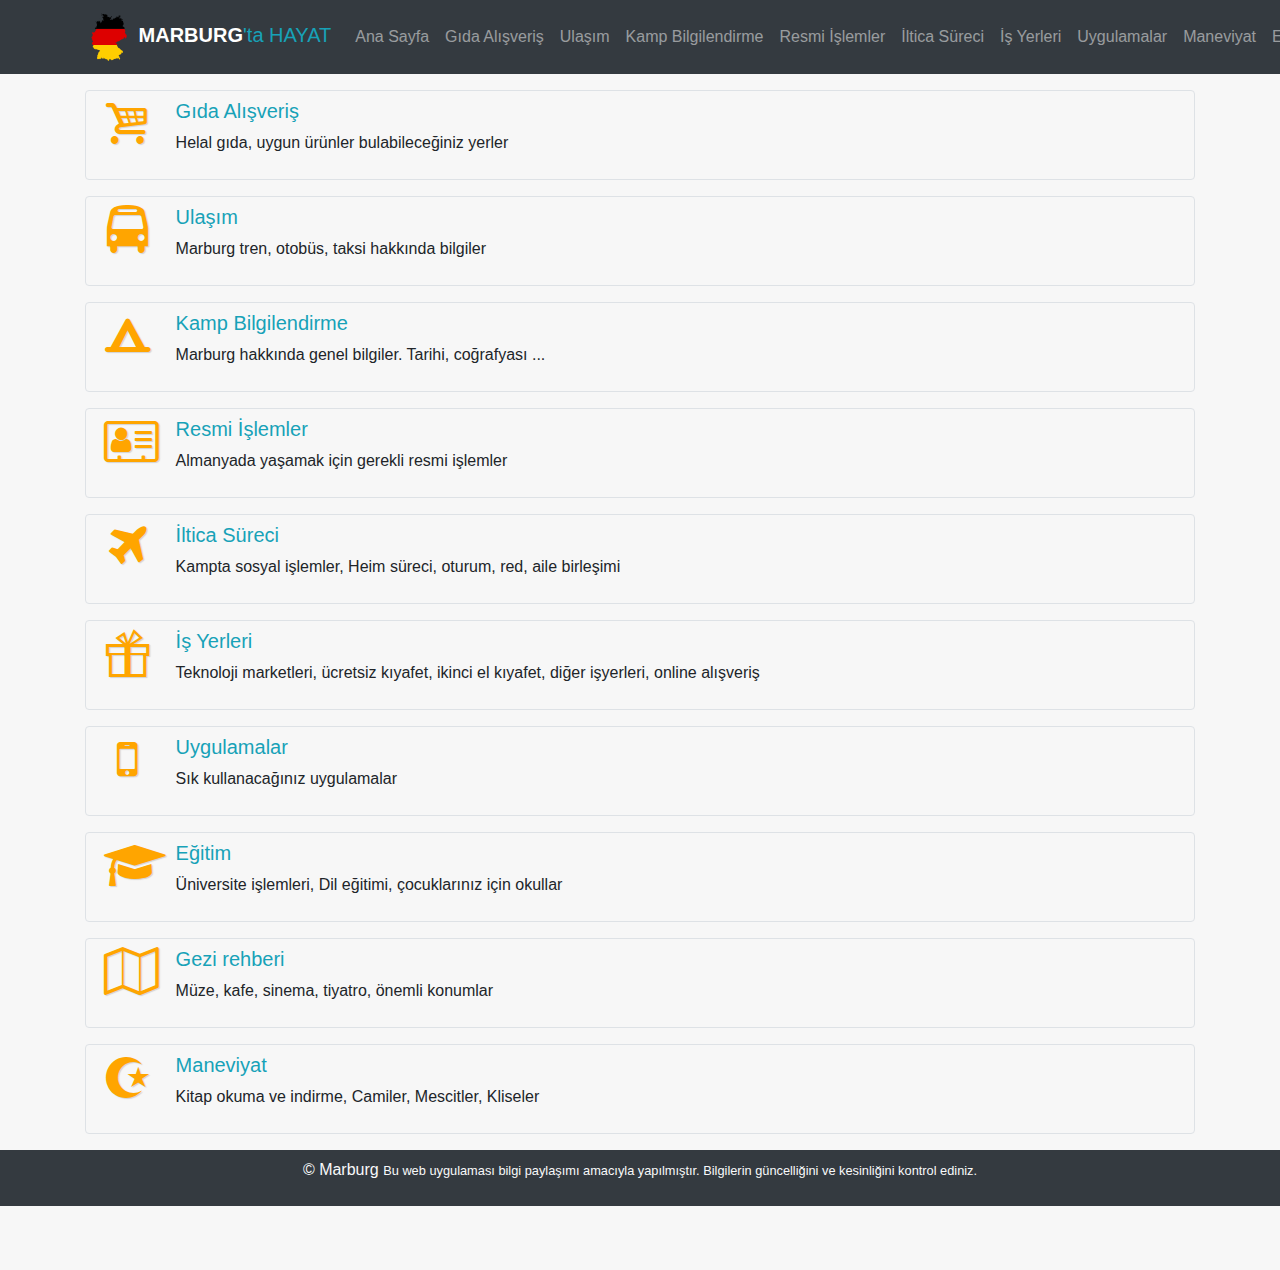
<file: index.html>
<!DOCTYPE html><html><head>	<title>Marburg'ta Hayat</title>	<meta charset="utf-8">	<meta name="description" content="Marburg'ta Hayat Web Uygulaması">	<meta name="viewport" content="width=device-width, initial-scale=1">	<meta name="apple-mobile-web-app-status-bar" content="#FFE1C4">	<meta name="theme-color" content="#FFE1C4">	<link rel="shortcut icon" href="/favicon.ico">	<link rel="stylesheet" href="/css/bootstrap.min.css">	<!-- <link rel="stylesheet" href="/css/fontawesome.all.css"> -->	<link rel="stylesheet" href="/css/fontello.css">	<link rel="stylesheet" href="/css/styles.css">	<link rel="apple-touch-icon" href="/media/icons/icon-96x96.png">	<link rel="manifest" href="/marburg.json">	<script type="text/javascript" src="/js/jquery-3.3.1.min.js"></script>	<script type="text/javascript" src="/js/bootstrap.min.js"></script>	<script src="/app.js"></script>	</style></head><body class="home-view">	<nav class="navbar navbar-dark bg-dark navbar-expand-lg navbar-top">		<div class="container">			<a class="navbar-brand" href="/">				<img src="/media/icons/icon-48x48.png" alt="Marburg'ta Hayat">				<strong>MARBURG</strong><span class="text-info">'ta HAYAT</span>			</a>			<button type="button" class="navbar-toggler" data-toggle="collapse" data-target="#navbar-menu">				<span class="navbar-toggler-icon"></span>			</button>			<div id="navbar-menu" class="collapse navbar-collapse text-dark">				<ul class="navbar-nav">					<li class="nav-item"><a class="nav-link" href="/">Ana Sayfa</a></li>					<li class="nav-item"><a class="nav-link" href="/gida_alisveris.html">Gıda Alışveriş</a></li>					<li class="nav-item"><a class="nav-link" href="/ulasim.html">Ulaşım</a></li>					<li class="nav-item"><a class="nav-link" href="/neustadt_kamp.html">Kamp Bilgilendirme</a></li>					<li class="nav-item"><a class="nav-link" href="/resmi_islemler.html">Resmi İşlemler</a></li>					<li class="nav-item"><a class="nav-link" href="/iltica_sureci.html">İltica Süreci</a></li>					<li class="nav-item"><a class="nav-link" href="/is_yerleri.html">İş Yerleri</a></li>					<li class="nav-item"><a class="nav-link" href="/uygulamalar.html">Uygulamalar</a></li>					<li class="nav-item"><a class="nav-link" href="/maneviyat.html">Maneviyat</a></li>					<li class="nav-item"><a class="nav-link" href="/egitim.html">Eğitim</a></li>					<li class="nav-item"><a class="nav-link" href="/gezi_rehberi.html">Gezi Rehberi</a></li>				</ul>			</div>		</div>	</nav>	<div class="container middle">		<div class="media mb-3 mt-3 p-2 border rounded">			<a href="/gida_alisveris.html"><i class="fo fo-basket fs-3x mr-4"></i></a>			<div class="media-body">				<h5><a href="/gida_alisveris.html">Gıda Alışveriş</a></h5>				<p>Helal gıda, uygun ürünler bulabileceğiniz yerler</p>			</div>		</div>		<div class="media mb-3 mt-3 p-2 border rounded">			<a href="/ulasim.html"><i class="fo fo-bus fs-3x mr-4"></i></a>			<div class="media-body">				<h5><a href="/ulasim.html">Ulaşım</a></h5>				<p>Marburg tren, otobüs, taksi hakkında bilgiler</p>			</div>		</div>		<div class="media mb-3 mt-3 p-2 border rounded">			<a href="/neustadt_kamp.html"><i class="fo fo-campsite fs-3x mr-4"></i></a>			<div class="media-body">				<h5><a href="/neustadt_kamp.html">Kamp Bilgilendirme</a></h5>				<p>Marburg hakkında genel bilgiler. Tarihi, coğrafyası ...</p>			</div>		</div>		<div class="media mb-3 mt-3 p-2 border rounded">			<a href="/resmi_islemler.html"><i class="fo fo-address-card fs-3x mr-4"></i></a>			<div class="media-body">				<h5><a href="/resmi_islemler.html">Resmi İşlemler</a></h5>				<p>Almanyada yaşamak için gerekli resmi işlemler</p>			</div>		</div>		<div class="media mb-3 mt-3 p-2 border rounded">			<a href="/iltica_sureci.html"><i class="fo fo-flight fs-3x mr-4"></i></a>			<div class="media-body">				<h5><a href="/iltica_sureci.html">İltica Süreci</a></h5>				<p>Kampta sosyal işlemler, Heim süreci, oturum, red, aile birleşimi</p>			</div>		</div>		<div class="media mb-3 mt-3 p-2 border rounded">			<a href="/is_yerleri.html"><i class="fo fo-gift fs-3x mr-4"></i></a>			<div class="media-body">				<h5><a href="/is_yerleri.html">İş Yerleri</a></h5>				<p>Teknoloji marketleri, ücretsiz kıyafet, ikinci el kıyafet, diğer işyerleri, online alışveriş</p>			</div>		</div>		<div class="media mb-3 mt-3 p-2 border rounded">			<a href="/uygulamalar.html"><i class="fo fo-mobile fs-3x mr-4"></i></a>			<div class="media-body">				<h5><a href="/uygulamalar.html">Uygulamalar</a></h5>				<p>Sık kullanacağınız uygulamalar</p>			</div>		</div>		<div class="media mb-3 mt-3 p-2 border rounded">			<a href="/egitim.html"><i class="fo fo-graduation-cap fs-3x mr-4"></i></a>			<div class="media-body">				<h5><a href="/egitim.html">Eğitim</a></h5>				<p>Üniversite işlemleri, Dil eğitimi, çocuklarınız için okullar</p>			</div>		</div>		<div class="media mb-3 mt-3 p-2 border rounded">			<a href="/gezi_rehberi.html"><i class="fo fo-map fs-3x mr-4"></i></a>			<div class="media-body">				<h5><a href="/gezi_rehberi.html">Gezi rehberi</a></h5>				<p>Müze, kafe, sinema, tiyatro, önemli konumlar</p>			</div>		</div>		<div class="media mb-3 mt-3 p-2 border rounded">			<a href="/maneviyat.html"><i class="fo fo-islam fs-3x mr-4"></i></a>			<div class="media-body">				<h5><a href="/maneviyat.html">Maneviyat</a></h5>				<p>Kitap okuma ve indirme, Camiler, Mescitler, Kliseler</p>			</div>		</div>	</div>	<footer class="navbar navbar-dark bg-dark text-light justify-content-center">		<p>&copy; Marburg <span class="small">Bu web uygulaması bilgi paylaşımı amacıyla yapılmıştır. Bilgilerin güncelliğini ve kesinliğini kontrol ediniz.</span></p>	</footer>			</body></html>
</file>
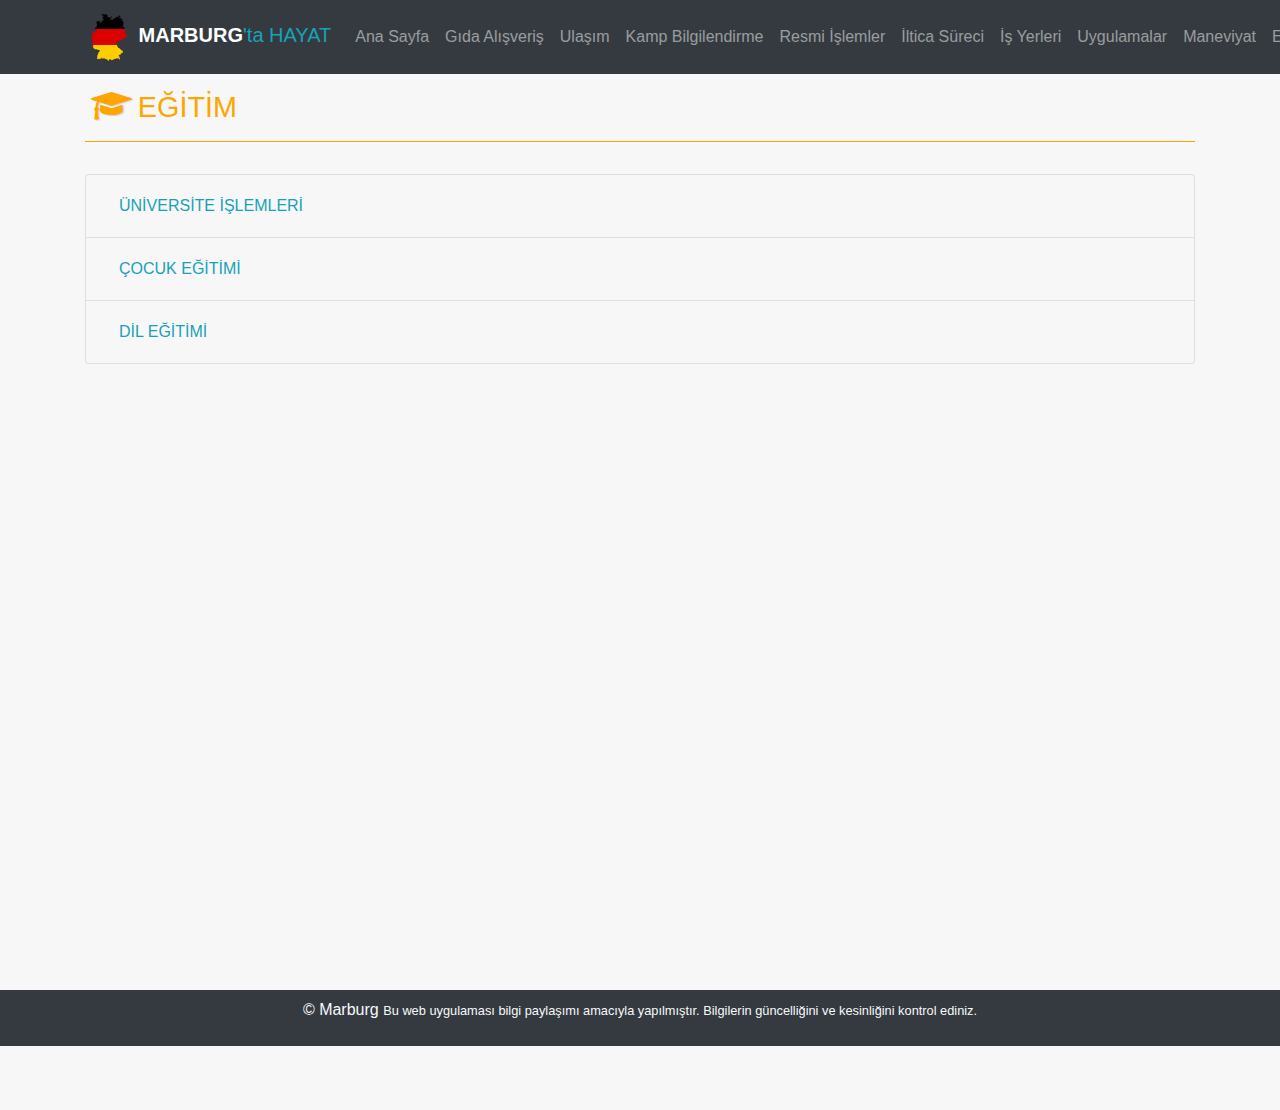
<file: egitim.html>
<!DOCTYPE html><html><head>	<title>Marburg'ta Hayat</title>	<meta charset="utf-8">	<meta name="description" content="Marburg'ta Hayat Web Uygulaması">	<meta name="viewport" content="width=device-width, initial-scale=1">	<meta name="apple-mobile-web-app-status-bar" content="#FFE1C4">	<meta name="theme-color" content="#FFE1C4">	<link rel="shortcut icon" href="/favicon.ico">	<link rel="stylesheet" href="/css/bootstrap.min.css">	<!-- <link rel="stylesheet" href="/css/fontawesome.all.css"> -->	<link rel="stylesheet" href="/css/fontello.css">	<link rel="stylesheet" href="/css/styles.css">	<link rel="apple-touch-icon" href="/media/icons/icon-96x96.png">	<link rel="manifest" href="/marburg.json">	<script type="text/javascript" src="/js/jquery-3.3.1.min.js"></script>	<script type="text/javascript" src="/js/bootstrap.min.js"></script>	<script src="/app.js"></script></head><body class="content-view">	<nav class="navbar navbar-dark bg-dark navbar-expand-lg navbar-top">		<div class="container">			<a class="navbar-brand" href="/">				<img src="/media/icons/icon-48x48.png" alt="Marburg'ta Hayat">				<strong>MARBURG</strong><span class="text-info">'ta HAYAT</span>			</a>			<button type="button" class="navbar-toggler" data-toggle="collapse" data-target="#navbar-menu">				<span class="navbar-toggler-icon"></span>			</button>			<div id="navbar-menu" class="collapse navbar-collapse text-dark">				<ul class="navbar-nav">					<li class="nav-item"><a class="nav-link" href="/">Ana Sayfa</a></li>					<li class="nav-item"><a class="nav-link" href="/gida_alisveris.html">Gıda Alışveriş</a></li>					<li class="nav-item"><a class="nav-link" href="/ulasim.html">Ulaşım</a></li>					<li class="nav-item"><a class="nav-link" href="/neustadt_kamp.html">Kamp Bilgilendirme</a></li>					<li class="nav-item"><a class="nav-link" href="/resmi_islemler.html">Resmi İşlemler</a></li>					<li class="nav-item"><a class="nav-link" href="/iltica_sureci.html">İltica Süreci</a></li>					<li class="nav-item"><a class="nav-link" href="/is_yerleri.html">İş Yerleri</a></li>					<li class="nav-item"><a class="nav-link" href="/uygulamalar.html">Uygulamalar</a></li>					<li class="nav-item"><a class="nav-link" href="/maneviyat.html">Maneviyat</a></li>					<li class="nav-item"><a class="nav-link" href="/egitim.html">Eğitim</a></li>					<li class="nav-item"><a class="nav-link" href="/gezi_rehberi.html">Gezi Rehberi</a></li>				</ul>			</div>		</div>	</nav>	<div class="container middle">		<h1><i class="fo fo-graduation-cap fs-2x"></i> EĞİTİM</h1>		<div class="accordion" id="accordion">			<div class="card">				<div class="card-header">					<h2 class="mb-0">						<button class="btn btn-link" type="button" data-toggle="collapse" data-target="#universite" aria-expanded="true">ÜNİVERSİTE İŞLEMLERİ</button>					</h2>				</div>				<div id="universite" class="collapse" data-parent="#accordion">					<div class="card-body">						<h2>Marburg-Philipps-Üniversitat</h2>						<ul>							<li>Öncelikle Marburg-Philipps-Üniversitesi’nin diil kursuna girebilmek için ünİversitede bulunan görevli ‘’Max Weber’’ adlı kişiyle görüşülmesi gerekir. Max Weber adlı kişi INTEGRA bölümüne yani mülteci statüsünde olan kişilerle ilgileniyor. M. Weber’in Termin saati: 09:00-12:00 (Her Perşembe)</li>							<li>Görüşme ‘’Einstutungstest’’ adlı üniversitenin kendisinin yaptığı bir sınav hakkında olup,, bu sınava girip giremeyeceğiniz Max Weber ile yapılan görüşme sonrasında belirlenir.</li>							<li>‘’Einstutungstest’’ bir seviye sınavu olup ve bu üniversite için ‘’4 Stufe’’ yani ‘’4 Seviye’’ vardır. Sınavdan sonra bu seviyeniz belirlenmiş olur. ‘’Einstutungstest’’ ile bilgilere Google’a Marburg-Philipps-Üniversitat  Einstutungstest yazılarak ulaşılabilir.</li>							<li>Eğer Max Weber ile olumlu bir görüşme geçtiğinde önce ‘’Vorprüt Bescheinigung’’ adlı bir belge verilir ve bu belge sınavdan seviye belirlendikten sonra kursa gidebilmek için önemlidir. Bu belge ile ücretsiz olarak Marburg-Philipps-Üniversitesindeki kursa gidebilirsiniz.</li>							<li>Eğer görüşme olumsuz geçerse, kendiniz sınav tutarını (15euro) ödeyerek ‘’Einstutungstest’’ girebilirsiniz ve seviyenizi görebilirsiniz. Ama kayıt aşamasında ‘’Vorprüt Bescheinigung’’ adlı belge olmadığı için (Max Weber tarafından verilen belge) sınavda iyi bir sonuç alsanız da kayıt aşamasında kurs tutarını kendiniz ödemek zorundasınız.</li>							<li>Einstutungstest sınavları genelde 2 ayda bir olmaktadır. Sınav tarihlerine de Google’a Marburg-Philipps-Üniversitat  Einstutungstest yazılarak bulunabilir.</li>						</ul>					</div>				</div>			</div>			<div class="card">				<div class="card-header">					<h2 class="mb-0">						<button class="btn btn-link" type="button" data-toggle="collapse" data-target="#cocuk-egitimi" aria-expanded="true">ÇOCUK EĞİTİMİ</button>					</h2>				</div>				<div id="cocuk-egitimi" class="collapse" data-parent="#accordion">					<div class="card-body">						<h2>Çocuk Eğitimi</h2>					</div>				</div>			</div>			<div class="card">				<div class="card-header">					<h2 class="mb-0">						<button class="btn btn-link" type="button" data-toggle="collapse" data-target="#dil-egitimi" aria-expanded="true">DİL EĞİTİMİ</button>					</h2>				</div>				<div id="dil-egitimi" class="collapse" data-parent="#accordion">					<div class="card-body">						<h2>DİL EĞİTİM VİDEOLARI</h2>						<ul>							<li>EASY GERMAN<a target="_blank" href="https://www.google.com/url?sa=t&source=web&rct=j&url=%23&ved=2ahUKEwi0_ouQ_fPmAhUFnVwKHX_fCiwQxa8BMAB6BAgAEAI&usg=AOvVaw0VTJzWxrN8ZFOD4xbU2nov"><i class="fo fo-globe"></i> İZLE</a>							</li>							<li>DW LEARN GERMAN A1, A2, B1 and placement test <a target="_blank" href="https://play.google.com/store/apps/details?id=com.dw.learngerman"><i class="fo fo-globe"></i> İNDİR</a> 								İnternet sitesinde hem video hem de alıştırmaları var Alıştırmalar yapılırsa iyi olur.							</li>							<li>ÜNAL ÖZDAL A1/A2: Eğitim videoları izlenebilir.</li>							<li>BEGİ BEGİ İLE ALMANCA: Almanca eğitim videoları paylaşan bir youtube kanalıdır.</li>							<li>NİCO: A1/A2/B1'. İ KAPSIYOR. Kolay anlaşılır bir seviyede karşılıklı muhabbetlerin olduğu bir video serisidir.</li>							<li>Udemy Almanca Türkan Özirmali</li>							<li>Almanca Öğretiyoruz A1 konuları Ing. Türkan Özirmali, Lehrerin								<a target="_blank" href="https://www.udemy.com/course/almanca-ogreniyorum-a1-konu-anlatim/?couponCode=43859585AD4DD4B0F0FA"><i class="fo fo-globe"></i> İZLE</a>							</li>							<li>Almanca Öğretiyoruz A2 konuları Ing. Türkan Özirmali, Lehrerin								<a target="_blank" href="https://www.udemy.com/course/almanca-ogreniyorum-a2-konu-anlatimi/?couponCode=604565DC7E075C1DB42A"><i class="fo fo-globe"></i> İZLE</a>							</li>							<li>Almanca Öğretiyoruz B1 konuları Ing. Türkan Özirmali, Lehrerin								<a target="_blank" href="https://www.udemy.com/course/almanca-ogreniyorum-b1-konu-anlatim/?couponCode=93CD88078E34F3BB4EDD"><i class="fo fo-globe"></i> İZLE</a>							</li>							<li>Almanca Öğretiyoruz B2 konuları Ing. Türkan Özirmali, Lehrerin								<a target="_blank" href="https://www.udemy.com/course/almanca-ogreniyorum-b2-konu-anlatimi/?couponCode=C2D9EB4D807C0A0E4736"><i class="fo fo-globe"></i> İZLE</a>							</li>							<li>5 Almanca öğrenmek istiyorum Diyarda Ing. Türkan Özirmali, Lehrerin								<a target="_blank" href="https://www.udemy.com/course/almanca-ogrenmek-istiyorum-diyarda/?couponCode=C740AB94397BFFE10F82"><i class="fo fo-globe"></i> İZLE</a>							</li>							<li>Almanca kelime ezberleme Ing. Türkan Özirmali, Lehrerin								<a target="_blank" href="https://www.udemy.com/course/almanca-kelimeler-ezberle/?couponCode=A591C3E22F9914F2BA3A"><i class="fo fo-globe"></i> İZLE</a>							</li>							<li>Almanca cümle kalıpları öğreniyorum Ing. Türkan Özirmali, Lehrerin								<a target="_blank" href="https://www.udemy.com/course/almanca-cumle-kaliplari-ogreniyorum-diyarda/?couponCode=C0DF99E832F815E5323D"><i class="fo fo-globe"></i> İZLE</a>							</li>							<li>Almanca diyaloglarla Öğreniyorum Ing. Türkan Özirmali, Lehrerin								<a target="_blank" href="https://www.udemy.com/course/almanca-diyaloglarla-ogreniyorum/?couponCode=6F5E1C4940CFB7AAD05E"><i class="fo fo-globe"></i> İZLE</a>							</li>							<li>Almanca zamanlar konu anlatımı Ing. Türkan Özirmali, Lehrerin								<a target="_blank" href="https://www.udemy.com/course/almanca-zamanlar-konu-anlatimi-diyarda/?couponCode=CC5E72983046BEADC23A"><i class="fo fo-globe"></i> İZLE</a>							</li>							<li>Almanca fiiller ve anlamlarını öğretiyoruz Ing. Türkan Özirmali, Lehrerin								<a target="_blank" href="https://www.udemy.com/course/almanca-fiiller-ve-anlamlarini-ogreniyorum-diyarda/?couponCode=8F1596B567EA56EDC6CE"><i class="fo fo-globe"></i> İZLE</a>							</li>						</ul>						<h2>DİL EĞİTİM UYGULAMALARI</h2>						<ul>							<li>#DW Nico "DW Learn German - A1, A2, B1 and placement test"								<a target="_blank" href="https://play.google.com/store/apps/details?id=com.dw.learngerman"><i class="fo fo-globe"></i> İNDİR</a>							</li>							<li><strong>#linguee</strong> (eng-german) sözlük "Linguee dilli sözlük"								<a target="_blank" href="https://play.google.com/store/apps/details?id=com.linguee.linguee"><i class="fo fo-globe"></i> İNDİR</a>							</li>							<li><strong>Reverso</strong> Context "Reverso çeviri, sözlük" Türkçe-Almanca sözlük (Aa) Hiç dil bilmeyenler için önemli <a target="_blank" href="https://play.google.com/store/apps/details?id=com.softissimo.reverso.context"><i class="fo fo-globe"></i> İNDİR</a>							</li>							<li><strong>Almanca Türkçe Sözlük</strong>								<a target="_blank" href="https://play.google.com/store/apps/details?id=paket.altr"><i class="fo fo-globe"></i> İNDİR</a>							</li>							<li><strong>#mondly</strong> "Almanca öğrenin bedava"								<a target="_blank" href="https://play.google.com/store/apps/details?id=com.atistudios.italk.de"><i class="fo fo-globe"></i> İNDİR</a>							</li>							<li><strong>#duolingo</strong> "Duolingo'yla Bedava İngilizce"								<a target="_blank" href="https://play.google.com/store/apps/details?id=com.duolingo"><i class="fo fo-globe"></i> İNDİR</a>							</li>							<li><strong>#membrise</strong> "Memrise ile Dil Öğren: İngilizce, Arapça, Rusça..."								<a target="_blank" href="https://play.google.com/store/apps/details?id=com.memrise.android.memrisecompanion"><i class="fo fo-globe"></i> İNDİR</a>							</li>							<li><strong>#fun</strong> easy "Almanca Öğrenme 6000 Kelime"								<a target="_blank" href="https://play.google.com/store/apps/details?id=com.funeasylearn.german"><i class="fo fo-globe"></i> İNDİR</a>							</li>							<li><strong>#Fono</strong> Almanca pdf * Bu kaynak basit bir dille anlatıyor önemli								<a target="_blank" href="https://www.google.com/url?sa=t&source=web&rct=j&url=https://dosya.co/s7ip7m88adlb/ALMANCA-FONO.pdf.html&ved=2ahUKEwiX-auKgvTmAhVOTsAKHUSiB1kQFjAAegQIBBAB&usg=AOvVaw0HBu4bbOPdPA18KKPh9EOm"><i class="fo fo-globe"></i> PDF</a>							</li>							<li><strong>#Begegnungen</strong></li>							<li><strong>#Übüngs</strong> Gramatik (A1-A2/B1-B2/C1-C2)</li>						</ul>					</div>				</div>			</div>		</div>	</div>	<footer class="navbar navbar-dark bg-dark text-light justify-content-center">		<p>&copy; Marburg <span class="small">Bu web uygulaması bilgi paylaşımı amacıyla yapılmıştır. Bilgilerin güncelliğini ve kesinliğini kontrol ediniz.</span></p>	</footer>			</body></html>
</file>
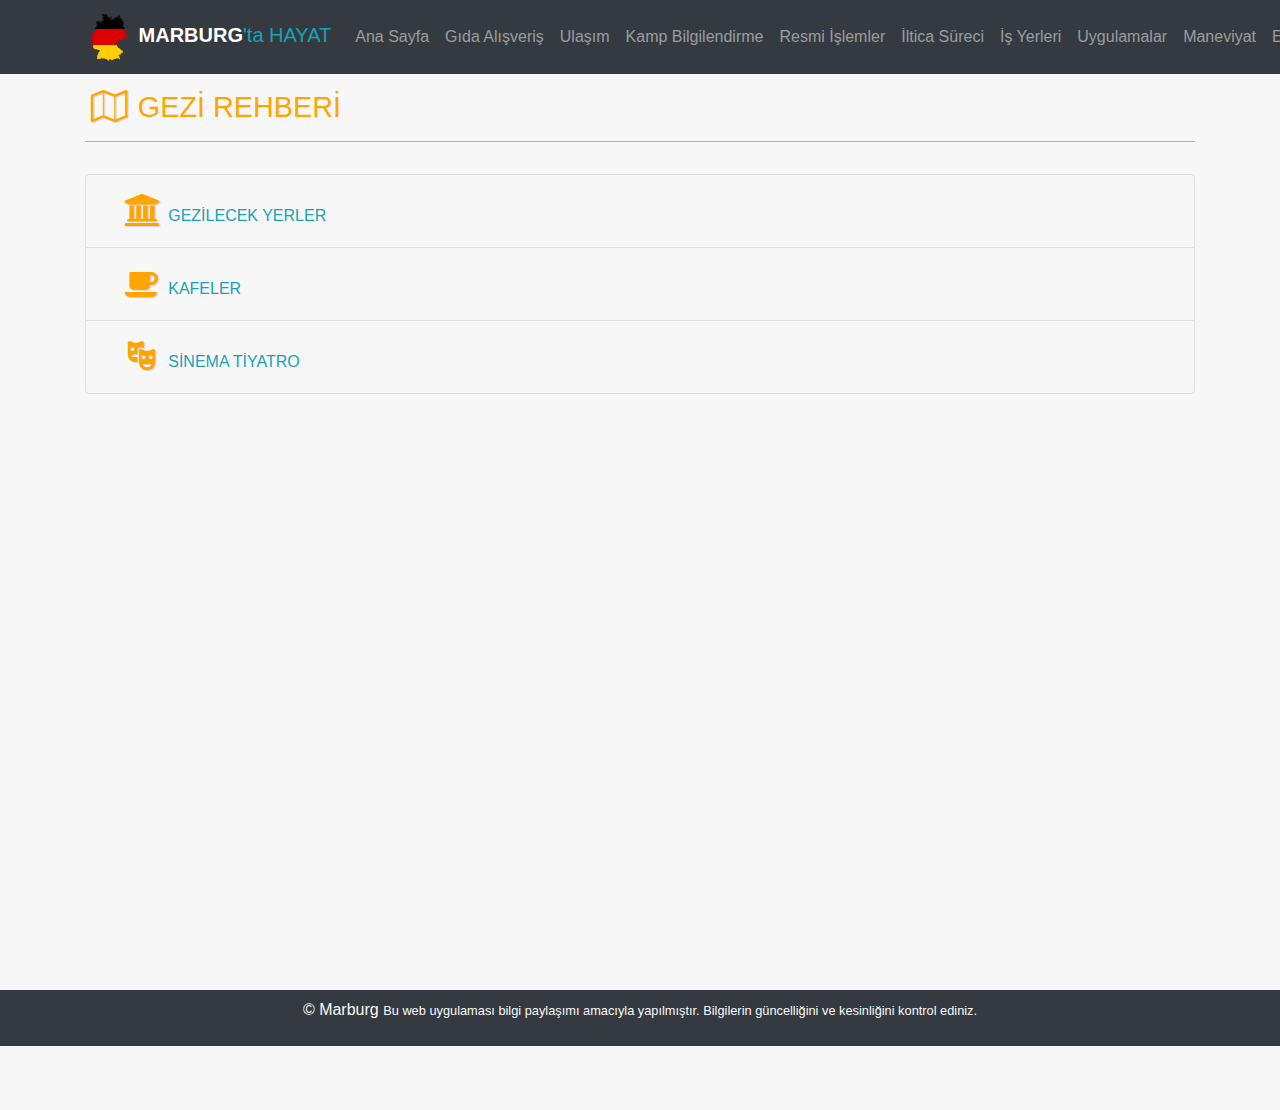
<file: gezi_rehberi.html>
<!DOCTYPE html><html><head>	<title>Marburg'ta Hayat</title>	<meta charset="utf-8">	<meta name="description" content="Marburg'ta Hayat Web Uygulaması">	<meta name="viewport" content="width=device-width, initial-scale=1">	<meta name="apple-mobile-web-app-status-bar" content="#FFE1C4">	<meta name="theme-color" content="#FFE1C4">	<link rel="shortcut icon" href="/favicon.ico">	<link rel="stylesheet" href="/css/bootstrap.min.css">	<!-- <link rel="stylesheet" href="/css/fontawesome.all.css"> -->	<link rel="stylesheet" href="/css/fontello.css">	<link rel="stylesheet" href="/css/styles.css">	<link rel="apple-touch-icon" href="/media/icons/icon-96x96.png">	<link rel="manifest" href="/marburg.json">	<script type="text/javascript" src="/js/jquery-3.3.1.min.js"></script>	<script type="text/javascript" src="/js/bootstrap.min.js"></script>	<script src="/app.js"></script></head><body class="content-view">	<nav class="navbar navbar-dark bg-dark navbar-expand-lg navbar-top">		<div class="container">			<a class="navbar-brand" href="/">				<img src="/media/icons/icon-48x48.png" alt="Marburg'ta Hayat">				<strong>MARBURG</strong><span class="text-info">'ta HAYAT</span>			</a>			<button type="button" class="navbar-toggler" data-toggle="collapse" data-target="#navbar-menu">				<span class="navbar-toggler-icon"></span>			</button>			<div id="navbar-menu" class="collapse navbar-collapse text-dark">				<ul class="navbar-nav">					<li class="nav-item"><a class="nav-link" href="/">Ana Sayfa</a></li>					<li class="nav-item"><a class="nav-link" href="/gida_alisveris.html">Gıda Alışveriş</a></li>					<li class="nav-item"><a class="nav-link" href="/ulasim.html">Ulaşım</a></li>					<li class="nav-item"><a class="nav-link" href="/neustadt_kamp.html">Kamp Bilgilendirme</a></li>					<li class="nav-item"><a class="nav-link" href="/resmi_islemler.html">Resmi İşlemler</a></li>					<li class="nav-item"><a class="nav-link" href="/iltica_sureci.html">İltica Süreci</a></li>					<li class="nav-item"><a class="nav-link" href="/is_yerleri.html">İş Yerleri</a></li>					<li class="nav-item"><a class="nav-link" href="/uygulamalar.html">Uygulamalar</a></li>					<li class="nav-item"><a class="nav-link" href="/maneviyat.html">Maneviyat</a></li>					<li class="nav-item"><a class="nav-link" href="/egitim.html">Eğitim</a></li>					<li class="nav-item"><a class="nav-link" href="/gezi_rehberi.html">Gezi Rehberi</a></li>				</ul>			</div>		</div>	</nav>	<div class="container middle">		<h1><i class="fo fo-map fs-2x"></i> GEZİ REHBERİ</h1>		<div class="accordion" id="accordion">			<div class="card">				<div class="card-header">					<h2 class="mb-0">						<button class="btn btn-link" type="button" data-toggle="collapse" data-target="#collapse1" aria-expanded="true"><i class="fo fo-bank fs-2x"></i> GEZİLECEK YERLER</button>					</h2>				</div>				<div id="collapse1" class="collapse" data-parent="#accordion">					<div class="card-body">						<h2>MARBURG’TA GEZİLECEK YERLER</h2>						<h3>MARBURG KLİSESİ</h3>						<p>							St. Elizabeth's Church<br>							Elisabethstraße 3, 35037 Marburg, Almanya<br>							+49 6421 65573<br>							<a target="_blank" href="https://maps.app.goo.gl/hd34mmtGru3gbT3HA"><i class="fo fo-globe"></i> Harita</a><br>							Marburg Kilisesi gezip görülebilecek güzel mekanlardan biridir. Şehir merkezine ve Üniversite kütüphanesine çok yakındır.<br>						</p>						<h3>MARBURG ÜNİVERSİTESİ</h3>						<p>Universitätsbibliothek Marburg<br>							<a target="_blank" href="https://maps.app.goo.gl/uf5odZL5GD8naTpS6"><i class="fo fo-globe"></i> Harita</a><br>							Marburg Üniversitesi kütüphanesi ders çalışmak için uygun bir yer mekandır. Haftanın 7 günü sabah 8 den gece 12 ye kadar açıktır. Biraz yoğun olması olumsuz tarafıdır. Üç katlı  güzel bir mekandır. Cafesinde filtre kahveyi 1 euro ile kendi termosunuza alabilirsiniz. İlk girişte kart sormadan gönül rahatlığı ile giriş yapabilirsiniz. En güzel tarafı alt katta (-1) de kitaplıklar arasında uygun bir yerde namaz kılabilirsiniz. 						</p>						<h3>MISIR CAMİ</h3>						<p>Marburg, Almanya<br>							<a target="_blank" href="https://maps.app.goo.gl/B5cWEkjA6MfBDndE8"><i class="fo fo-globe"></i> Harita</a><br>							Mısır camii namaz kılmak için en uygun yer. Tuvalet ve abdest alma yeri gayet temiz. Marburg merkezde yürüme mesafesinde bir camidir.						</p>						<h3>MARBURG KALESİ</h3>						<p>							Landgrafen Palace<br>							35037 Marburg, Almanya<br>							+49 6421 99120<br>							<a target="_blank" href="https://maps.app.goo.gl/fTZDYkQiiWsx3mVY8"><i class="fo fo-globe"></i> Harita</a><br>							Marburg kalesi, çıkması biraz zor ama  çıkınca Marburg ayaklarınızın altında kalıyor. Keyifli bir manzara ile karşılaşıyorsunuz. 						</p>						<h3>UNİVERSİTATS CADDESİ</h3>						<p>							Universitätsstraße<br>							35037 Marburg, Almanya<br>							<a target="_blank" href="https://maps.app.goo.gl/6vR2CTMi3GohKhTU8"><i class="fo fo-globe"></i> Harita</a><br>							Bu cadde sağlı sollu alışveriş mağazaları ile dolu. Hemen hemen tüm mağazaları burada bulabilirsiniz.<br> 						</p>						<h3>MARBURG MÜZE</h3>						<p>							Marburg University Museum of Art and Cultural History<br>							Schloß 1, 35037 Marburg, Almanya<br>							+49 6421 2825871<br>							<a target="_blank" href="https://maps.app.goo.gl/Sw7baow8cw4p9M3C8"><i class="fo fo-globe"></i> Harita</a>						</p>					</div>				</div>			</div>			<div class="card">				<div class="card-header">					<h2 class="mb-0">						<button class="btn btn-link" type="button" data-toggle="collapse" data-target="#collapse2" aria-expanded="true"><i class="fo fo-coffee fs-2x"></i> KAFELER</button>					</h2>				</div>				<div id="collapse2" class="collapse" data-parent="#accordion">					<div class="card-body">						<h3>MARBURG KAFELER</h3>						<h3>Lahn-Center GbR</h3>						<p><a target="_blank" href="https://maps.app.goo.gl/ReVd4mk6vHeE8Lrp9"><i class="fo fo-globe"></i> Harita</a><br>							Şehir içinde küçük, kapalı Cafe ve Restaurant yeridir. Döner ve pizza konusu şüpheli olduğundan sorup araştırmadan alınmaması tavsiye olunur.						</p>						<h3>Basic Coffee</h3>						<p><a target="_blank" href="https://maps.app.goo.gl/2V4xXFNLfhP2TRxb6"><i class="fo fo-globe"></i> Harita</a><br>							Marburg bahnhof'tan çıktıktan sonra sağ taraftaki ilk Cafedir. Nezih ve  İnterneti olan bir mekandır. Özellikle kahveleri güzeldir. Tren saatini beklerken zaman geçirilebilir. <br>							NOT: Basic Coffee`nin bitişiğinde ekonomik ama İnterneti olmayan bir mekan daha var. Basic Coffee de yer olmazsa orası da tercih edilebilir. 						</p>					</div>				</div>			</div>			<div class="card">				<div class="card-header">					<h2 class="mb-0">						<button class="btn btn-link" type="button" data-toggle="collapse" data-target="#collapse3" aria-expanded="true"><i class="fo fo-theater fs-2x"></i> SİNEMA TİYATRO</button>					</h2>				</div>				<div id="collapse3" class="collapse" data-parent="#accordion">					<div class="card-body">						<ul class="list-group">							<li class="list-group-item">								<h3>SİNEMA TİYATRO</h3>								<p>Marburg kreis'ında; iki tane Marburg, bir tane de Stadtallendorf'ta olmak üzere 3 tane sinema bulunmaktadır.</p>							</li>							<li class="list-group-item">								<h3>Open-Air Kino Marburg</h3>								<p>									<img class="btn" src="/media/images/cineplex.jpg" data-toggle="modal" data-target="#cineplex" style="float:right; width: 160px; margin-left: 30px; margin-bottom: 30px;">									Cineplex Marburg GmbH & Co. KG Movie Theater<br>									Biegenstraße 8, 35037 Marburg, Almanya<br>									+49 6421 17300<br>									<a target="_blank" href="https://maps.app.goo.gl/djqAczxTzqJ1vfPr5"><i class="fo fo-globe"></i> Harita</a>								</p>							</li>							<li class="list-group-item">								<h3>Open-Air Kino Marburg</h3>								<p>									<img class="btn" src="/media/images/open_air_kino.jpg" data-toggle="modal" data-target="#open_air_kino" style="float:right; width: 160px; margin-left: 30px; margin-bottom: 30px;">									Gisonenweg 5, 35037 Marburg, Almanya<br>									<a target="_blank" href="https://maps.app.goo.gl/Bvgdg7RCKyC49Qp29"><i class="fo fo-globe"></i> Harita</a>								</p>							</li>							<li class="list-group-item">								<h3>Hessian State Theater Marburg</h3>								<p>									<img class="btn" src="/media/images/hessian_state_theater.jpg" data-toggle="modal" data-target="#hessian_state_theater" style="float:right; width: 160px; margin-left: 30px; margin-bottom: 30px;">									Am Schwanhof 68-72, 35037 Marburg, Almanya<br>									+49 6421 99020<br>									<a target="_blank" href="https://maps.app.goo.gl/f2am8vssqtAmh3ns6"><i class="fo fo-globe"></i> Harita</a>								</p>							</li>							<li class="list-group-item">								<p>Marburg'ta bir tane tiyatro vardır.</p>								<h3>Theaterkasse im Erwin-Piscator-Haus</h3>								<p>									Biegenstraße 15, 35037 Marburg, Almanya<br>									+49 6421 25608<br>									<a target="_blank" href="https://maps.app.goo.gl/SV4eqer7qEJ7oxxF7"><i class="fo fo-globe"></i> Harita</a>								</p>							</li>						</ul>					</div>				</div>			</div>		</div>		<div class="modal fade" id="cineplex" tabindex="-1" role="dialog" aria-labelledby="exampleModalLongTitle" aria-hidden="true">			<div class="modal-dialog" role="document">				<div class="modal-content">					<div class="modal-header">						<h5 class="modal-title" id="exampleModalLongTitle">Cineplex</h5>						<button type="button" class="close" data-dismiss="modal" aria-label="Close">							<span aria-hidden="true">&times;</span>						</button>					</div>					<div class="modal-body">						<img src="/media/images/cineplex.jpg" alt="cineplex" style="width: 100%;">					</div>				</div>			</div>		</div>		<div class="modal fade" id="open_air_kino" tabindex="-1" role="dialog" aria-labelledby="exampleModalLongTitle" aria-hidden="true">			<div class="modal-dialog" role="document">				<div class="modal-content">					<div class="modal-header">						<h5 class="modal-title" id="exampleModalLongTitle">Open-Air Kino Marburg</h5>						<button type="button" class="close" data-dismiss="modal" aria-label="Close">							<span aria-hidden="true">&times;</span>						</button>					</div>					<div class="modal-body">						<img src="/media/images/open_air_kino.jpg" style="width: 100%;">					</div>				</div>			</div>		</div>		<div class="modal fade" id="hessian_state_theater" tabindex="-1" role="dialog" aria-labelledby="exampleModalLongTitle" aria-hidden="true">			<div class="modal-dialog" role="document">				<div class="modal-content">					<div class="modal-header">						<h5 class="modal-title" id="exampleModalLongTitle">Hessian State Theater Marburg</h5>						<button type="button" class="close" data-dismiss="modal" aria-label="Close">							<span aria-hidden="true">&times;</span>						</button>					</div>					<div class="modal-body">						<img src="/media/images/hessian_state_theater.jpg" style="width: 100%;">					</div>				</div>			</div>		</div>	</div>	<footer class="navbar navbar-dark bg-dark text-light justify-content-center">		<p>&copy; Marburg <span class="small">Bu web uygulaması bilgi paylaşımı amacıyla yapılmıştır. Bilgilerin güncelliğini ve kesinliğini kontrol ediniz.</span></p>	</footer></body></html>
</file>
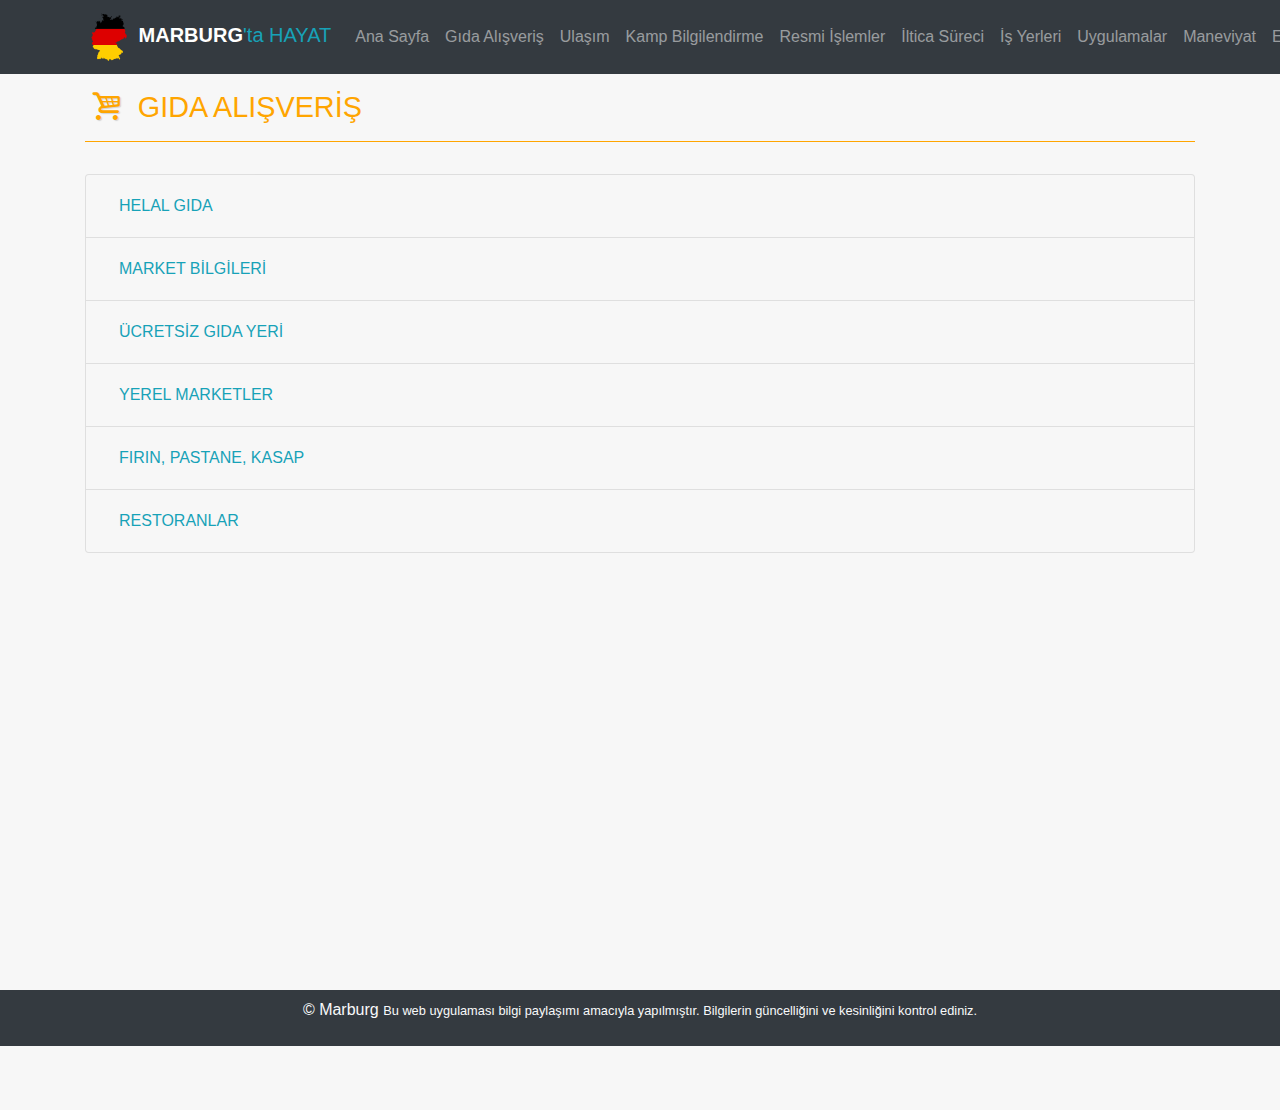
<file: gida_alisveris.html>
<!DOCTYPE html><html><head>	<title>Marburg'ta Hayat</title>	<meta charset="utf-8">	<meta name="description" content="Marburg'ta Hayat Web Uygulaması">	<meta name="viewport" content="width=device-width, initial-scale=1">	<meta name="apple-mobile-web-app-status-bar" content="#FFE1C4">	<meta name="theme-color" content="#FFE1C4">	<link rel="shortcut icon" href="/favicon.ico">	<link rel="stylesheet" href="/css/bootstrap.min.css">	<!-- <link rel="stylesheet" href="/css/fontawesome.all.css"> -->	<link rel="stylesheet" href="/css/fontello.css">	<link rel="stylesheet" href="/css/styles.css">	<link rel="apple-touch-icon" href="/media/icons/icon-96x96.png">	<link rel="manifest" href="/marburg.json">	<script type="text/javascript" src="/js/jquery-3.3.1.min.js"></script>	<script type="text/javascript" src="/js/bootstrap.min.js"></script>	<script src="/app.js"></script></head><body class="content-view">	<nav class="navbar navbar-dark bg-dark navbar-expand-lg navbar-top">		<div class="container">			<a class="navbar-brand" href="/">				<img src="/media/icons/icon-48x48.png" alt="Marburg'ta Hayat">				<strong>MARBURG</strong><span class="text-info">'ta HAYAT</span>			</a>			<button type="button" class="navbar-toggler" data-toggle="collapse" data-target="#navbar-menu">				<span class="navbar-toggler-icon"></span>			</button>			<div id="navbar-menu" class="collapse navbar-collapse text-dark">				<ul class="navbar-nav">					<li class="nav-item"><a class="nav-link" href="/">Ana Sayfa</a></li>					<li class="nav-item"><a class="nav-link" href="/gida_alisveris.html">Gıda Alışveriş</a></li>					<li class="nav-item"><a class="nav-link" href="/ulasim.html">Ulaşım</a></li>					<li class="nav-item"><a class="nav-link" href="/neustadt_kamp.html">Kamp Bilgilendirme</a></li>					<li class="nav-item"><a class="nav-link" href="/resmi_islemler.html">Resmi İşlemler</a></li>					<li class="nav-item"><a class="nav-link" href="/iltica_sureci.html">İltica Süreci</a></li>					<li class="nav-item"><a class="nav-link" href="/is_yerleri.html">İş Yerleri</a></li>					<li class="nav-item"><a class="nav-link" href="/uygulamalar.html">Uygulamalar</a></li>					<li class="nav-item"><a class="nav-link" href="/maneviyat.html">Maneviyat</a></li>					<li class="nav-item"><a class="nav-link" href="/egitim.html">Eğitim</a></li>					<li class="nav-item"><a class="nav-link" href="/gezi_rehberi.html">Gezi Rehberi</a></li>				</ul>			</div>		</div>	</nav>	<div class="container middle"><h1><i class="fo fo-basket fs-2x"></i> GIDA ALIŞVERİŞ </h1>		<div class="accordion" id="accordion">			<div class="card">				<div class="card-header">					<h2 class="mb-0">						<button class="btn btn-link" type="button" data-toggle="collapse" data-target="#collapse1" aria-expanded="true">HELAL GIDA</button>					</h2>				</div>				<div id="collapse1" class="collapse" data-parent="#accordion">					<div class="card-body">						<h2>Helal Gida icin etiketlerde nelere dikkat etmeliyiz!!!</h2>						<ol>							<li>E 322 Lecithine icin acıklayıcı bilgi verilmis mi?   [Lesitin ; Soya fasulyesi (Sojalecithine), Aycicegi (Sonnenblumen) ve Kanola yagı (Rapsol) gibi bitkisel kaynaklı olmalı]</li>							<li>E 422 Glycerin (Gliserol) için etikette Pflanzlich (Bitkisel) ifadesi olmalı</li>							<li>E 471 (Mono- und Diglyseride von Speisefettsäuren) ve  E472 (E472a,E472b,....f ye kadar) icin Pflanzlich (Bitkisel yada Sojalecithine) ifadesi bulunmalı.</li>							<li>İcindekiler kısmında; <br>								- Gelatine (jelatin) <br>								- E 120 Karmin <br>								- E 904 Schellack<br>							- E 920/E 921 Cystein bulunmadıgını kontrol ettik mi?</li>							<li>Peynir mayası microbielles Lab (mikrobiyal maya) olmalı.</li>							<li>Elma suları berraklastırılması için filtrasyonda jelatinle işlem görebiliyor. Bu yüzden jelatin kullanılmadan elde edilen dogal bulanik Naturtrüb-Direktsaft elma sulari tercih edilebilir.</li>							<li>Zutaten (İcindekiler) kısmında;  Schmalz (domuz yagı), Alkohol, Tierisich (hayvansal), Rum (Rom-bir alkol cesidi) olmadıgına dair kontrollerimizi yaptık mı?</li>							<li>Aroma, vanilya ve ekstraklarda cozucu olarak etil alkol kullanılmadıgı bilgisi teyid edildi mi? (Halalcheck programından sorgulanabilir yada uretici firmaya mail atılabilir)</li>							<li>Not: Etiketlerinde 'Vegan yada Vegetarisch' ifadesi bulunan urunler hayvansal katkı maddesi icermedigi icin tercih edebiliriz ancak bu ifadenin ürünün alkol ile islem görüp görmedigi konularında bilgi vermedini de unutmamaliyiz.</li>						</ol>					</div>				</div>			</div>			<div class="card">				<div class="card-header">					<h2 class="mb-0">						<button class="btn btn-link" type="button" data-toggle="collapse" data-target="#collapse2" aria-expanded="true">MARKET BİLGİLERİ</button>					</h2>				</div>				<div id="collapse2" class="collapse" data-parent="#accordion">					<div class="card-body">						<ul>							<li><strong>LİDL:</strong> Almanyada ki en ucuz marketlerden biridir. Neustadt dahil hemen hemen tüm il ve ilçelerde şubesi bulunmaktadır. Neustadt şubesi için cumartesi akşam 6-8 arası indirim günüdür. Ağırlıklı olarak manav reyonunda indirim olmaktadır. Ayrıca haftanın belirli günlerinde de kampanyaları mevcuttur. Takip edilerek uygun fiyata ürünler alınabilir. Konumuna buraya tıklayarak ulaşabilirsiniz. Çalışma saatleri: 08:00-20:00 Konumuna buradan ulaşabilirsiniz. <a target="_blank" href="https://www.google.com/maps/place/Lidl/@50.8462072,9.0935728,16.26z/data=!4m5!3m4!1s0x0:0x6e3f1facdf13d6d4!8m2!3d50.8462927!4d9.0947484"><i class="fo fo-globe"></i> Harita</a> </li>							<li><strong>REWE:</strong> Fiyat olarak diğer marketlere göre bir kademe daha pahalıdır fakat yine kampanyalar takip edilerek uygun fiyatlara ürünler alınabilir. Ayrıca içerisinde Türk reyonu da mevcuttur. Ürün yelpazesi diğer marketlere göre daha geniştir. Neustadt’ta şubesi bulunmaktadır.Çalışma saatleri: 07:00-21:00 Konumuna buradan ulaşabilirsiniz. <a target="_blank" href="https://www.google.com/maps/place/REWE/@50.8470227,9.0965466,15z/data=!4m2!3m1!1s0x0:0xc343a721e6d02ab4?sa=X&ved=2ahUKEwjo35Tk-9rnAhUNGuwKHaSQA6AQ_BIwC3oECA8QCw"><i class="fo fo-globe"></i> Harita</a> </li>							<li><strong>ALDI:</strong> Fiyat olarak Rewe ve Lidl market fiyatlarının arasında bir konumdadır. Yine diğer marketler gibi kampanyaları takip edilinebilir. Neustadt’ta şubesi bulunmaktadır.07:00-21:00 Konumuna buradan ulaşabilirsiniz. <a target="_blank" href="https://www.google.com/maps/place/ALDI+Neustadt/@50.8467736,9.096959,15z/data=!4m2!3m1!1s0x0:0xb16bfc6cec1bee02?sa=X&ved=2ahUKEwiFoM-q_NrnAhWO3KQKHVr0AFUQ_BIwC3oECA8QCQ"><i class="fo fo-globe"></i> Harita</a> </li>						</ul>					</div>				</div>			</div>			<div class="card">				<div class="card-header">					<h2 class="mb-0">						<button class="btn btn-link" type="button" data-toggle="collapse" data-target="#collapse3" aria-expanded="true">ÜCRETSİZ GIDA YERİ</button>					</h2>				</div>				<div id="collapse3" class="collapse" data-parent="#accordion">					<div class="card-body">						<h2>KINDERTAFEL (Stadtallendorf)</h2>						<ul>							<li>Aşağıda belirtilen adreste çocuklu ailelere haftada bir kez her bir çocuk için gıda yardımı yapılıyor.</li>							<li>Sadece Cuma günü 12:30-14:00 arasında açık.</li>							<li>Plastik kasalar içinde önceden hazırlanmış paketlerde; süt, yoğurt, krem peynir, meyve, ekmek, poğaça, çikolata vb gıdalar bulunmakta.</li>							<li>Kindertafel'a  "Änderungsbescheid" (para yardımında değişikliği olduğu zaman verilen bildirim kağıdı) yada sosyalciden talep edilen "Tafel talep yazısı" ve çocuklarla birlikte gidilmesi gerekiyor.</li>							<li>Gıdaları taşımak için yanınıza poşet veya çantalarınızı almayı unutmayınız.</li>							<li>Hatırlatma : Verilen gıdaların tüketime uygunluğu için Halalcheck vb prog kullanarak ürün içeriklerinin kontrol edilmesi ve bazı ürünlerin son kullanma tarihi yakın olduğu için bozuk olabileceği hususlarında dikkat edilmeli.</li>							<li>Adres: Am Hallenbad 3, 35260 Stadtallendorf, Almanya <a target="_blank" href="https://maps.app.goo.gl/arPX4FvBwVCXApWj9"><i class="fo fo-globe"></i> Harita</a> </li>						</ul>						<h2>MARBURG TAFEL</h2>						<ul>							<li>Ernst-Giller-Straße 20, 35039 Marburg, Almanya +49 6421 614053 <a target="_blank" href="https://maps.app.goo.gl/p1W2sd5u3nq1QTbF9"><i class="fo fo-globe"></i> Harita</a> </li>							<li>Salı ve Cuma günleri arasında 10:00- 12:30 aradında açık ( Not: Marburg' daki Tafel daki görevli kamptan gelenlere Tafel yardımı yapılamayacağını belirtti.)</li>						</ul>					</div>				</div>			</div>			<div class="card">				<div class="card-header">					<h2 class="mb-0">						<button class="btn btn-link" type="button" data-toggle="collapse" data-target="#collapse4" aria-expanded="true">YEREL MARKETLER</button>					</h2>				</div>				<div id="collapse4" class="collapse" data-parent="#accordion">					<div class="card-body">						<ul>							<li><strong>ALTAT:</strong> Stadtallendorf’ta bulunan bir Türk marketidir. Helal kesim et ve hemen hemen tüm Türk ürünlerini bulabileceğiniz bir markettir. Fiyatları genel itibariyle uygundur fakat Türk markaları ithal olarak geldiğinden dolayı muadillerine göre biraz pahalı olabilir.  Konumuna buraya tıklayarak ulaşabilirsiniz.<a target="_blank" href="https://www.google.com/maps/place/50%C2%B049'04.1%22N+9%C2%B000'47.9%22E/@50.817791,9.0111236,17z/data=!3m1!4b1!4m5!3m4!1s0x0:0x0!8m2!3d50.817791!4d9.0133123?hl=tr"><i class="fo fo-globe"></i> Harita</a> </li>							<li><strong>EL AMİN MARKT:</strong> Marburg'ta bulunan arap marketidir. Helal kesim et ve yine bazı Türk ürünlerini bulabileceğiniz bir markettir. Konumuna buraya tıklayarak ulaşabilirsiniz.<a target="_blank" href="https://www.google.com/maps/place/El+Amin+Markt/@50.80756,8.77519,15z/data=!4m2!3m1!1s0x0:0x7361234c2c9cceef?sa=X&ved=2ahUKEwj3qevO_NrnAhVGDuwKHUHEB0oQ_BIwE3oECA4QCA"><i class="fo fo-globe"></i> Harita</a> </li>							<li><strong>SÜRGÜN MARKET:</strong> Stadtallendorf'ta bulunan Türk marketidir. Helal kesim et ve yine Türk ürünlerini bulabileceğiniz bir markettir. Konumuna buraya tıklayarak ulaşabilirsiniz.<a target="_blank" href="https://maps.app.goo.gl/pG5c71Hdq7WgpavR6"><i class="fo fo-globe"></i> Harita</a> </li>						</ul>					</div>				</div>			</div>			<div class="card">				<div class="card-header">					<h2 class="mb-0">						<button class="btn btn-link" type="button" data-toggle="collapse" data-target="#collapse5" aria-expanded="true">FIRIN, PASTANE, KASAP</button>					</h2>				</div>				<div id="collapse5" class="collapse" data-parent="#accordion">					<div class="card-body">						<ul>							<li>Türk fırını, pastanesi ve kasabı bulunmaktadır. Konumlarına buraya tıklayarak ulaşabilirsiniz.</li>						</ul>					</div>				</div>			</div>			<div class="card">				<div class="card-header">					<h2 class="mb-0">						<button class="btn btn-link" type="button" data-toggle="collapse" data-target="#collapse6" aria-expanded="true">RESTORANLAR</button>					</h2>				</div>				<div id="collapse6" class="collapse" data-parent="#accordion">					<div class="card-body">						<ul>							<li><strong>TURGUT GRİLL:</strong> Stadtallendorf’ta bulunan helal kesim etten yapılmış, güvenerek gidebileceğiniz bir döner dükkanıdır. Ürün yelpazesi geniş bir dükkandır. Tren durağına çok yakındır. Konumuna buraya tıklayarak ulaşabilirsiniz.<a target="_blank" href="https://www.google.com/maps/place/Turgut+Grill/@50.826084,9.0164176,15z/data=!4m5!3m4!1s0x0:0xc2ea845de2cd726!8m2!3d50.826084!4d9.0164176"><i class="fo fo-globe"></i> Harita</a> </li>							<li><strong>SÜLEYMAN USTA:</strong> Marburg’ta bulunan bir Türk restoranıdır. Konumuna buraya tıklayarak ulaşabilirsiniz. <a target="_blank" href="https://www.google.com/maps/place/S%C3%BCleyman+usta'nin+yeri/@50.8054326,8.7696758,15z/data=!4m2!3m1!1s0x0:0xa503d9baef951327?sa=X&ved=2ahUKEwjg36Dg-drnAhXRAewKHVxACg0Q_BIwE3oECA8QCA"><i class="fo fo-globe"></i> Harita</a> </li>							<li><strong>CANSU DÖNER:</strong> Biedenkopf'ta bulunan yine helal kesim etten yapılmış, güvenle gidebileceğiniz bir diğer döner dükkanıdır. Konumuna buraya tıklayarak ulaşabilirsiniz.<a target="_blank" href="https://www.google.com/maps/place/CANSU+D%C3%B6ner/@50.9101692,8.5308308,15z/data=!4m5!3m4!1s0x0:0xe591d530e3493190!8m2!3d50.9101692!4d8.5308308"><i class="fo fo-globe"></i> Harita</a> </li>						</ul>					</div>				</div>			</div>		</div>	</div>	<footer class="navbar navbar-dark bg-dark text-light justify-content-center">		<p>&copy; Marburg <span class="small">Bu web uygulaması bilgi paylaşımı amacıyla yapılmıştır. Bilgilerin güncelliğini ve kesinliğini kontrol ediniz.</span></p>	</footer></body></html>
</file>
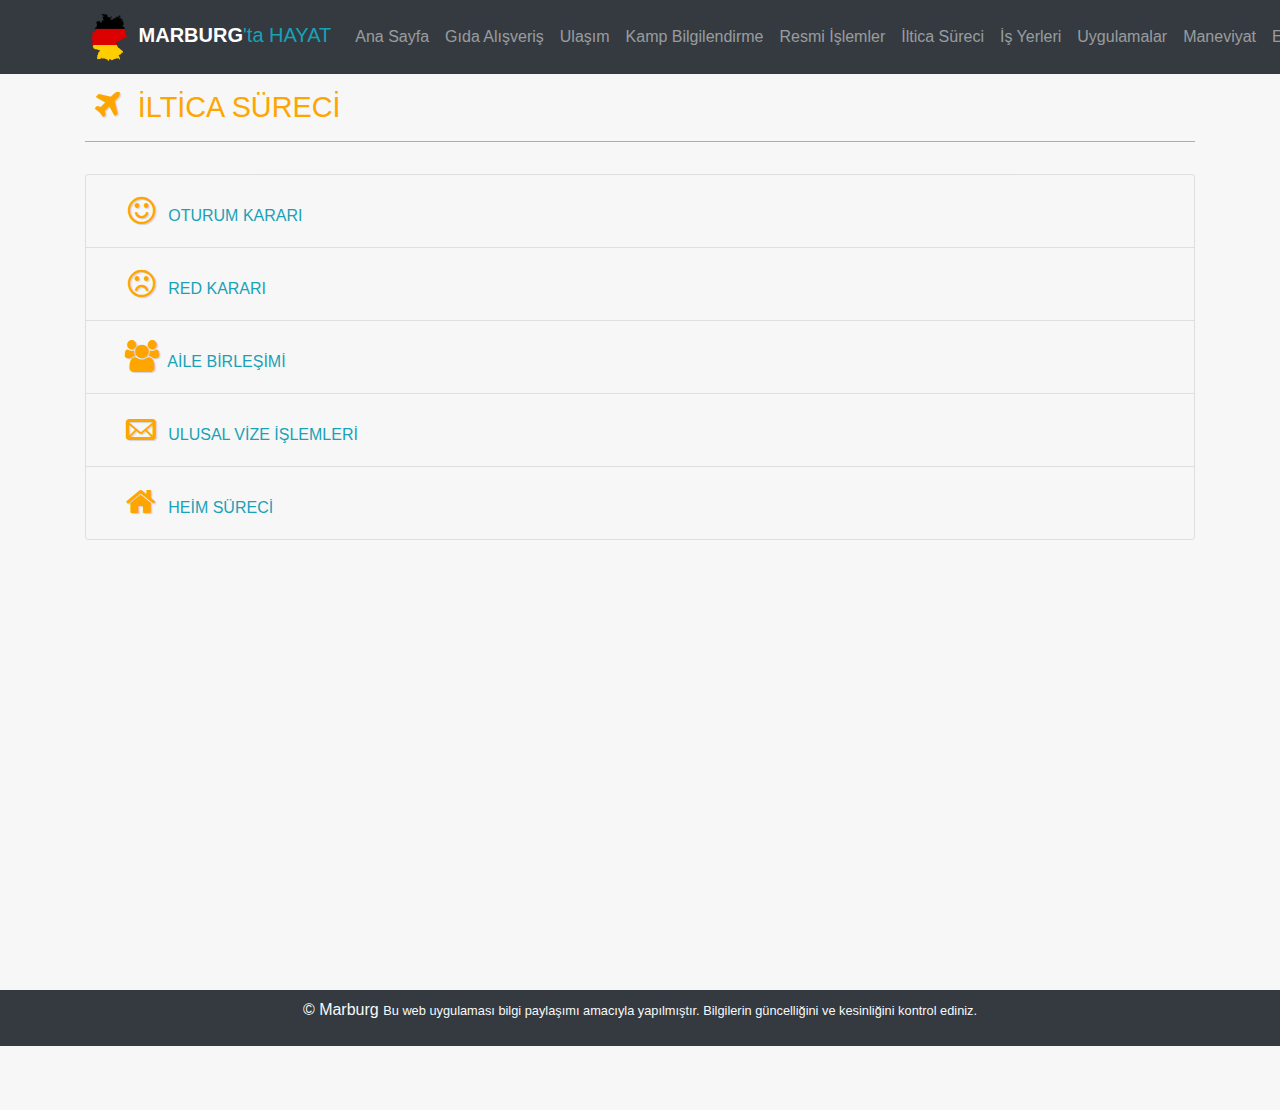
<file: iltica_sureci.html>
<!DOCTYPE html><html><head>	<title>Marburg'ta Hayat</title>	<meta charset="utf-8">	<meta name="description" content="Marburg'ta Hayat Web Uygulaması">	<meta name="viewport" content="width=device-width, initial-scale=1">	<meta name="apple-mobile-web-app-status-bar" content="#FFE1C4">	<meta name="theme-color" content="#FFE1C4">	<link rel="shortcut icon" href="/favicon.ico">	<link rel="stylesheet" href="/css/bootstrap.min.css">	<!-- <link rel="stylesheet" href="/css/fontawesome.all.css"> -->	<link rel="stylesheet" href="/css/fontello.css">	<link rel="stylesheet" href="/css/styles.css">	<link rel="apple-touch-icon" href="/media/icons/icon-96x96.png">	<link rel="manifest" href="/marburg.json">	<script type="text/javascript" src="/js/jquery-3.3.1.min.js"></script>	<script type="text/javascript" src="/js/bootstrap.min.js"></script>	<script src="/app.js"></script></head><body class="content-view">	<nav class="navbar navbar-dark bg-dark navbar-expand-lg navbar-top">		<div class="container">			<a class="navbar-brand" href="/">				<img src="/media/icons/icon-48x48.png" alt="Marburg'ta Hayat">				<strong>MARBURG</strong><span class="text-info">'ta HAYAT</span>			</a>			<button type="button" class="navbar-toggler" data-toggle="collapse" data-target="#navbar-menu">				<span class="navbar-toggler-icon"></span>			</button>			<div id="navbar-menu" class="collapse navbar-collapse text-dark">				<ul class="navbar-nav">					<li class="nav-item"><a class="nav-link" href="/">Ana Sayfa</a></li>					<li class="nav-item"><a class="nav-link" href="/gida_alisveris.html">Gıda Alışveriş</a></li>					<li class="nav-item"><a class="nav-link" href="/ulasim.html">Ulaşım</a></li>					<li class="nav-item"><a class="nav-link" href="/neustadt_kamp.html">Kamp Bilgilendirme</a></li>					<li class="nav-item"><a class="nav-link" href="/resmi_islemler.html">Resmi İşlemler</a></li>					<li class="nav-item"><a class="nav-link" href="/iltica_sureci.html">İltica Süreci</a></li>					<li class="nav-item"><a class="nav-link" href="/is_yerleri.html">İş Yerleri</a></li>					<li class="nav-item"><a class="nav-link" href="/uygulamalar.html">Uygulamalar</a></li>					<li class="nav-item"><a class="nav-link" href="/maneviyat.html">Maneviyat</a></li>					<li class="nav-item"><a class="nav-link" href="/egitim.html">Eğitim</a></li>					<li class="nav-item"><a class="nav-link" href="/gezi_rehberi.html">Gezi Rehberi</a></li>				</ul>			</div>		</div>	</nav><div class="container middle"><h1><i class="fo fo-flight fs-2x"></i> İLTİCA SÜRECİ</h1>		<div class="accordion" id="accordion">			<div class="card">				<div class="card-header">					<h2 class="mb-0">						<button class="btn btn-link" type="button" data-toggle="collapse" data-target="#oturum" aria-expanded="true"><i class="fo fo-smile fs-2x"></i> OTURUM KARARI</button>					</h2>				</div>				<div id="oturum" class="collapse" data-parent="#accordion">					<div class="card-body">						<h2>İltica Başvurusunun Olumlu Sonuçlanması</h2>						<p>BAMF'ın gönderdiği postada kararın (Bescheid) ve kazanılan statüye ilişkin hakların hem Almancası hem de Türkçesi yer almaktadır</p>						<p>Kararın Türkçesi resmi bir evrak niteliği taşımayıp sadece bilgilendirme amacıyla gönderilmektedir. Almanya’daki tüm resmi makamlarda kullanılacak olan evrak oturum kararının (Bescheid) Almancasıdır. </p>						<p>Karardaki değerlendirme, “mülteci statüsü” ve “iltica hakkına” ilişkindir. Burada genel anlamda dikkate alınması gereken, mülteci statüsünün tanınıp tanınmadığıdır. Oturum karar örneğinde aşağıdaki ibareler yer alır; </p>						<h2>A) KARAR OLUMLU (OTURUM 1)</h2>						<h2>B) KARAR OLUMLU (OTURUM 2)</h2>						<p>Olumlu sonuç almanız durumunda BAMF tarafından size gönderilen belgede yukarıdaki ibareler yer alır.</p>						<p>Olumlu kararın (OTURUM KARARI) alınması ile artık yeni bir sürece girilir ve bu süreçte takibi gereken işler vardır.</p>						<p>Kısaca bahsetmek gerekirse;</p>						<ul>							<li>Sozialamt’a Kararın Bildirilmesi.</li>							<li>Jobcenter’a İlk Başvuru ve Görüşme Aşamaları</li>							<li>Ausländerbehörde’ye Başvuru</li>						</ul>					</div>				</div>			</div>			<div class="card">				<div class="card-header">					<h2 class="mb-0">						<button class="btn btn-link" type="button" data-toggle="collapse" data-target="#red" aria-expanded="true"><i class="fo fo-frown fs-2x"></i> RED KARARI</button>					</h2>				</div>				<div id="red" class="collapse" data-parent="#accordion">					<div class="card-body">						<h2>İltica Başvurusunun Olumsuz Sonuçlanması</h2>						<p>Ret almanızın sebebi; kamptaki yol mülakatı ve ana mülakatta BAMF (Bundesamt für Migration und Flüchtlinge) görevlisinin ikna edilememiş olması, eksik evrak verilmesi veya yaşanan olaylarla ilgili görevlinin kafasında çelişkiler oluşması olabilir. Öncelikle belirtmek gerekir ki, kişiye ya da aile bireylerinin tamamına ret gelmesi, ülkeyi terk etmesi gerektiği (deport) anlamına gelmemektedir. Tercümanın yanlış veya şüpheli bir çevirisinden dolayı bile olumsuz dönüt alınabilmektedir. Burada BAMF görevlisinin inisiyatifi söz konusudur.</p>						<p>Dublin prosedürünün uygulanabileceği bir ülkeden (Yunanistan hariç) geldiyseniz ya da o ülkenin vizesi varsa ret gelmesi Dublin sürecinin işletilmesinden daha iyi denilebilir. Çünkü ret aldığınızda zaman kaybı olur fakat bu ülkede kalınır. Dublin prosedürü işletilirse uygulaması noktasında daha sıkı davranılmaktadır ve ilgili ülkeye gönderilme durumu muhtemeldir.</p>						<p>Yaşanılan son süreçte BAMF tarafından, Türkiyeden gelen başvurulara çoğunlukla, maruz kalınan zulüm ve problemler kanıtlandığı taktirde büyük oranda olumlu cevap verildiği söylenebilir.</p>						<h2>Ret Kararından Sonraki Süreç</h2>						<p>Oturum başvurunuzun olumsuz sonuçlanması durumunda şayet avukatınız varsa, BAMF avukatınızı muhatap almaktadır ve ret kararını avukatınıza göndermektedir. BAMF, size ret kararını göndermemektedir. Böyle bir zorunluluğu da yoktur. Unutmamak gerekir ki; vekil ile temsil edilen işler de vekile yapılan tebliğler kişiye de yapılmış sayılır. Zaten verdiğiniz vekalet bu yetkileri de kapsamaktadır. </p>						<p>Ret geldikten sonra 15 gün içerisinde mahkemeye itiraz etmeniz gerekmektedir. Bireysel olarak başvuru yapabilirsiniz ama bu süreçte avukat tutmanız daha iyi olacaktır. Yasal süreçlerin kaçırılması durumunda deport olma ihtimali mevcut olduğundan avukat tutmanız zorunlu gibi değerlendirilebilir. Tuttuğunuz avukatın Türk ya da Alman olmasının görünürde fayda veya zararı yoktur. Önemli olan nokta kendinizi avukata iyi derecede anlatabilmeniz ve avukatın da bunları yazılı olarak mahkemeye doğru bir şekilde sunabilmesidir.</p>						<h2>Avukatla anlaşırken yol haritası çıkarmanızda fayda vardır.</h2>						<p>Avukatınız sizden yetki aldığına dair bir belge imzalatacaktır. Bu belgeleri imzalamadan önce şartları okuyup anladığınızdan emin olunuz, hatta dil konusunda çevrenizdeki insanlardan destek almanız tavsiye edilir. Burada üzerinde durmanız gereken en temel nokta itirazın 15 gün içerisinde yapılmasıdır. İtiraz edildiğine dair adresinize bir mektup gelecektir, gelmediği takdirde 15 günlük sürenin bitmesinden en az 2-3 gün önce avukatınızı tekrar arayıp itiraz durumunu sormanız gerekir. Yasal süreç içerisinde itirazın yapılmaması/unutulması durumunda ret kararınız kesinleşmekte ve deport işlemleri başlatılmaktadır. Bu yüzden ilk başvuru sürecinde avukatı rahatsız etmekten çekinmeyiniz.</p>						<p>Sonrasında yapmanız gereken, avukattan bir randevu talep etmek ve avukatla birlikte savunmanızı hazırlamaktır. Yasal süreç içerisinde bu savunmayı mahkemeye sunmanız gerekmekte, aksi halde savunma yapma hakkınız kısıtlanabilmektedir. Bu konudaki olumsuz örnekler de mevcut olduğundan bu aşamada temkinli olmanız tavsiye edilir. </p>						<h2>Red kararına itiraz sürecinde avukatların genel olarak tercih edebileceği iki yol vardır:</h2>						<p>Birincisi; mahkemeden duruşma istemez ve birlikte hazırladığınız yazılı savunmayla, ret gerekçelerini teker teker çürüterek oturum verilmesini talep etmektir.</p>						<p>İkincisi ise mahkemeden duruşma tarihi almak ve duruşmaya çıkmaktır. İlk olarak avukatınızla bir savunma hazırlarsınız ve mahkemeye gönderirsiniz. Mahkeme yazılı savunmanızı inceler ve BAMF’a bu savunmayı gönderir. Burada avukatla hazırladığınız yazılı savunmanın önemi ortaya çıkar. Ret gerekçelerinin hepsini çürütebilirsiniz. İncelenmeyen evrakları sunabilir ve BAMF’ın eksik değerlendirme yaptığını iddia edebilirsiniz. Yeni evrak ekleyebilirsiniz. Mülteci yasasında, hapse gireceğinizi kanıtlamanız gerekmiyor. Ülkeye döndüğünüzde mağdur olacağınızı ispat etmeniz yeterlidir. Yani kesin delilden ziyade kuvvetli delil yeterlidir. Hangi evrağın sunulması gerektiği konusunu avukatınızla görüşmeniz tavsiye edilir. İkinci olarak, mahkeme tarihi aldığınızda avukatınızla ortak bir savunma yaparsınız ve eşinizle farklı zamanlarda mahkemeye girersiniz. 18 yaşından büyük çocuğunuz varsa ayrıca değerlendirilir. Artık bir duruşma olduğundan mağduriyetinizi hâkime bizatihi anlatırsınız.</p>						<p>Korkmayı veya endişe etmeyi gerektirecek herhangi bir durum bulunmamaktadır. Hakimlerin çoğunluğu Türkiye’de yaşanan olaylardan haberdardır. Fakat savunma yaparken eşinizin ifadeleri ile sizin ifadeleriniz arasında bir tenakuz (çelişki) bulunmamalıdır. Mahkeme esnasında kendinizi doğru ifade edebilmek için gereken hazırlığı önceden yapmalısınız. Mahkemeden kısa bir süre sonra karar verilir. </p>						<p>Hâkim aynı gün içerisinde avukatınıza kabul aldığınızı da bildirebilir. Ama burada kabul kâğıdı elinize geç ulaşabilir. Çünkü BAMF ile yazışmalar ve itirazlar olabilmektedir. Ayrıca unutmamalıdır ki avukat sadece sizin davanızla ilgilenmemektedir.</p>						<p>Almanya’da da avukatlar Türkiye’deki gibi oldukça yoğunlardır. Kesinlikle avukatın her şeyi bildiği ve sizin için en iyisini yapacağı düşünülmemelidir. Siz de dava dosyanızı takip etmeli, avukata kendinizle ilgili yeni gelişmeleri iletmeli, isminizin geçtiği dava dosyası ya da aile bireylerinizle ilgili hukuksal değişiklikleri bildirmelisiniz. Yukarıda bahsedildiği gibi ret kararından sonra mahkeme BAMF’a itirazınızı iletmektedir. </p>						<p>BAMF kısa bir süre içerisinde ret kararının arkasında olduğunu söyleyebilir. Bu takdirde BAMF aradan çıkmakta ve mahkeme sizinle ilgili bir karar vermektedir. Mahkemeye çıkıp olumlu karar alsanız bile BAMF bu duruma itiraz edebilmekte ve dosyayı bir üst mahkemeye taşıyabilmektedir. Fakat bu oldukça düşük bir ihtimaldir. Eğer mahkemeyi kazanamazsanız o zaman bu mahkemenin bir üst derecesinde olan mahkemeye başvurmanız gerekmektedir. Üst mahkemeden de ret alırsanız ülkeyi terk etmeniz gerekmektedir. Bilindiği kadarıyla Hizmet Hareketi’ne mensup kişilerin böyle bir süreç yaşadığı görülmemiştir.</p>						<h2>Eğer mahkemeyi duruşmalı olarak kazanırsanız</h2>						<ul>							<li>Önce avukatınıza davayı kazandığınıza dair bir belge gelmektedir. </li>							<li>Kazandı belgesinden sonra hâkim bir üst mahkemeye kararı göstermektedir. Eğer üst mahkeme de onay verirse avukatınıza bir Urteil (karar) kağıdı gönderilmektedir. 3. Bu Urteil ile artık Jobcenter’a kayıt yaptırabilirsiniz.</li>							<li>Bu Urteil’dan sonra mahkeme dosyayı kapattığını bildirir. Eğer ret kararınız BAMF tarafından bozulursa süreç daha kolay işlemektedir. BAMF, avukatınıza ve mahkemeye olumlu cevap verdiğini iletir. Mahkeme de davayı düşürür. </li>							<li>BAMF, kararı bağlı olduğunuz Auslaenderbehörde’ye gönderir ve Jobcenter süreciniz başlar. Yukarıda anlatılanlar bölgeden bölgeye değişiklik gösterebilecek bilgilerdir. Bu bilgiler resmi bilgiler değildir, yaşanmış ve tecrübe edilmiş bilgilerin toplanmasından ibarettir. </li>						</ul>						<h2>Yazıdaki bilgiler tavsiye niteliğinde olup hukuki bağlayıcılığı bulunmamaktadır.</h2>					</div>				</div>			</div>			<div class="card">				<div class="card-header">					<h2 class="mb-0">						<button class="btn btn-link" type="button" data-toggle="collapse" data-target="#collapse1" aria-controls="collapse1" aria-expanded="true"><i class="fo fo-users fs-2x"></i> AİLE BİRLEŞİMİ</button>					</h2>				</div>				<div id="collapse1" class="collapse" data-parent="#accordion">					<div class="card-body">						<p><strong>Oturum Öncesi:</strong> Burada ailenin bir Avrupa ülkesinde olması durumunda yapılması gerekenlerden bahsedilmektedir. </p>						<p><strong>Birinci Durum:</strong> Oturum süreciniz devam ederken ailenizin Dublin sürecinin uygulanmadığı bir Avrupa ülkesine geçmesi durumda, bulundukları ülkede resmi makamlarla ilk temaslarında aile birleşimi yapmak istediklerinin ifade edilmesi gerekir. Daha sonra bu talebin bulundukları şehirdeki iltica işlem merkezine başvurularak yenilenmesi gerekir.  Konu ile ilgili yetkililer sizden gerekli belgeleri talep eder ve gerekli yönlendirmeleri yaparlar. (Evlilik cüzdanı, vukuatlı nüfus kayıt örneği ve sizin Almanya’dan göndereceğiniz birkaç belge- bu belgeler tercüme edilmiş olmalı). İlgili ülkenin yasal süresi içerisinde Almanya’ya başvuru yapması gerekmektedir. Eğer Almanya aile birleşimi talebinizi kabul ederse aile birleşimi için gerekli işlemler başlayacaktır.  Bu işlemleri tek başınıza yürütmeniz zor olacağından hukuki destek almanız tavsiye edilir</p>						<p><strong>İkinci Durum:</strong> Bu durum ailesi 3 aydan fazla süredir bir Avrupa ülkesinde olanlar içindir.  Bu durumda bir avukat aracılığı ile Almanya’da bir mahkemeye başvurulması gerekmektedir.  Bu başvurunuzun mahkeme tarafından kabul edilip edilmemesi eyaletlere göre değişiklik gösterebilmektedir. Konuyla ilgili başvurusuna mahkemece olumsuz karar verilen bir dosyanın, üst mahkemeye gönderildiği şeklinde doğruluğu teyit edilememiş bir bilgi vardır. Eğer dosya ile ilgili Federal Mahkeme’den olumlu bir karar çıkarsa bu karar eyaletler için de emsal teşkil edebilecektir.  Bu yöntemin uygulanabilmesi için Almanya’daki kişinin Dublin süreci olumlu sonuçlanmış olmalıdır ve diğer Avrupa ülkesindeki aile fertlerinin de aynı şekilde iltica merkezine başvurup aile birleşimi talep etmelilerdir. Yunanistan’ın aile birleşimi için Almanya’ya başvurması ve akabinde Almanya’nın ret vermesinden sonra mahkeme süreci başlayabilmektedir. Almanya’da ret kararları genelde hızlı bir şekilde sonuçlanır ve ilgili kişiye ulaştırılır. Kararın arkasından mahkemeye başvuru sürecini işletebilirsiniz. </p>						<p><strong>Oturum Sonrası:</strong> İltica talebiniz kabul edildikten sonra Almanya Devleti size artık bir statü tanımaktadır. Bu statü size belirli haklar kazandırmaktadır. Bunlardan bir tanesi de belirli şartlar çerçevesinde İMTİYAZLI aile birleşimi yapma hakkıdır. Verilen oturum izni 3 yıllık olduğundan imtiyazlı aile birleşimi ile ilgili herhangi bir sorun olmamaktadır. Zira 1 yıllık ve 2 yıllık verilen oturumlarda aile birleşimi konusunda problem çıkabilmektedir.  Oturum kararınız geldikten sonra bağlı olduğunuz Auslanderbehörde’ye giderek aile birleşimi yapmak istediğinizi beyan etmeniz gerekmektedir. Verilen oturum evrakı ve ilgili kanun maddeleri gereğince 3 ay içerisinde başvuru yapmanız gerekmektedir. Eğer 3 ay içerisinde başvuru yapmazsanız imtiyazlı aile birleşimi hakkınızı kaybedersiniz. Unutmamak gerekir ki bu tarz resmi işlemlerde yasal süreçler çok önemlidir. Bulunduğunuz şehirde çeşitli sosyal kuruluşlardan aile birleşimi ile ilgili bilgi ve destek alabilirsiniz.  Dışişleri bakanlığı internet sitesi üzerinden bu işlemi kendiniz de yapabilirsiniz. Ancak bunun için iyi düzeyde Almanca bilmeniz gerekmektedir.  Böyle bir imkân olsa da bu tarz hukuki süreçlerde usul hatalarından dolayı haklarınızı kaybetmemeniz için bu işlemleri bir avukat aracılığı ile yapmanız yerinde olacaktır</p>						<h2>Başvurusu sırasında gerekli olan belgeler aşağıda belirtilmiştir.</h2>						<ul>							<li>Oturum Kararınız </li>							<li>Ausweis (Mevcut oturum belgeniz) </li>							<li>Nüfus Kayıt Örneği</li>							<li>Türkiye’de olan kişinin pasaport numarası ve son geçerlilik tarihi</li>							<li>Varsa çocukların doğum tarihi  </li>						</ul>						<p>Bu evraklarla görevli sizin adınıza başvuru yapar. İlgili kurum bu başvuru belgelerini hem bağlı olduğunuz Landkreis-Rathaus’a hem de Türkiye’deki ilgili konsolosluğa gönderir. Birkaç gün içerisinde de Landkreis-Rathaus size dönüş yapar ve başvuru yaptığınız kuruma başvurunuzun yapıldığına dair bir yazı gönderir. İçerisinde karekodlar da bulunan bu evrak önemlidir, zira sonraki tarihlerde bir sıkıntı yaşarsanız başvuru yaptığınızı ispatlayan belge bu belgedir. Tüm çocuklar ve eşiniz için barkodlu kâğıt almak istediğinizi ilgili memura ifade etmelisiniz. Bazen yoğunluktan dolayı onlar da eksik çıkarabilirler. Ondan sonra sizin buradaki işlemleriniz kısmen bitmektedir.   Bu işlemlerden sonra Türkiye’de bulunan eş, Almanya’nın resmi vize işlemleri için tek yetkili kurum olan IDATA şirketinin hesabına vize başvurusu için para yatıracaktır. Tek yetkili kurum IDATA’dır. Diğer aracı kurumlara itibar etmeyiniz. Bankaya para yatırırken açıklama kısmına TC. Kimlik numarası ile birlikte, paranın aile birleşimi için yatırıldığı yazılmalıdır. Ayrıca dekont muhafaza edilmelidir. Para yatırdıktan 1 gün sonra telefonla şirketi arayıp aile birleşimi için vize almak istediğiniz söylenebilir. Aile birleşimi özellikle belirtilmelidir, çünkü seyahat vizesi için daha farklı evraklar da istenmektedir. </p>						<h2>IDATA şirketi arandığında sizden aşağıdaki bilgiler istenecektir</h2>						<ul>							<li>Ad Soyadı</li>							<li>Doğum Tarihleri</li>							<li>Pasaport Numarası  </li>							<li>E-mail Adresi </li>							<li>Telefon No </li>						</ul>						<p>Telefonla konsoloslukta randevu günü ayarlandıktan sonra e-mail adresine gerekli evraklar listesi ve doldurulacak form IDATA tarafından gönderilecektir. Parmak izi gibi İşlemler yapılacağından eğer çocuklarınız varsa onlar da sizinle gelmelidir.</p>						<h2>Konsolosluğa gidecek kişinin başvuru gününe kadar şu evrakları hazırlaması gerekmektedir</h2>						<ul>							<li>Pasaport yanında olmalı (varsa çocukların da) </li>							<li>Biyometrik fotoğraf</li>							<li>Formül A ve Formül B olarak nitelendirilen uluslararası düzeyde geçerliliği olan evlilik cüzdanı ve çocukların doğum belgeleri (ilgili kurumlardan bu evrakları alırken özellikle apostilli istenildiği belirtilmelidir ki uluslararası geçerlilik kazanabilsin)</li>							<li>Apostilli vukuatlı nüfus kayıt örneği </li>							<li>İkametgâh </li>							<li>IDATA’nın size gönderdiği başvuru formu </li>							<li>Almanya’da yaşayan eşin ikamet kâğıdı (Meldebescheinigung</li>							<li>Almanya’ da yaşayan eşin kimliğinin fotokopisi </li>							<li>Oturum kararının ön yüzü</li>							<li>Almanya’da aile birleşimine başvurduğunuzu gösteren evraklar </li>							<li>Tüm evrakların asılları ve 2 adet fotokopileri hazır edilmeli </li>							<li>Çocuklar dahil her şahıs için ayrı dosya hazırlanmalı  Pasaport hariç tüm evrakların orijinali size geri teslim edilecek olup pasaport konsoloslukta kalacaktır. Görüşmeden sonra size üzerinde takip numarası yazan bir evrak verilecektir. 3-6 ay arasında size dönüş yapılacağı belirtilmektedir.  </li>						</ul>						<h2>ÖNEMLİ NOTLAR</h2>						<ol>							<li>18 yaşından büyük çocuğunuz varsa IDATA şirketi randevu vermek için konsolosluktan belgenizin olup olmadığını sorulacaktır. 18 yaşından büyük çocukların normal şartlar altında aile birleşimi ile gelmesi mümkün değildir. Ama doktor raporu varsa ve hayatını devam ettirebilmesi için yardıma muhtaç olduğuna dair belge varsa aile birleşimi ile gelmesi mümkün olabilir.</li>							<li>İlk mülakat yapıldığında henüz 18 yaşını doldurmamış ama az süresi olan çocuğunuz varsa bu konu ile ilgili hukuki yolları ayrıntılı araştırıp ona göre hareket etmeniz faydanızadır</li>							<li>Oturum çıktıktan sonra 3 ay içerisinde ya aile birleşimi işlemini başlatatacaksınız veyahut yine 3 ay içerisinde başvurup diyeceksiniz ki ben aile birleştirme hakkımı dondurmak istiyorum saklı tutmak istiyorum. Her halükarda 3 ay içerisinde bu konuda başvuru yapmanız gerekiyor</li>							<li>Aileniz Türkiye’de başvurduktan Sonra cevabı 4 ile 12 hafta arasında geliyor.</li>							<li>Çocukları resmiyete işletme yaparken öncelik evlilik cüzdanının arkasına işletme tercih edilebilir. Eğer olmazsa Form A ve B alınıp nüfus müdürlüğünde doldurulabilir. Bunlar yapıldığı takdirde gelinen ülkede sıkıntı yaşanmaz</li>						</ol>					</div>				</div>			</div>			<div class="card">				<div class="card-header">					<h2 class="mb-0">						<button class="btn btn-link" type="button" data-toggle="collapse" data-target="#vize" aria-expanded="true"><i class="fo fo-mail fs-2x"></i> ULUSAL VİZE İŞLEMLERİ</button>					</h2>				</div>				<div id="vize" class="collapse" data-parent="#accordion">					<div class="card-body">						<h2>Türkiye’deki ailenin yapacağı işlemler ve hazırlaması gereken 11 belge şu şekildedir;</h2>						<p>Ulusal Vize Başvurusu için İDATA dan randevu alınız.</p>						<p>Telefon numarası: 0850 460 8493</p>						<p>Randevunun oluşturulabilmesi için randevu sahibine ait</p>						<ul>							<li>ad soyad</li>							<li>doğum tarihi</li>							<li>pasaport numarası</li>							<li>e-mail adresi</li>							<li>telefon numarası</li>						</ul>						<p>Bilgilerine ihtiyaç bulunmaktadır.</p>						<p>							Almanya Ulusal Vize Randevusu için İDATA Banka Hesap Bilgileri;<br>							Banka adı: YAPI KREDİ BANKASI<br>							Alıcı: İDATA DAN. VE HİZMET A.Ş.<br>							İban no: TR-610006701000000090643075<br>							Swift kod: YAPITRIS<br>							Ödeme kişi başı: 49 TL						</p>						<h3>Ulusal Vize Başvuru Formu</h3>						<p>Aşağıdaki linklerden online yada offline olarak (pdf) doldurabilirsiniz.</p>						<p>NOT: Başvuru Formu ALMANCA olarak doldurulmalıdır bu nedenle Almanya’daki eşin doldurması tavsiye edilir.</p>						<p>Online başvuru <a target="_blank" href="https://tuerkei.diplo.de/tr-tr/service/05-VisaEinreise/-/1514554"><i class="fo fo-globe"></i>LİNKİ</a></p>						<p>Başvuru formu <a target="_blank" href="https://tuerkei.diplo.de/blob/1794526/3c0a23b7564001774657feb0b2a3939c/91-antrag-auf-nationale-visa-und-belehrung-dt-tr-data.pdf"><i class="fo fo-globe"></i> PDF</a></p>						<p>Başvuruya ilişkin genel bilgiler (pdf)</p>						<ul>							<li><a target="_blank" href="https://tuerkei.diplo.de/blob/1794528/1284229b0d29a45042f59fa569c38d7d/40a-ehegattennachzug-data.pdf"><i class="fo fo-globe"></i> PDF</a></li>							<li><a target="_blank" href="https://tuerkei.diplo.de/blob/1784886/69fdf68bf1c5db1c4ab30fa95aec27d6/20-allgemeine-hinweise-zum-nationalen-visum-data.pdf"></i> PDF</a></li>							<li><a target="_blank" href="https://tuerkei.diplo.de/blob/2142048/4564d3c2f24b4012ebdf7012067f02fc/01a-reisekrankenversicherung-und-krankenversicherung-data.pdf"></i> PDF</a></li>						</ul>						<ol>							<li>Pasaport</li>							<li>Evlilik cüzdanı</li>							<li>Biyometrik vesikalık fotoğraf  2 adet</li>							<li>Uluslararası Evlilik Kayıt Örneği (Formül B)</li>							<li>Çocuğunuz varsa, Uluslararası Doğum Kayıt Örneği (Formül A)</li>							<li>Vukuatlı Nüfus Kayıt Örneği</li>							<li>İkametgah belgesi,</li>							<li>Vize harcı ücreti kişi başı 75 €</li>							<li>11-	İşlemi biten pasaportu ikamet  adresine geri göndertmek için  başvurudan  önce  Vize Bölümü’nün bahçesinde bulunan UPS firmasından bir kargo zarfı almalı ve adresinizi yazıp başvuru belgeleri ile birlikte teslim etmelisiniz. Bu hizmetin bedeli 20 TL dir. </li>						</ol>						<p>6-7-8-9 nolu maddeler ( Mümkünse Almanca ya da İngilizce olarak ) Nüfus Müdürlüğü’nden alınıp Kaymakamlık’ta Apostilli olarak onaylatılmalıdır.</p>						<p>Konsolosluğa tüm belgelerin asılları ve 2 adet fotokopileri teslim edilmelidir.</p>						<p>Başvuru evrakları teslim edildikten sonra beyaz bir makbuz alınmalıdır.</p>						<p>Seyahat sağlık sigortasının gerekliliği İDATA’ ya sorulmalı</p>						<h2>Almanya’da yaşayan eşin Türkiye'deki ailesine göndermesi gereken belgeler</h2>						<ul>							<li>İkametgah belgesi (Meldebestätigung)</li>							<li>Oturum izni belgesi ( Bescheid)</li>							<li>Kimlik belgesi (Ausweis)</li>							<li>Antrag auf Familiennachzug (aile birleşimi) belgesi</li>							<li>Bu linkteki internet adresinden  <a target="_blank" href="https://fap.diplo.de/webportal/desktop/index.html#start">Antrag auf Familiennachzug belgesi</a> doldurulur </li>						</ul>					</div>				</div>			</div>			<div class="card">				<div class="card-header">					<h2 class="mb-0">						<button class="btn btn-link" type="button" data-toggle="collapse" data-target="#collapse2" aria-controls="collapse1" aria-expanded="true"><i class="fo fo-home fs-2x"></i> HEİM SÜRECİ</button>					</h2>				</div>				<div id="collapse2" class="collapse" data-parent="#accordion">					<div class="card-body">						<p>Kamptan çıktıktan sonra gideceğiniz yer artık kamp değil, size tahsis edilmiş bir yaşam alanıdır.</p>						<p>Kamptan çıkış süreleri dönemsel olup, bulunulan kamplara göre değişiklik göstermektedir.</p>						<p>Kamptan bir belediyeye (Stadt) transferiniz, oturum durumundan bağımsız olarak gerçekleşmektedir. Oturum alırsanız zaten otomatik olarak transferiniz çıkar. Transfer bilgisini aldıktan sonra, size bildirilen gün ve saatte, genellikle kamp idaresinin sunduğu imkanlar ile (otobüs, minibüs veya taksi gibi) transfer işlemi gerçekleşmektedir. Sizler gelmeden önce size ait bilgiler belediyeye gönderildiğinden, tercüman bulundurmak dahil sizin için tüm hazırlıklar yapılmaktadır. Fakat bazı belediyelerde tercüman bulundurulmayabilir. Kamp görevlisi sizi belediyeye teslim ettikten sonra, artık tüm ihtiyaçlarınız ve işlemleriniz için muhatabınız belediye olacaktır. </p>						<p>Resmi işlemlerden sonra sizin için tahsis edilen ikamet yerine götürülürsünüz veya yönlendirilirsiniz.  </p>						<p>Transferinizin yapıldığı yer, eyaletin her bölgesi olabilir. Kimi zaman büyük bir şehrin merkezi olabilirken kimi zaman da uzak bir köy olabilmektedir. Akraba vb. bir durumunuz varsa ve bunu kampta sizinle ilgilenen Sozialarbeiter’a (Sosyal Hizmet Uzmanı veya Sosyal Çalışmacı) iletmişseniz, onlara yakın bir yerleşim bölgesine gönderilme ihtimaliniz olabilir. </p>						<p>Kimi kamplardaki Sozialarbeiter’lar transferinizden sonra en son çıkış yaptığınız kamptaki BAMF’a güncel adresinizi bildirmenizi isterler. İstenmemiş olsa bile gelecek resmi mektup, yazı vb. evrakların size ulaşabilmesi için bu adresi posta, faks veya mail yoluyla en son çıkış yaptığınız kamptaki BAMF’a göndermenizde fayda vardır. </p>						<p>Sizin için hazırlanan ikamet yerinin şartları değişiklik gösterebilir. </p>						<p>Yalnız olan kişiler, genellikle merkezi yerlerde bazen de köylerdeki toplu (eski otel, yurt vb. tarzda Wohnheim) eşyalı yerleşim yerlerinde belediyenin imkânlarına göre ikamet ettirilirler. </p>						<p> Burada odalar genelde iki kişilik olup mutfak vb. yerler ortak kullanım alanıdır. Fakat bazı Heimlarda tuvalet-banyo gibi kişisel ihtiyaç alanları odalarınızda olabilmektedir, bu kaldığınız   Heim’ın imkânları ile ilgilidir. </p>						<p>Aileler ise kişi sayısına bağlı olarak, yine belediyenin imkânlarına göre genellikle eşyalı evlerde ikamet ettirilirler. Hemen her konuda olduğu gibi, bu konuda da standart bir uygulamadan söz etmek mümkün değildir. </p>						<p>Örneğin, 5 kişilik bir aileye 5 odalı bir ev verildiği de sadece 1 odalı bir yer verildiği de tecrübe edilmiştir. Burada evden kasıt; size tahsis edilmiş bir apartman dairesi olabileceği gibi, başka bir aile ile ortak kullanım alanları olan, prefabrik ya da müstakil bir ev (genellikle köylerde) veya bunların dışında farklı bir mekân da olabilir. </p>						<p>Transfer edildiğiniz Heim’da sizden önce farklı bir mültecinin yaşamış olma ihtimali yüksek olduğu için, bu tarz yerler genellikle başlangıçta normalden fazla temizlik gerektirebilir. Dolayısıyla evin ve eşyaların çok temiz ve bakımlı olacağı konusunda beklentiye girmemek gerekir. </p>						<p>Kişisel kullanım eşyaları (yatak, yastık, nevresim, yorgan, tabak, çatal, kaşık, bardak, havlu vb.) kişi sayısına göre genellikle yeni olarak verilmektedir. Gittiğiniz ikamet yerinde bulunan eşyalar, kimi zaman şahsınıza tahsis edilmiş (yani daha sonra ev tuttuğunuzda götürmeniz istenir) iken kimi zaman da ikamet yerinin demirbaşı olup, daha sonra götürmenize müsaade edilmemektedir. Bu durum tamamen muhatap olduğunuz belediyenin tutumuna bağlıdır.  </p>						<p>Yaşayacağınız yere yerleştikten sonra bazı resmi işleri halletmeniz istenebilir. Verilecek sosyal destek için banka hesabı açma, çocuklarınızın okul durumları dâhil her türlü ihtiyacınızı ve talebinizi belediyedeki ilgili kişi ile görüşebilirsiniz. </p>						<p>Bulunduğunuz yerde çeşitli ihtiyaçlarınız için gönüllü insanlar veya yardım kuruluşları ile iletişime geçilebilir, birçok konuda yardım ve destek alabilirsiniz. </p>						<p>Size tahsis edilen yer, yaşam standartları ve fiziki koşullar açısından çok sıkıntılı ise (ciddi sağlık sorunları, 4-5 kişi tek odalı bir yerde kalma durumu, okula ulaşım zorluğu vb.) oturum kararı beklenmeden, hatta ret alınmış olunsa dahi belediye ile görüşülerek daha iyi şartlarda bir ikamet yeri talep edilebilir. Eğer belediyenin kendi evi yoksa, başka bir ev bulup taşınabilme konusunda belediye ile ayrıca görüşebilirsiniz.</p>					</ol>				</div>			</div>		</div>	</div></div><footer class="navbar navbar-dark bg-dark text-light justify-content-center">	<p>&copy; Marburg <span class="small">Bu web uygulaması bilgi paylaşımı amacıyla yapılmıştır. Bilgilerin güncelliğini ve kesinliğini kontrol ediniz.</span></p></footer>			</body></html>
</file>
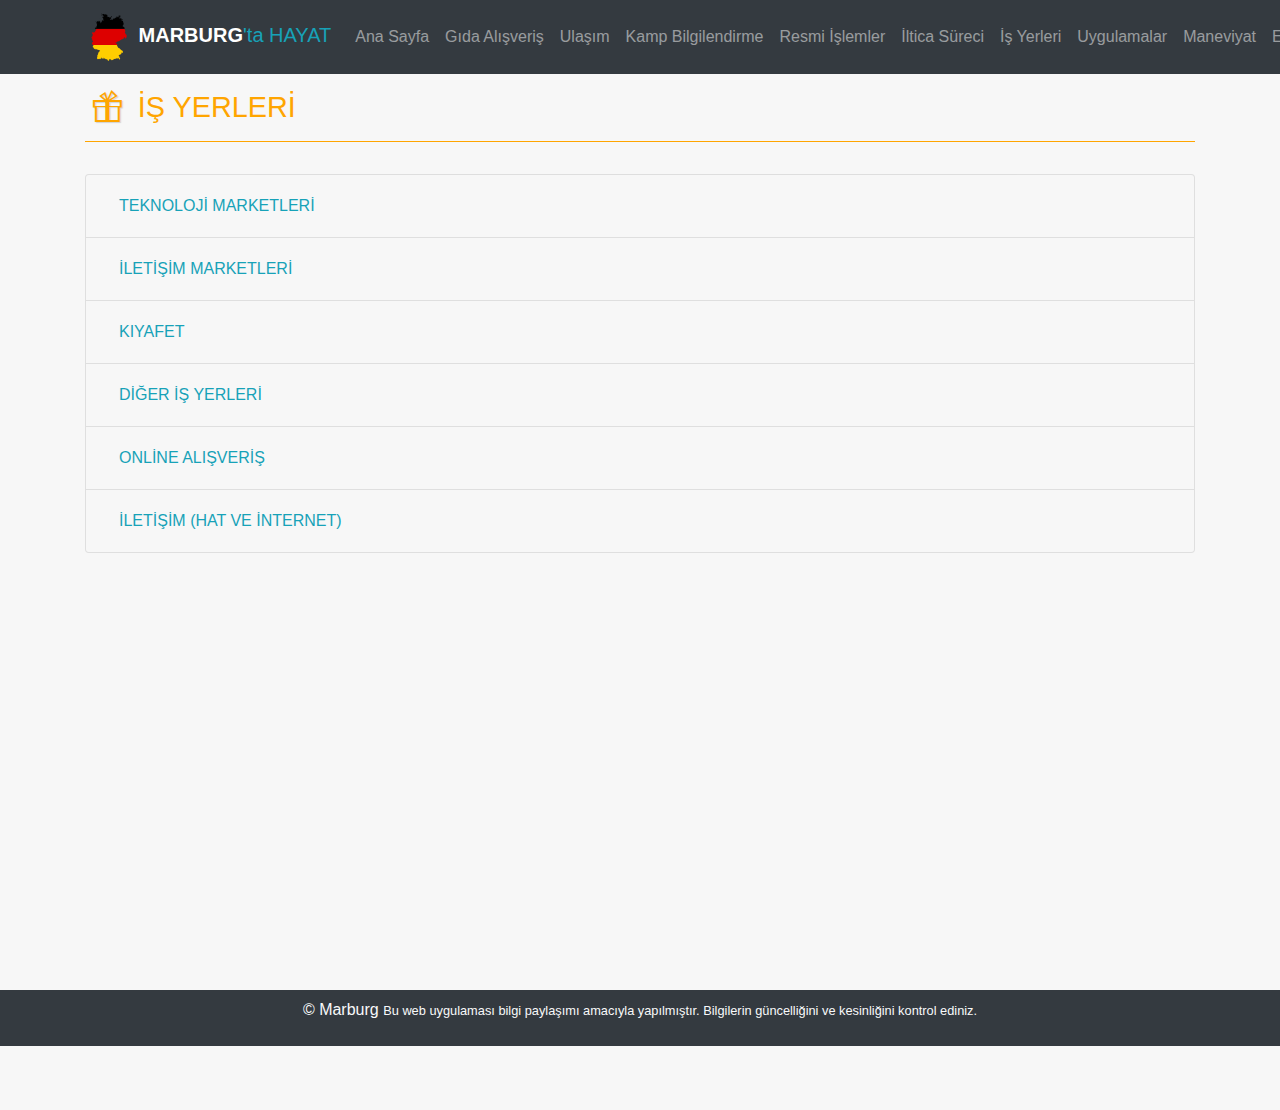
<file: is_yerleri.html>
<!DOCTYPE html><html><head>	<title>Marburg'ta Hayat</title>	<meta charset="utf-8">	<meta name="description" content="Marburg'ta Hayat Web Uygulaması">	<meta name="viewport" content="width=device-width, initial-scale=1">	<meta name="apple-mobile-web-app-status-bar" content="#FFE1C4">	<meta name="theme-color" content="#FFE1C4">	<link rel="shortcut icon" href="/favicon.ico">	<link rel="stylesheet" href="/css/bootstrap.min.css">	<!-- <link rel="stylesheet" href="/css/fontawesome.all.css"> -->	<link rel="stylesheet" href="/css/fontello.css">	<link rel="stylesheet" href="/css/styles.css">	<link rel="apple-touch-icon" href="/media/icons/icon-96x96.png">	<link rel="manifest" href="/marburg.json">	<script type="text/javascript" src="/js/jquery-3.3.1.min.js"></script>	<script type="text/javascript" src="/js/bootstrap.min.js"></script>	<script src="/app.js"></script></head><body class="content-view">	<nav class="navbar navbar-dark bg-dark navbar-expand-lg navbar-top">		<div class="container">			<a class="navbar-brand" href="/">				<img src="/media/icons/icon-48x48.png" alt="Marburg'ta Hayat">				<strong>MARBURG</strong><span class="text-info">'ta HAYAT</span>			</a>			<button type="button" class="navbar-toggler" data-toggle="collapse" data-target="#navbar-menu">				<span class="navbar-toggler-icon"></span>			</button>			<div id="navbar-menu" class="collapse navbar-collapse text-dark">				<ul class="navbar-nav">					<li class="nav-item"><a class="nav-link" href="/">Ana Sayfa</a></li>					<li class="nav-item"><a class="nav-link" href="/gida_alisveris.html">Gıda Alışveriş</a></li>					<li class="nav-item"><a class="nav-link" href="/ulasim.html">Ulaşım</a></li>					<li class="nav-item"><a class="nav-link" href="/neustadt_kamp.html">Kamp Bilgilendirme</a></li>					<li class="nav-item"><a class="nav-link" href="/resmi_islemler.html">Resmi İşlemler</a></li>					<li class="nav-item"><a class="nav-link" href="/iltica_sureci.html">İltica Süreci</a></li>					<li class="nav-item"><a class="nav-link" href="/is_yerleri.html">İş Yerleri</a></li>					<li class="nav-item"><a class="nav-link" href="/uygulamalar.html">Uygulamalar</a></li>					<li class="nav-item"><a class="nav-link" href="/maneviyat.html">Maneviyat</a></li>					<li class="nav-item"><a class="nav-link" href="/egitim.html">Eğitim</a></li>					<li class="nav-item"><a class="nav-link" href="/gezi_rehberi.html">Gezi Rehberi</a></li>				</ul>			</div>		</div>	</nav>	<div class="container middle">		<h1><i class="fo fo-gift fs-2x"></i> İŞ YERLERİ</h1>		<div class="accordion" id="accordion">			<div class="card">				<div class="card-header">					<h2 class="mb-0">						<button class="btn btn-link" type="button" data-toggle="collapse" data-target="#teknoloji" aria-expanded="true">TEKNOLOJİ MARKETLERİ</button>					</h2>				</div>				<div id="teknoloji" class="collapse" data-parent="#accordion">					<div class="card-body">						<ul>							<li>"relectro" ikinci el elektronik satılıyor. (Im Schwarzenborn 2B, 35041 Marburg)								"MediaMarkt" Türkiyede'de bulunan bilindik teknoloji mağazası. (Erlenring 19, 35037 Marburg) 								"expert Medialand" (Im Schwarzenborn 2, 35041 Marburg)								"EBC-Marburg" (Weidenhäuser Str. 60, 35037 Marburg)"HandyDoctor" Cep telefonu tamiri. (Barfüßerstraße 29, 35037 Marburg,)							"HandyReperatur" Cep telefonu tamiri. (Bahnhofstraße, 35037 Marburg)</li>						</ul>					</div>				</div>			</div>			<div class="card">				<div class="card-header">					<h2 class="mb-0">						<button class="btn btn-link" type="button" data-toggle="collapse" data-target="#iletisim-marketleri" aria-expanded="true">İLETİŞİM MARKETLERİ</button>					</h2>				</div>				<div id="iletisim-marketleri" class="collapse" data-parent="#accordion">					<div class="card-body">						<h2>VODAFONE</h2>						<ol>							<li>Wettergasse 3, 35037 Marburg</li>							<li>Barfüßerstr 48, 35037 Marburg</li>							<li>(Süd) Temmlerstraße 19, 35039 Marburg</li>						</ol>						<h2>O2</h2>						<ol>							<li>Marktgasse 16, 35037 Marburg</li>							<li>Biegenstraße 4, 35037 Marburg</li>							<li>Universitätsstraße 8, 35037 Marburg</li>						</ol>						<h2>TELEKOM</h2>						<ol>							<li>Gutenbergstraße 9, 35037 Marburg</li>						</ol>						<h2>TELEKOMİNİKASYON İŞLERİ</h2>						<ol>							<li>"mobilcom-debitel" Gutenbergstraße 11, 35037 Marburg</li>						</ol>					</div>				</div>			</div>			<div class="card">				<div class="card-header">					<h2 class="mb-0">						<button class="btn btn-link" type="button" data-toggle="collapse" data-target="#kiyafet" aria-expanded="true">KIYAFET</button>					</h2>				</div>				<div id="kiyafet" class="collapse" data-parent="#accordion">					<div class="card-body">						<h2>ÜCRETSİZ KIYAFET YERİ(KLEİDUNG)</h2>						<ul>							<li>Hafta içi her gün 10-12 Sadece Çarşamba 13-16 arası açık. Ayda 1 defa gidilebilir. Marburger Kleiderkammer Am Krekel 45, 35037 Marburg, Almanya +49 6421 9710025 <a target="_blank" href="https://goo.gl/maps/otbphxS8pa7LBCcW7"><i class="fo fo-globe"></i> Harita</a> </li>						</ul>						<h2>İKİNCİ EL KIYAFET</h2>						<ul>							<li>İkinci el, temiz, fiyat olarak ekonomik ve her yaşa uygun ürünler bulabileceğiniz kıyafet dükkanlarıdır. Aşağıda bu dükkanların isimleri ve adresleri yazılmıştır. Konum simgesine tıklayarak gidebilirsiniz. </li>						</ul>						<ol>							<li>Bella Seconda Barfüßerstraße 18, 35037 Marburg, Almanya+49 6421 407707 <a target="_blank" href="https://maps.app.goo.gl/QJmW5S3JAzcAPPkx9"><i class="fo fo-globe"></i> Harita</a> </li>							<li>Femme Fatale Roter Graben 1, 35037 Marburg, Almanya +49 6421 6906535 <a target="_blank" href="https://maps.app.goo.gl/rWKaR8FTfwv2epAP6"><i class="fo fo-globe"></i> Harita</a> </li>							<li>Kilise 2.El Kıyafet Satış DRK Kleiderladen Marburg Neustadt 16, 35037 Marburg, Almanya +49 6421 96260 <a target="_blank" href="https://maps.app.goo.gl/PEyLwx2sNUr5QHS26"><i class="fo fo-globe"></i> Harita</a> </li>							<li>Diakonisches Werk Marburg-Biedenkopf Haspelstraße 5, 35037 Marburg 06421 91260 <a target="_blank" href="https://maps.google.com/?cid=10943602955203236678"><i class="fo fo-globe"></i> Harita</a> </li>						</ol>					</div>				</div>			</div>			<div class="card">				<div class="card-header">					<h2 class="mb-0">						<button class="btn btn-link" type="button" data-toggle="collapse" data-target="#diger-isyerleri" aria-expanded="true">DİĞER İŞ YERLERİ</button>					</h2>				</div>				<div id="diger-isyerleri" class="collapse" data-parent="#accordion">					<div class="card-body">						<h2>FOTOKOPİ-ÇIKTI</h2>						<ol>							<li>"Schreibwaren & Kopierzentrum Baehr" Kırtasiye ve fotokopi marburg bahnhofaçok yakın. (Bahnhofstraße 17, 35037 Marburg)</li>							<li>"kopierladen" (Biegenstraße 8, 35037 Marburg)</li>							<li>"copyprint" (Biegenstraße 8, 35037 Marburg)</li>						</ol>						<h2>EURO SHOP(1 Euro Dükkanı)</h2>						<ol>							<li>1 Euroya birçok çeşit malzemenin bulunduğu dükkandır. <a target="_blank" href="https://www.google.com/maps/place/EuroShop/@50.8087627,8.7695874,15z/data=!4m2!3m1!1s0x0:0xf10ca9adbcb65c68?sa=X&ved=2ahUKEwjP98fysdvnAhUR2qQKHQ-pDocQ_BIwCnoECBEQCA"><i class="fo fo-globe"></i> Harita</a> </li>						</ol>						<h2>BERBER</h2>						<ol>							<li>"HAARem" (Bahnhofstraße 18, 35037 Marburg)</li>							<li>"Haarika" (Ketzerbach 43, 35037 Marburg)</li>						</ol>						<h2>TERZİ</h2>						<ol>							<li>"Änderungsschneiderei Özgen" (Ketzerbach 18, 35037 Marburg)</li>							<li>"Fikret Simsek" (Untergasse 9, 35037 Marburg)</li>						</ol>						<h2>BİSİKLET TAMİRCİSİ</h2>						<ol>							<li>"Pirad" (Bahnhofstraße 6, 35037 Marburg)</li>							<li>"RADikate Selbsthilfe-Fahrradwerkstatt" Ücretsiz. Kullanılmış parçalar ile bisikleti kendin tamir ediyorsun. Açık olduğu günlere bakınız. (Heusingerstraße 1, 35037 Marburg)</li>						</ol>						<h2>ECZANE</h2>						<ol>							<li>"Bahnhof-Apotheke" bahnhofun yanında. (Bahnhofstraße 29, 35037 Marburg)</li>							<li>"Hirsch Apotheke" (Bahnhofstraße 9, 35037 Marburg)</li>							<li>"Einhorn Apotheke" (Steinweg 39, 35037 Marburg)</li>							<li>"Erlenring Apotheke" (Erlenring 9, 35037 Marburg)</li>							<li>"Deutschhaus-Apotheke" (Biegenstraße 44, 35037 Marburg)</li>							<li>"Philipps Apotheke" (Reitgasse 10, 35037 Marburg)</li>							<li>"Behring-Apotheke Marburg" (Universitätsstraße 15, 35037 Marburg)</li>						</ol>						<h2>GÖZLÜKÇÜ</h2>						<ol>							<li>"Wagner-Optik" Marburg bahnhofa yakın (Bahnhofstraße 24, 35037 Marburg)</li>							<li>"Ruschenburg Optik" (Elisabethstraße 13, 35037 Marburg)</li>							<li>"Unkel der Optiker" (Neustadt 18, 35037 Marburg)</li>							<li>"Fielmann" (Markt 13, 35037 Marburg)</li>							<li>"Apollo-Optik" (Marktgasse 18-20, 35037 Marburg)</li>						</ol>						<h2>FOTOFİX</h2>						<ol>							<li>Genellikle merkezi konumdaki alışveriş merkezlerinde atm benzeri bir görünüme sahip fotoğraf çekilebileceğiniz otomatik bir makinadır. Fotoğraf dükkanlarına göre daha uygun fiyata istediğiniz ebatlarda fotoğraf çekilebilme imkanı sunar. Ayrıca tüm ALDI marketlerin içerisinde hem kendi telefon veya benzeri aygıtlarınızda bulunan fotoğrafları bastırabileceğiniz hem de yeni fotoğraf çekilebileceğiniz bir bölüm bulunmaktadır. 6 Adet biyometrik fotoğraf fiyatı 6.95 eurodur. Yine fotoğraf dükkanlarına göre ekonomik olmaktadır.</li>						</ol>					</div>				</div>			</div>			<div class="card">				<div class="card-header">					<h2 class="mb-0">						<button class="btn btn-link" type="button" data-toggle="collapse" data-target="#online" aria-expanded="true">ONLİNE ALIŞVERİŞ</button>					</h2>				</div>				<div id="online" class="collapse" data-parent="#accordion">					<div class="card-body">						<h2>KAUFDA</h2>						<ul>							<li>Hepsiburada gibi herşeyi bulabileğiniz çok kapsamlı bir alışveriş sitesi. Siteye yeni üye olan müşterilerine 15€ hediye (min. 30€ alışveriş için) Kampanya tarihlerinin güncelliği takip edilmeli (10.02.2020 tarihine kadar gibi)<a target="_blank" href="https://play.google.com/store/apps/details?id=com.bonial.kaufda"><i class="fo fo-globe"></i> İndir</a> </li>						</ul>						<h2>OTTO</h2>						<ul>							<li>Hepsiburada gibi herşeyi bulabileğiniz çok kapsamlı bir alışveriş sitesi. Siteye yeni üye olan müşterilerine 15€ hediye (min. 30€ alışveriş için) Kampanya tarihlerinin güncelliği takip edilmeli (10.02.2020 tarihine kadar gibi)<a target="_blank" href="https://play.google.com/store/apps/details?id=de.cellular.ottohybrid"><i class="fo fo-globe"></i> İndir</a> </li>						</ul>						<h2>EBAY KLEINANZEİGEN</h2>						<ul>							<li>Marburg'daki Flohmarkt (bit pazarı) ve Türkiyede ki sahibinden uygulaması gibi 2. el ürünleri en uygun fiyata bulabileceğiniz bir uygulama<a target="_blank" href="https://play.google.com/store/apps/details?id=com.ebay.kleinanzeigen"><i class="fo fo-globe"></i> İndir</a> </li>						</ul>						<h2>CHECK24</h2>						<ul>							<li>check24 vergleiche (karşılaştırma); internette aradığınız ürünlere ait fiyatların karşılaştırmalı olarak sunulduğu bir uygulama <a target="_blank" href="https://play.google.com/store/apps/details?id=de.check24.check24"><i class="fo fo-globe"></i> İndir</a> </li>						</ul>					</div>				</div>			</div>			<div class="card">				<div class="card-header">					<h2 class="mb-0">						<button class="btn btn-link" type="button" data-toggle="collapse" data-target="#iletisim" aria-expanded="true">İLETİŞİM (HAT VE İNTERNET)</button>					</h2>				</div>				<div id="iletisim" class="collapse" data-parent="#accordion">					<div class="card-body">						<h2>GENEL BİLGİ</h2>						<ul>							<li>İlk aşamada kontörlü hat (prepaid) kullanılması gerekiyor çünkü faturalı hat için oturum izni alınması gerekiyor. Hatlar  kampta verilen yeşil Ausweis  kimliğiyle alınabilmektedir.   Lidl marketin yeşil kimliği kabul etmediği bilgisi paylaşıldı. Ancak yine de sormakta fayda var. Yerine göre değişkenlik gösterebilir.								Sadece internet paketi almanız daha uygun olur, çünkü telefonla görüşme ihtiyacı hemen hemen hiç olmuyor. Sadece internet paketi alsanız da dışarıdan aranabilirsiniz. Hattınızda ilave para varsa telefon araması da yapabilirsiniz.							En uygun seçenekler Aldi Talk veya Lidl olabilir. Güncel kampanyaları takip edilebilir.</li>						</ul>						<h2>ALDI TALK</h2>						<ul>							<li>Aldi den banka hesabı gerekmeksizin kontörlü hat alabiliyorsunuz. En uygun Paket aylık 3 GB İnternet, sınırsız Almanya içi arama ve sms 8 euro . Gayet yeterli oluyor. Kampta verilen yeşil Ausweis ile alabilirsiniz. Alacak kişiler Aldi de fiziken bulunuyorsa direk orada aktive ediyorlar 3- 4 saate açılıyor. Değilse, uygulama indirip kendiniz yapabiliyorsunuz. Genelde de fena çekmiyor. www.winsim.com Buradan da hat ve telefon başvurusu yapabilirsiniz. Sadece banka hesabı gerekiyor. (Oturum olmasa da genelde onaylıyorlar)</li>						</ul>						<h2>O2</h2>						<ul>							<li>Giessen Saturn mağazasından 8 Ekim 2019-14 Ocak 2020 arasında ücretsiz olarak alınan O2 hatlar için; 15€ ' ya 1 ay kullanılabilen 150GB internet kampanyası vardı. Birden fazla hat alınabiliyordu. Kampta geçirilen süre için internet sorunu bu şekilde uygun fiyata çözülmüş oluyor. Geçen yıl da aynı kampanya  yapıldı. Bundan sonra kampta kalacak arkadaşların 02 hattının kampanyalarını araştırmaları faydalı olabilir. </li>						</ul>						<h2>VODAFONE, LYCAMOBIL, AYYILDIZ</h2>						<ul>							<li>Vodafone ve Lycamobile internet paylaşımına (hotspot) izin vermediğinden ve kampta az çektiğinden tavsiye edilmez. Hat açtırırken Türklerle muhatap olmamak için Ayyıldız da tavsiye edilmez. Internet paketi aylıktır, kullanılmayan miktarı devretmez.   Ayyıldız icin kontör yükleme yerleri yaygın değil, marketlerde e-plus yazan kartlar ile Ayyıldız kontör yüklenebilir.</li>						</ul>						<h2>SINIRSIZ FREENET-FUNK</h2>						<ol>							<li>Günlük 1 euroya sınırsız internet (+konuşma+sms) veriyor. İnternet ihtiyacı olanlar için çok hesaplı. Ödemeyi günlük olarak PayPal dan alıyor. Aşamaları aşağıda:</li>							<li>https://freenet-funk.de uygulaması telefona indirilir.</li>							<li>Uygulamaya ilk girişte kayıt olunur. İsim soyisim, adres, mail, telefon numarası, ve kimlik numarası istiyor. Kimlik numarasına ausweis numarasını girilebiliyor. Bu bilgiler eksiksiz ve doğru olmalı. Ayrıca bir de kullanmak istediğiniz numarayı seçtiriyor.</li> 							<li>Kayıt olduktan sonra simkart siparişi verilir. Tüm bu işlemleri yaparken uygulama sizi yönlendiriyor zaten. Yani herhangi bir zorluğu yok.</li>							<li>Zarf geldikten sonra zarfın içinden çıkan kağıtta barkod oluyor. Uygulamadan bu barkodu tarattırıp kart aktif edilir.</li>							<li>Kart aktif edildikten hemen sonra tarif seçimi geliyor (sınırsız veya günlük 1 gb)</li>							<li>Son olarak paypal hesabınızı bağlayarak yetki vermeniz isteniyor. Bu aşamada paypal sayfasına yönlendiriyor, kullanıcı bilgilerini girip ödeme yetkisi verilmesi lazım. </li>							<li>Paypal hesabı için banka hesabı veya kredi kartı şart. İkisinden birini ekledikten sonra doğrulama için size 1 sent para gönderiyorlar (hesap eklemede bu şekilde oldu). Açıklamasında 4 haneli bir kod oluyor, o kodu paypal hesabınıza girip banka hesabı doğrulama kısmında girince hesabınızı paypal a bağlamış oluyorsunuz. </li>							<li>Sık sorulan sorular sayfasında hemen her sorunun cevabı var, chrome dan açıp translate özelliği ile içerik anlaşılıyor. https://freenet-funk.de/faq/</li>							<li>Tüm aşamalarda ekran görüntüsü alıp Google translate den tarama yaptırarak ilerleyin. Bu şekilde rahatça yapılabilir.</li>						</ol>						<h2>ÜCRETSİZ WİFİ</h2>						<ul>							<li>T-mobile, "Telekom" wifi adı ile hotspot noktalarında yayın yapıyor. Bu wifi seçildiğinde şehrine göre 1-2 veya 3 saat gibi sürelerle ücretsiz wifi kullandırıyor  (otomatik browser sayfasına yönlendiriyor ve ... saatlik ücretsiz internet için tıklama istiyor) . Aynı cihaz için bunu hergün kullanabiliyorsunuz. Dışarıda iken wifi ihtiyacı bu şekilde giderilebilir. Kütüphanelerde de ücretsiz kablosuz internet imkanı mevcuttur. </li>						</ul>						<h2>OPERA MINI</h2>						<ul>							<li>Internet kotasını idareli kullanmak önemli olduğundan tarayıcı olarak OPERA MINI'yi (Opera'nın mini versiyonunu) kullanmanız önemle tavsiye edilir. Veri tasarrufunu etkin hale getirerek "Aşırı" moda ayarlayıp, resim kalitesini "Düşük", reklam engellemeyi de "Etkin" yaparsanız, %80'lere varan tasarruf sağlayabilirsiniz. Bazı siteler istediğiniz gibi görüntülenmezse geçici olarak veri tasarrufunu devre dışı bıraktığınızda sayfaları normal şekilde görebilirsiniz. Ayrıca sadece izin verdiğiniz programların internete çıkışına izin vererek veri tasarrufu sağlayan "Noroot Firewall" (Android için) programı da tavsiye edilir.</li>						</ul>						<h2>SABİT INTERNET</h2>						<ul>							<li>Almanya'da evden internet hizmeti telefon hattı üzerinden DSL, kablolu yayın hattı üzerinden de kablolu olarak veriliyor. Ayrıca 4G olarak adlandırılan LTE üzerinden internet hizmeti de var (Vodafone) fakat cep telefonlarından bağlanılan internetle aynı mantıkla çalışıyor ve 4G kapama sahasında olmayan yerler 2/3G olarak bağlanıyor, yani tavsiye edilmez.  www.check24.de, www.meinestadt.de, www.internetanbieter-deutschland.net , www.dslweb.de sitelerinden karşılaştırmalı Internet tarifelerine bakılabilir. Ayrıca evinizde kablolu hat olup olmadığı sistemden görülebiliyor.  Genellikle 24 ay taahhütlü yapılıyor ve fiyatlar ortalama 20-25 euro. DSL tercih ederseniz telefon santraline olan mesafeye göre performans düşebilir. Kablolu hat varsa kablolu tercih etmeniz hız açısından da tavsiye edilir. Kablolu internet hatlarında telefon numarası da veriliyor.</li>							<li>Almanya'da sadece 3 operatör (Deutsche Telekom (eski adıyla T-Mobile), Vodafone ve E-plus ile birleşen O2) ve bu operatörlerin altyapısını kullanan çeşitli alt operatörler var. Deutsche Telekom'u kullananlar Congstar, Lebara Mobile, Ja!mobil, Penny Mobil; Vodafone'u kullananlar LIDL Connect, Lycamobile, Otelo, Fyve, EDEKA mobil; O2'yi kullananlar: ALDI Talk, AyYıldız, NettoKOM, Blauworld, Ortel Mobile, WhatsApp SIM, NetzClub, K-Classic Mobil, Fonic.</li>						</ul>					</div>				</div>			</div>		</div>	</div>	<footer class="navbar navbar-dark bg-dark text-light justify-content-center">		<p>&copy; Marburg <span class="small">Bu web uygulaması bilgi paylaşımı amacıyla yapılmıştır. Bilgilerin güncelliğini ve kesinliğini kontrol ediniz.</span></p>	</footer>			</body></html>
</file>
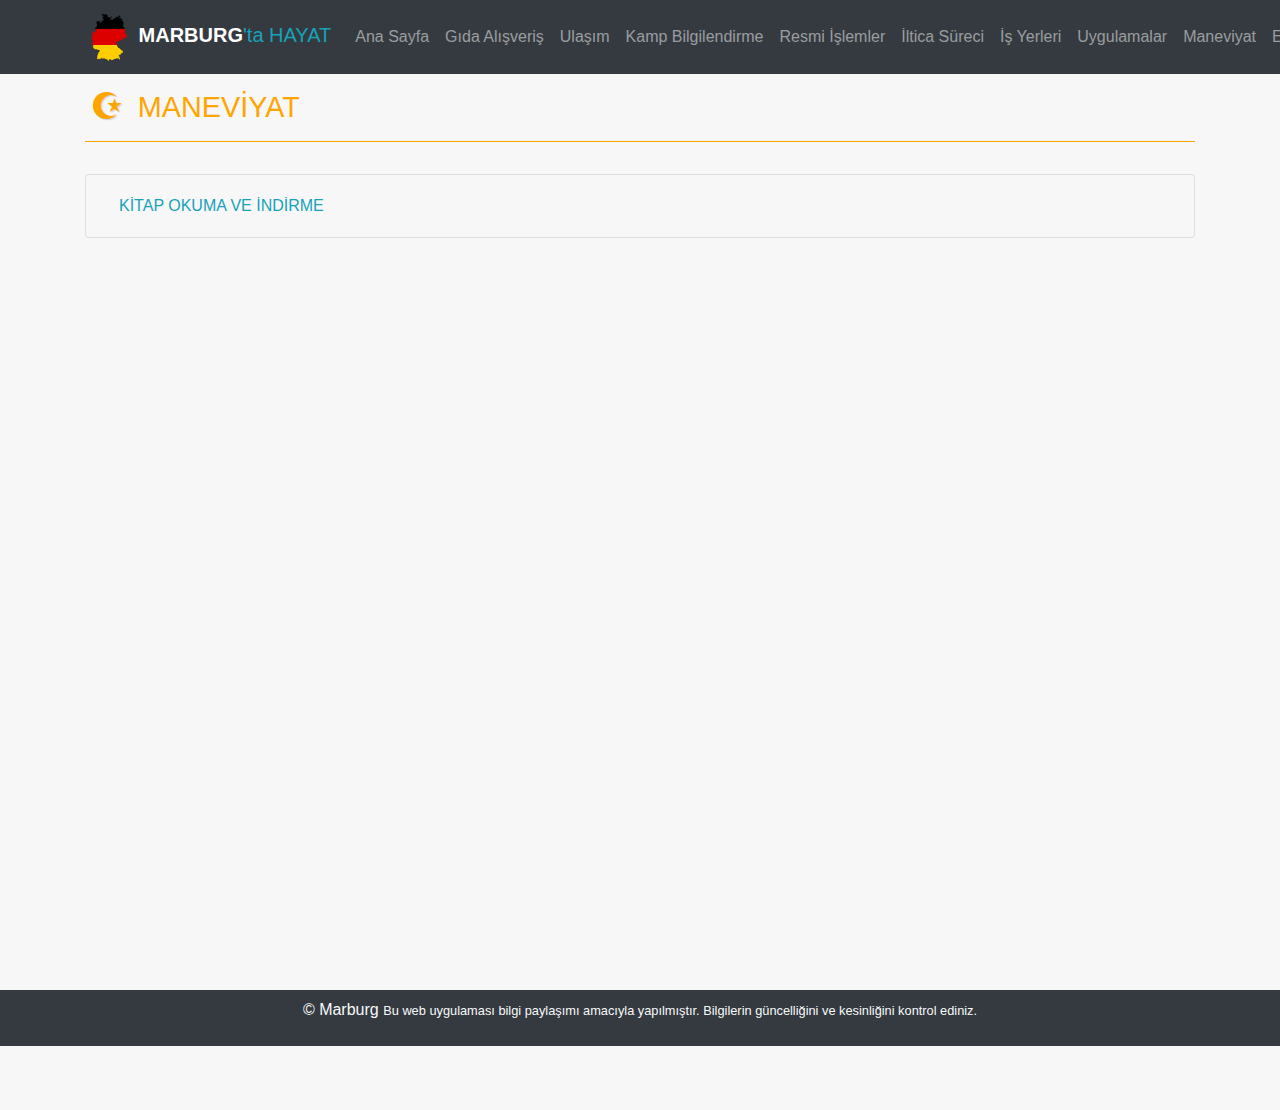
<file: maneviyat.html>
<!DOCTYPE html><html><head>	<title>Marburg'ta Hayat</title>	<meta charset="utf-8">	<meta name="description" content="Marburg'ta Hayat Web Uygulaması">	<meta name="viewport" content="width=device-width, initial-scale=1">	<meta name="apple-mobile-web-app-status-bar" content="#FFE1C4">	<meta name="theme-color" content="#FFE1C4">	<link rel="shortcut icon" href="/favicon.ico">	<link rel="stylesheet" href="/css/bootstrap.min.css">	<!-- <link rel="stylesheet" href="/css/fontawesome.all.css"> -->	<link rel="stylesheet" href="/css/fontello.css">	<link rel="stylesheet" href="/css/styles.css">	<link rel="apple-touch-icon" href="/media/icons/icon-96x96.png">	<link rel="manifest" href="/marburg.json">	<script type="text/javascript" src="/js/jquery-3.3.1.min.js"></script>	<script type="text/javascript" src="/js/bootstrap.min.js"></script>	<script src="/app.js"></script></head><body class="content-view">	<nav class="navbar navbar-dark bg-dark navbar-expand-lg navbar-top">		<div class="container">			<a class="navbar-brand" href="/">				<img src="/media/icons/icon-48x48.png" alt="Marburg'ta Hayat">				<strong>MARBURG</strong><span class="text-info">'ta HAYAT</span>			</a>			<button type="button" class="navbar-toggler" data-toggle="collapse" data-target="#navbar-menu">				<span class="navbar-toggler-icon"></span>			</button>			<div id="navbar-menu" class="collapse navbar-collapse text-dark">				<ul class="navbar-nav">					<li class="nav-item"><a class="nav-link" href="/">Ana Sayfa</a></li>					<li class="nav-item"><a class="nav-link" href="/gida_alisveris.html">Gıda Alışveriş</a></li>					<li class="nav-item"><a class="nav-link" href="/ulasim.html">Ulaşım</a></li>					<li class="nav-item"><a class="nav-link" href="/neustadt_kamp.html">Kamp Bilgilendirme</a></li>					<li class="nav-item"><a class="nav-link" href="/resmi_islemler.html">Resmi İşlemler</a></li>					<li class="nav-item"><a class="nav-link" href="/iltica_sureci.html">İltica Süreci</a></li>					<li class="nav-item"><a class="nav-link" href="/is_yerleri.html">İş Yerleri</a></li>					<li class="nav-item"><a class="nav-link" href="/uygulamalar.html">Uygulamalar</a></li>					<li class="nav-item"><a class="nav-link" href="/maneviyat.html">Maneviyat</a></li>					<li class="nav-item"><a class="nav-link" href="/egitim.html">Eğitim</a></li>					<li class="nav-item"><a class="nav-link" href="/gezi_rehberi.html">Gezi Rehberi</a></li>				</ul>			</div>		</div>	</nav>	<div class="container middle">		<h1><i class="fo fo-islam fs-2x"></i> MANEVİYAT </h1>		<div class="accordion" id="accordion">			<div class="card">				<div class="card-header">					<h2 class="mb-0">						<button class="btn btn-link" type="button" data-toggle="collapse" data-target="#collapse1" aria-controls="collapse1" aria-expanded="true">KİTAP OKUMA VE İNDİRME </button>					</h2>				</div>				<div id="collapse1" class="collapse" data-parent="#accordion">					<div class="card-body">						<h2>Maneviyat</h2>						<ul>							<li><strong>ÇAĞLAYAN DERGİSİ:</strong> Sızıntı dergisinden sonra yayına başlayan bir dergidir. Bilim, Kültür, Edebiyat, Sanat ve Manevi alanlarlarsa içerikleri çok zengin bir dergidir.								<a target="_blank" href="https://play.google.com/store/apps/details?id=com.bluedome.caglayan"><i class="fo fo-globe"></i> İNDİR</a>							</li>							<li><strong>HASENAT HATİM:</strong> Kuran-ı Kerim okuma programidir. Diğerlerinden farkı, işaretli takip ozelliği mevcuttur. 								<a target="_blank" href="https://play.google.com/store/apps/details?id=net.hasenat.android.hatim"><i class="fo fo-globe"></i> İNDİR</a>							</li>							<li><strong>NAMAZ VAKTI:</strong> Namaz vakitleri ve Kıble yönü bulma konusunda en doğru sonuçları sunar.								(Turuncu logolu ezan vakti programını kullanmanızı tavsiye etmiyoruz.)								<a target="_blank" href="https://play.google.com/store/apps/details?id=com.hundred.qibla"><i class="fo fo-globe"></i> İNDİR</a>							</li>							<li><strong>CEVŞEN:</strong> Hattı güzel olan ve Büyük CEVŞEN uygulamasıdır.								<a target="_blank" href="https://play.google.com/store/apps/details?id=com.hayteknoloji.hayrat.cevsen"><i class="fo fo-globe"></i> İNDİR</a>							</li>							<li><strong>KİTAP İNDİRME:</strong> Kitap indirebileceğiniz bir depo alanıdır.								<a target="_blank" href="https://yadi.sk/d/PftqO9Ki3QinKi%F0%9F%8C%B9"><i class="fo fo-globe"></i> İNDİR</a>							</li>						</ul>					</div>				</div>			</div>		</div>	</div>	<footer class="navbar navbar-dark bg-dark text-light justify-content-center">		<p>&copy; Marburg <span class="small">Bu web uygulaması bilgi paylaşımı amacıyla yapılmıştır. Bilgilerin güncelliğini ve kesinliğini kontrol ediniz.</span></p>	</footer>			</body></html>
</file>
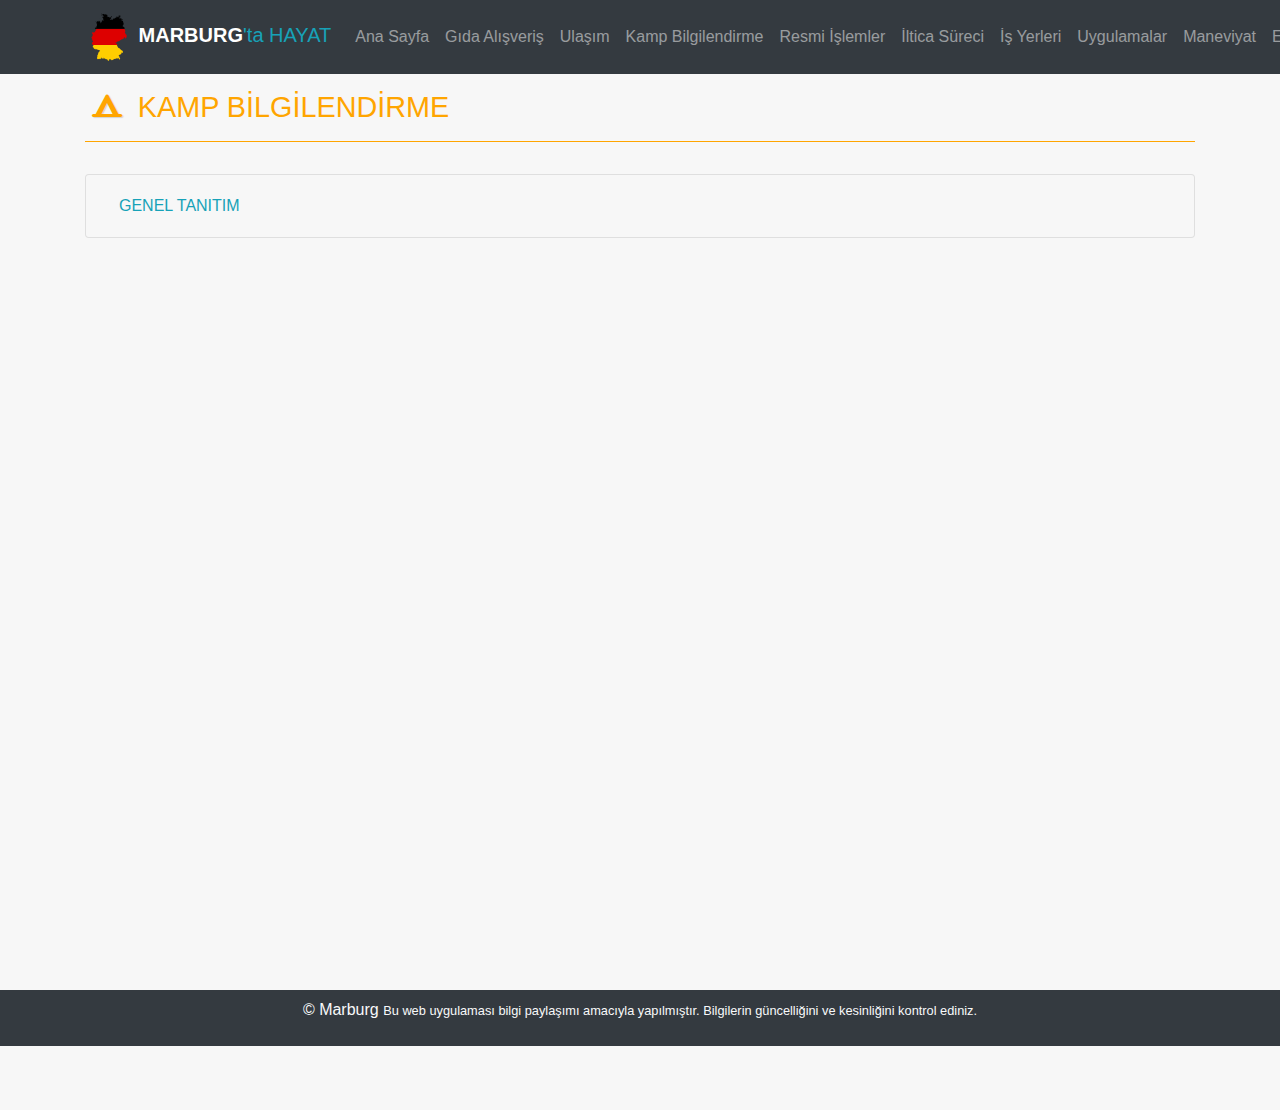
<file: neustadt_kamp.html>
<!DOCTYPE html><html><head>	<title>Marburg'ta Hayat</title>	<meta charset="utf-8">	<meta name="description" content="Marburg'ta Hayat Web Uygulaması">	<meta name="viewport" content="width=device-width, initial-scale=1">	<meta name="apple-mobile-web-app-status-bar" content="#FFE1C4">	<meta name="theme-color" content="#FFE1C4">	<link rel="shortcut icon" href="/favicon.ico">	<link rel="stylesheet" href="/css/bootstrap.min.css">	<!-- <link rel="stylesheet" href="/css/fontawesome.all.css"> -->	<link rel="stylesheet" href="/css/fontello.css">	<link rel="stylesheet" href="/css/styles.css">	<link rel="apple-touch-icon" href="/media/icons/icon-96x96.png">	<link rel="manifest" href="/marburg.json">	<script type="text/javascript" src="/js/jquery-3.3.1.min.js"></script>	<script type="text/javascript" src="/js/bootstrap.min.js"></script>	<script src="/app.js"></script></head><body class="content-view">	<nav class="navbar navbar-dark bg-dark navbar-expand-lg navbar-top">		<div class="container">			<a class="navbar-brand" href="/">				<img src="/media/icons/icon-48x48.png" alt="Marburg'ta Hayat">				<strong>MARBURG</strong><span class="text-info">'ta HAYAT</span>			</a>			<button type="button" class="navbar-toggler" data-toggle="collapse" data-target="#navbar-menu">				<span class="navbar-toggler-icon"></span>			</button>			<div id="navbar-menu" class="collapse navbar-collapse text-dark">				<ul class="navbar-nav">					<li class="nav-item"><a class="nav-link" href="/">Ana Sayfa</a></li>					<li class="nav-item"><a class="nav-link" href="/gida_alisveris.html">Gıda Alışveriş</a></li>					<li class="nav-item"><a class="nav-link" href="/ulasim.html">Ulaşım</a></li>					<li class="nav-item"><a class="nav-link" href="/neustadt_kamp.html">Kamp Bilgilendirme</a></li>					<li class="nav-item"><a class="nav-link" href="/resmi_islemler.html">Resmi İşlemler</a></li>					<li class="nav-item"><a class="nav-link" href="/iltica_sureci.html">İltica Süreci</a></li>					<li class="nav-item"><a class="nav-link" href="/is_yerleri.html">İş Yerleri</a></li>					<li class="nav-item"><a class="nav-link" href="/uygulamalar.html">Uygulamalar</a></li>					<li class="nav-item"><a class="nav-link" href="/maneviyat.html">Maneviyat</a></li>					<li class="nav-item"><a class="nav-link" href="/egitim.html">Eğitim</a></li>					<li class="nav-item"><a class="nav-link" href="/gezi_rehberi.html">Gezi Rehberi</a></li>				</ul>			</div>		</div>	</nav>	<div class="container middle">		<h1><i class="fo fo-campsite fs-2x"></i> KAMP BİLGİLENDİRME</h1>		<div class="accordion" id="accordion">			<div class="card">				<div class="card-header">					<h2 class="mb-0">						<button class="btn btn-link" type="button" data-toggle="collapse" data-target="#collapse1" aria-controls="collapse1" aria-expanded="true">GENEL TANITIM</button>					</h2>				</div>				<div id="collapse1" class="collapse" data-parent="#accordion">					<div class="card-body">						<p>Kampımız Marburg-Biedenkopf Kreis’ına bağlı nüfus yönünden yoğun olmayan Neustadt ilçesinde bulunmaktadır. Toplam 19 binadan oluşmaktadır. Bunların 7 tanesi yatakhane binaları, geriye kalanları ise çeşitli idari binalardır. Hangi binanın kaç numaralı bina olduğu kampın krokisine buradan bakabilirsiniz. </p>						<h2>BİNA NUMARASI VE BİLGİLENDİRME</h2>						<ul>							<li>Bina1:Kamp giris ve cikis güvenligi</li>							<li>Bina2 (Magazin): Kampa ilk geldiginiz gün size verilen nevresim takimi, yastik ve yorganlarinizi ve icinde temizlene bilir su sisesi ve sandevic bulunan posetin verildigi yerdir. Ilerleyen günlerde size verilen nevresim takimi, yastik ve yorganlarinizi 2 haftata bir degisim yapiliyor. Deterjan, tuvalet kagidi, temizlik icin kova, süpürge, kürek. Cocuk bezi, 1-2 adet cöp poseti ihtiyaclarinizi buradan karsilaya biliyorsunuz.Oda anahtarinizin alinacagi yer. (kaybetmeyin cezasi var.). Calismak isteyenler icin oda 7 ye saat 08:30 – 09:00 da basvuru yapabilir.  MAGAZIN SALI VE PERSEMBE GÜNLERI ACIK.</li>							<li>Bina3:Sosyal görevlilerin bulundugu bina her türlü sikinti ve sorunlarini transfer durumuzu ögreneceginiz, yakininizin yanina trasfer olacaksaniz adres degisikligi yapabileceginiz, gerekli durumlarda oda degisikligi yapabileceginiz , bebek arabasi ödünc alacaginiz yer. Ayrıca  kiyafet yardimi alabilirsiniz (mevsim gecislerinde gelenlere), parasal yardim alabilirsiniz.</li>							<li>Bina4:Postalarimiz buraya gelir. Bize verilen kartlarin süresi doldugunda buradan degisir. Eyalet icinde 1. sinif akrabamiz varsa yanina ziyaret etmek icin izin almak icin buraya basvuru yapilir. Sizin icin Almanyada Yasam bilgilendirme görüsmesi burada olur.</li>							<li>Bina5:Yerlesim yeri.</li>							<li>Bina6:Yerlesim yeri.</li>							<li>Bina7:Yerlesim yeri.</li>							<li>Bina8:Yerlesim yeri.</li>							<li>Bina9:Yerlesim yeri.</li>							<li>Bina10:Yerlesim yeri.</li>							<li>Bina11:Yerlesim yeri.</li>							<li>Bina12:Medical bina: Pazartesi – Cuma (08:00 – 16:30) arasi doktor var. Sonrasinda sadece  acil için yardım alabilirsiniz.</li>							<li>Bina15:İdari bina</li>							<li>Bina16: Kompleks Bina: Yemekhane: Ptesi – Cuma 07:45-08:45 arasi sabah kahvaltisi. 11:30 – 12:30  arasi öglen yemegiCumartesi – Pazar 08:15 -09:00  arasi sabah kahvaltisi 11:30 – 12:30  arasi öglen yemegiKantin: Icecek satisi, oyunlar, Masa Tenisi : hergün 19:00 – 21:00  Camasirhane: Hafta ici 09:00 – 11:30 & 13:00 – 15:30 (Deterjansız gitmeyiniz.)  Fitness: Saatleri değişkenlik gösteriyor panodan bakabilirsiniz.</li>							<li>Bina33:İdari bina</li>							<li>Bina34:İdari bina (BAMF)</li>							<li>Bina35:İdari bina</li>							<li>Bina36:İdari bina(Aylık para alınan bina)</li>							<li>Bina37:İdari bina</li>						</ul>					</div>				</div>			</div>		</div>	</div>	<footer class="navbar navbar-dark bg-dark text-light justify-content-center">		<p>&copy; Marburg <span class="small">Bu web uygulaması bilgi paylaşımı amacıyla yapılmıştır. Bilgilerin güncelliğini ve kesinliğini kontrol ediniz.</span></p>	</footer>			</body></html>
</file>
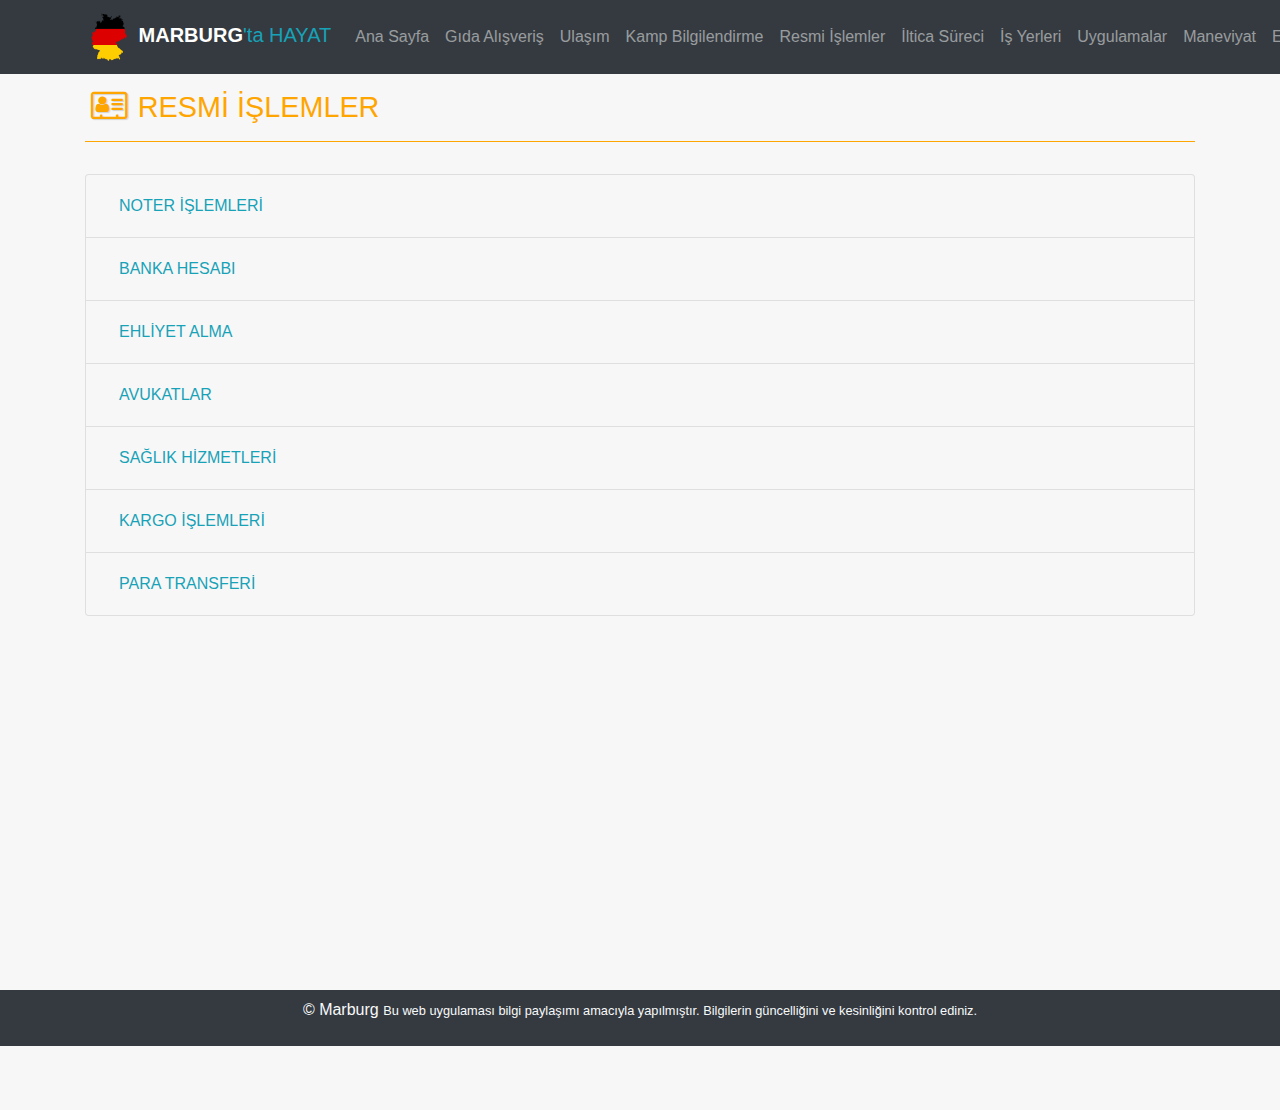
<file: resmi_islemler.html>
<!DOCTYPE html><html><head>	<title>Marburg'ta Hayat</title>	<meta charset="utf-8">	<meta name="description" content="Marburg'ta Hayat Web Uygulaması">	<meta name="viewport" content="width=device-width, initial-scale=1">	<meta name="apple-mobile-web-app-status-bar" content="#FFE1C4">	<meta name="theme-color" content="#FFE1C4">	<link rel="shortcut icon" href="/favicon.ico">	<link rel="stylesheet" href="/css/bootstrap.min.css">	<!-- <link rel="stylesheet" href="/css/fontawesome.all.css"> -->	<link rel="stylesheet" href="/css/fontello.css">	<link rel="stylesheet" href="/css/styles.css">	<link rel="apple-touch-icon" href="/media/icons/icon-96x96.png">	<link rel="manifest" href="/marburg.json">	<script type="text/javascript" src="/js/jquery-3.3.1.min.js"></script>	<script type="text/javascript" src="/js/bootstrap.min.js"></script>	<script src="/app.js"></script></head><body class="content-view">	<nav class="navbar navbar-dark bg-dark navbar-expand-lg navbar-top">		<div class="container">			<a class="navbar-brand" href="/">				<img src="/media/icons/icon-48x48.png" alt="Marburg'ta Hayat">				<strong>MARBURG</strong><span class="text-info">'ta HAYAT</span>			</a>			<button type="button" class="navbar-toggler" data-toggle="collapse" data-target="#navbar-menu">				<span class="navbar-toggler-icon"></span>			</button>			<div id="navbar-menu" class="collapse navbar-collapse text-dark">				<ul class="navbar-nav">					<li class="nav-item"><a class="nav-link" href="/">Ana Sayfa</a></li>					<li class="nav-item"><a class="nav-link" href="/gida_alisveris.html">Gıda Alışveriş</a></li>					<li class="nav-item"><a class="nav-link" href="/ulasim.html">Ulaşım</a></li>					<li class="nav-item"><a class="nav-link" href="/neustadt_kamp.html">Kamp Bilgilendirme</a></li>					<li class="nav-item"><a class="nav-link" href="/resmi_islemler.html">Resmi İşlemler</a></li>					<li class="nav-item"><a class="nav-link" href="/iltica_sureci.html">İltica Süreci</a></li>					<li class="nav-item"><a class="nav-link" href="/is_yerleri.html">İş Yerleri</a></li>					<li class="nav-item"><a class="nav-link" href="/uygulamalar.html">Uygulamalar</a></li>					<li class="nav-item"><a class="nav-link" href="/maneviyat.html">Maneviyat</a></li>					<li class="nav-item"><a class="nav-link" href="/egitim.html">Eğitim</a></li>					<li class="nav-item"><a class="nav-link" href="/gezi_rehberi.html">Gezi Rehberi</a></li>				</ul>			</div>		</div>	</nav>	<div class="container middle">		<h1><i class="fo fo-address-card fs-2x"></i> RESMİ İŞLEMLER</h1>		<div class="accordion" id="accordion">			<div class="card">				<div class="card-header">					<h2 class="mb-0">						<button class="btn btn-link" type="button" data-toggle="collapse" data-target="#collapse1" aria-controls="collapse1" aria-expanded="true">NOTER İŞLEMLERİ</button>					</h2>				</div>				<div id="collapse1" class="collapse" data-parent="#accordion">					<div class="card-body">						<h2>NOTERLER</h2>						<ul>							<li>Hedwig-Jahnow-Straße 18, 35037 Marburg, Almanya <a target="_blank" href="https://maps.app.goo.gl/fr3esPwe2UvuZaHq7"><i class="fo fo-globe"></i> Harita</a> </li>							<li>Wilhelmstraße 27, 35037 Marburg, Almanya <a target="_blank" href="https://maps.app.goo.gl/ceNkpHzDRmeLAYVy6"><i class="fo fo-globe"></i> Harita</a> </li>							<li>Universitätsstraße 46, 35037 Marburg, Almanya <a target="_blank" href="https://maps.app.goo.gl/wHH7nRAD6cxmaTi37"><i class="fo fo-globe"></i> Harita</a> </li>							<li>Wilhelmstraße 31, 35037 Marburg, Almanya <a target="_blank" href="https://maps.app.goo.gl/RoU7SiDs9vqj5wSu8"><i class="fo fo-globe"></i> Harita</a> </li>							<li>Schwanallee 10, 35037 Marburg, Almanya <a target="_blank" href="https://maps.app.goo.gl/kCXAUGNTZVhCj94w5"><i class="fo fo-globe"></i> Harita</a> </li>							<li>Schwanallee 18, 35037 Marburg, Almanya <a target="_blank" href="https://maps.app.goo.gl/CvckzSsp5bCW58sk8"><i class="fo fo-globe"></i> Harita</a> </li>							<li>Deutschhausstraße 32, 35037 Marburg, Almanya <a target="_blank" href="https://maps.app.goo.gl/DkKFCFtbmqZzjKW29"><i class="fo fo-globe"></i> Harita</a> </li>							<li>Wilhelmstraße 27, 35037 Marburg, Almanya <a target="_blank" href="https://maps.app.goo.gl/ceNkpHzDRmeLAYVy6"><i class="fo fo-globe"></i> Harita</a> </li>						</ul>						<h2>Noter işlemleriyle alakli dikkat edilmesi gereken hususlar</h2>						<ul>							<li>A)Vekalet verirken türkçe vekalet vermemek her zaman avantajlıdır. Çünkü türkçe vekaleti kabul etmedikleri olmuştur. Fakat türkçe vekaletname verilerek de işlem yapılmıştır. Her ikisi seçenek de tecrübe edilerek yaşanmıştır. </li>							<li>B)Eşler(kari-koca)Türkiye de aynı kişiye tek apostil yaptırıp göndermeliler zira boşuna iki ayrı ücret ödemek zorunda kalınıyor.(82.5€ boşuna vermeyelim)</li>							<li>C)Vekalet verilecek işlem ne ise orada kullanılacak ifadelere çok dikkat etmek lazım (örn;e-devlet şifresini almak istiyorum ibaresi gibi)Bu işlemleri aplikasyonda verdiğimiz kişi çok iyi biliyor.</li>						</ul>						<ol>							<li>Türkçe metniniz hazırlanır. (Avukat vekaleti ise avukata metni gösterir okeyini alırsınız. Bize avukatın ad soyad tc adres ve baro sicil no’sunu, sizin ad soyad tc ve adresinizi (tr de kayıtlardaki adresiniz de olur) veriyorsunuz.) muvafakatname için anne baba ad soyad tc, çocukların ise ad soyad tc, doğum yeri ve tarihi. Biz de size İngilizce vekaletinizi/muvafakatnamenizi doldurup veriyoruz.</li>							<li>Bulunduğunuz ülkedeki notere gidip, bunu noter huzurunda imzalıyorsunuz. Sonra noter tasdikli belgeye apostil yaptırıyorsunuz.</li>							<li>ardından bize belgelerin resimlerini çekip atıyorsunuz. Size vereceğimiz adrese belgeleri kargoluyorsunuz. Belge resimlerinden fiyatlandırma yapılıyor ve verilen TR hesabına da ücretini tl olarak yatırıyorsunuz. Ücret yeminli tercüme ve noter tasdiki için.</li>							<li>posta ulaşmadan evvel belgeniz yeminli tercüme yapılıp hazırlanıyor. Posta geldiğinde de noter tasdikine giriyor.</li>							<li>belge artık kullanıma hazır. Bize vereceğiniz Ad Soyad, Adres ve cep telefonu olan alıcıya MNG kargo ile gönderiliyor.</li>						</ol>						<h2>MASRAFLAR:</h2>						<ol>							<li>Alman noter tasdiki 30-35 Euro, Resimli vekalette 35-40 Euro,</li>							<li>Apostil, 20-25 Euro (Eyaletler arasında noter ve apostil fiyatları farklılık gösterebiliyor)</li>							<li>TR'ye kargo: normal kargo 2 hafta kadar sürüyor 7 Euro, Express kargo 2-3 gün sürüyor 60-65 Euro.</li>							<li>TR'deki işlemler ise tamamen vekaletnamenin harf sayısına göre değişiyor. TR’deki yeminli tercümanlar ve bunların imzaladıkları belgeleri tasdik eden noterler harf/karakter sayısı kadar ücret alırlar. https://www.notar.de/Marburg/notarliste?page=2</li>						</ol>					</div>				</div>			</div>			<div class="card">				<div class="card-header">					<h2 class="mb-0">						<button class="btn btn-link" type="button" data-toggle="collapse" data-target="#collapse2" aria-expanded="true">BANKA HESABI</button>					</h2>				</div>				<div id="collapse2" class="collapse" data-parent="#accordion">					<div class="card-body">						<h2>BANKA HESABI ACILMASI ICIN GEREKEN BELGELER:</h2>						<ul>							<li>Ikamet Belgesi ( Meldebescheinigung ): Ikinci seviye kampa geldikten yaklasik 2 hafta icinde Belediye tarafindan gönderilen bir belgedir.</li>							<li>Vergi Numarasi (Persönliche Steuernummer) : Ikinci seviye kampa geldikten yaklasik 2 hafta icinde gelen bir belgedir.</li>							<li>Kimlik Karti (Yesil Ausweis)</li>						</ul>						<h2>BANKA HESABI ACILMASI ICIN IZLENMESI GEREKEN YOL HARITASI:</h2>						<ol>							<li>Hesap acmak istediginiz banka subesine gidip, hesap acmak istediginizi söyleyip randevu almak. Randevu alirken Ikamet Belgesi ve Kimlik Kartiniza ihtiyaciniz olacak.</li>							<li>Randevu aldginiz gün ve saatte ilgili subeye yaninizda gerekli belgelerle beraber giderek, banka görevlisinin size aktaracagi bilgileri dinleyip imzalayacaginiz belgeleri tamamlamaniz gerekiyor.</li>							<li>Tüm islemler bittiginde banka görevlisi size hesap bilgilerinizi iceren bir belge verecek.</li>							<li>Yaklasik iki hafta icinde banka kartiniz ve sifreniz ikamet adresinize posta yoluyla gelecek.</li>						</ol>						<h2>BANKA HESABI ACARKEN DIKKAT EDILMESI GEREKEN HUSUSLAR:</h2>						<ul>							<li>Hesap actirirken elektronik bankacilik islemleri icin telefonunuza uygulama istediginizi belirtmeniz gerekiyor. Uygulama  indirme ve kurma islemleri icin bankada yapilmasi gereken islemler var. Ilk hesap acilisinda bunu ifade etmezseniz hesap actirma sürecini tekrar takip etmek zorunda kalirsiniz.</li>							<li>Bazi bankalarin aylik hesap isletim ücretleri var (Örn: Sparkasse) ve oturum/red almadan önce hesap acmaniza müsaade ediyorlar. Kommerzbank gibi hesap isletim ücreti kesmeyen bankalar ise oturum/red karari olmadan hesap acmaniza müsaade etmiyorlar. </li>							<li>Oturum alan kisiler genelde Job Center`dan aldiklari belge ile sorunsuz bir sekilde hesap actirabiliyorlar. Red alanlar ise genelde avukatlarindan alacaklari ve banka hesabi acmalarinin gerektigini ifade eden bir mektup ile banka hesabi acabiliyorlar.</li>							<li>Özel durumlar haricinde banka hesabi oturum/red alana kadar gerekli olmuyor. Karar geldikten sonra artik transfer olacaginiz yerde alacaginiz para yardimi banka hesabiniza yatacagi icin, o asamadan sonra hesap acmak gayet kolay oluyor.</li>							<li>Bu zamana kadarki duyumlarimiza göre banka hareketleriniz (özellikle para transferleri) takip ediliyor. Alacaginiz yardimlarin akibeti icin banka hesap hareketlerinize dikkat etmenizi öneriyoruz.	</li>						</ul>					</div>				</div>			</div>			<div class="card">				<div class="card-header">					<h2 class="mb-0">						<button class="btn btn-link" type="button" data-toggle="collapse" data-target="#collapse3" aria-expanded="true">EHLİYET ALMA</button>					</h2>				</div>				<div id="collapse3" class="collapse" data-parent="#accordion">					<div class="card-body">						<ul>							<li>İlk Yardım Kursu Katılım Sertifikası: Almanya’da verilen ilk yardım dersi katılım belgesi (Erste Hilfe Kurs Teilnamebescheinigung) :6 saatlik eğitimi birçok ilk yardım eğitimi verme yetkisine sahip kuruluş bir gün iç  Göz Testi: (Sehtestbescheinigung) Gözlükçülerin parasız yaptığına dair bir duyum var ama isteyenler İlk Yardım Kursu esnasında cüz’i bir fiyat karşılığı yaptırabilirler.</li>							<li>Biometrik Fotoğraf: (Biometrisches Passfoto) Dışarıda herhangi bir fotoğrafçıda yapılabildiği gibi fotoğrafları da İlk Yardım Kursu esnasında fiyatı mukabilinde çektirilebilirsiniz. </li>							<li>Ehliyet Tercümesi: Sürücü Belgenizin Almanya’da bulunan yeminli bir tercümana yaptırılmış onaylı Almanca çevirisi ve ADAC tarafından sürücü belgenizin Almanya’daki tam karşılığının belirtildiği belge (Klassifizierung) Çeviri işlemi özel bir tercümana yaptırılırsa 20 Euro civarında tutmaktadır. Yaklaşık 1 hafta sürebilmektedir. ADAC ise sınıflandırma işlemi için 20 Euro ücret talep etmektedir. Her iki işlemi de ADAC’de yaptırabilirsiniz toplam olarak 53 Euro ücret talep edilebilmektedir. ADAC’deki işlemin süresi 1-3 hafta arası sürebilmektedir.</li>							<li> İkametgah: (Meldebeschinung) İltica edenlere 2. kamplarına geldikten sonra verilen evrak.  Sürücü Kursu Kayıt Sözleşmesi: (Anmeldebescheinigung einer Fahrschule) Burada kayıt yaptırdığınız sürücü kursunun hangi TÜV’e bağlı olduğunun da belirtiliyor olması gerekiyor.* </li>							<li>Sürücü Belgesi İşlem Ücretinin Yatırılması: Bu ücret yıllık olarak değişebilmektedir. Başvuru yaptığınız yerde işlemleriniz kabul edildikten hemen sonra oradaki vezneye bu ödemeyi yapabilirsiniz.</li>						</ul>						<h2>MASRAFLAR:</h2>						<ol>							<li>Sürücü kursu kayıt ücreti: 100 € </li>							<li>Göz testi, Foto, İlk Yardım: 50 </li>							<li>Çeviri ve ADAC Sınıflandırma: 50 € </li>							<li>Belediye ödeme: 43 € </li>							<li>Teori Sınavı Mobil Uygulaması: 30 €</li>							<li>Teori Sınav Ücreti (TÜV) : 23 €</li>							<li>Teori Sınav Ücreti (Öğretmen) : 45 € </li>							<li>Direksiyon Sınav Ücreti (TÜV): 93 € </li>							<li>Direksiyon Sınav Ücreti (Öğretmen): 100 €</li>							<li>Ders saati : 35-50  x 8 ders = 280 - 400 € Yaklaşık</li>							<li>Toplam: 814 - 934 €* Maliyet</li>						</ol>						<ul>							<li>Ülkeye giriş tarihinden itibaren, Türk sürücü belgesi ile en fazla 6 ay araç kullanabilirsiniz. Ülkeye giriş tarihinden itibaren 6 ayı aşıp ve buna rağmen araç kullananlar, olası bir trafik kontrolünde veya karıştıkları bir kazada ise ehliyetsiz araç kullanmış sayılıp cezalı duruma düşerler. Bu durumda hâkim karşısına çıkar ve 1 yıla kadar hapis cezası ile yargılanır.* </li>							<li>Araç kullanırken yanınızda bulundurmanız gereken belgeler:								Geçerli Pasaport veya Alman Makamları tarafından verilmiş kimlik (Personalausweis) Geçerli Vize veya Oturma izini 								Türk Sürücü Belgesinin aslı (Almanca çeviri de bulundurulursa iyi olur)								Araç kullanırken yanınızda bulundurmanız gereken belgeler: 								Geçerli Pasaport veya Alman Makamları tarafından verilmiş kimlik (Personalausweis) 								Geçerli Vize veya Oturma izini 							Türk Sürücü Belgesinin aslı (Almanca çeviri de bulundurulursa iyi olur)</li>						</ul>						<h2>FAYDALI KAYNAKLAR:</h2>						<a target="_blank" href="https://www.youtube.com/watch?v=eqSrMYAbb_U"><i class="fo fo-globe"></i> Harita</a>						<ul>							<li>Teorik sınav sorularını youtube üzerinden çözen bir youtuber (Modelci Almanya) var. Çözüm yolları ve yorumları tam Türklere göre. Soruları çözerken Almanya ile Türkiye’nin trafik kurallarını ve anlayışlarını karşılaştırıyor. Uygulama programındaki soruları çözmeden önce bu videolar mutlaka izlenmesi tavsiye ediliyor: <a target="_blank" href="https://www.youtube.com/channel/UCFAyiKyoKZ3pboHYfm71COQ/videos"><i class="fo fo-globe"></i> Harita</a> </li>							<li>Almanya’da araç sürme konulu videoları izlemeniz önerilir. Bunlardan birinin youtube linkini burada bulabilirsiniz:  <a target="_blank" href="https://https://www.youtube.com/watch?v=2ZUwbArSjJU"><i class="fo fo-globe"></i> Harita</a> </li>							<li>Örnek bir ehliyet sürüş sınavı: <a target="_blank" href="https://www.youtube.com/watch?v=8xo5vSGbQSY&feature=youtu.be "><i class="fo fo-globe"></i> Harita</a> </li>							<li>Google play storede bulunan bir app sayesinde ücret ödemeden ehliyet teori sınavına hazırlanabilirsiniz. Adı “Ehliyet –Almanya” olan uygulamada; 1000’den fazla soru, İzleme listesi, Video soruları,İzleme listesi, Sınav modu bulunmaktadır. Söz konusu uygulamaya linkten ulaşabilirsiniz. <a target="_blank" href="https://play.google.com/store/apps/details?id=com.kombinat.app.pdd.tr"><i class="fo fo-globe"></i> Harita</a> </li>						</ul>					</div>				</div>			</div>			<div class="card">				<div class="card-header">					<h2 class="mb-0">						<button class="btn btn-link" type="button" data-toggle="collapse" data-target="#collapse4" aria-expanded="true">AVUKATLAR</button>					</h2>				</div>				<div id="collapse4" class="collapse" data-parent="#accordion">					<div class="card-body">						<h2>AVUKATLAR</h2>						<ul>							<li>Avukatı; iltica başvurunuz red ile sonuçlandığında itiraz için zorunlu olarak tutmanız gerekir. Veya daha sonuç gelmeden tüm resmi işlemlerinizi bir avukat aracılığı ile yaptırmak istediğinizde tutabilirsiniz. Tavsiye ettiğimiz daha önceden çalışılan avukatlar mevcuttur. Kişisel bilgilerin paylaşılmaması adına isim ve iletişim bilgilerini burada paylaşmıyoruz. Daha ileride paylaşacağımız red sürecinde avukatlar ve süreç ile alakalı bilgi sahibi olabilirsiniz.</li>						</ul>					</div>				</div>			</div>			<div class="card">				<div class="card-header">					<h2 class="mb-0">						<button class="btn btn-link" type="button" data-toggle="collapse" data-target="#collapse5" aria-expanded="true">SAĞLIK HİZMETLERİ</button>					</h2>				</div>				<div id="collapse5" class="collapse" data-parent="#accordion">					<div class="card-body">						<h2>SAĞLIK HİZMETLERİ</h2>					</div>				</div>			</div>			<div class="card">				<div class="card-header">					<h2 class="mb-0">						<button class="btn btn-link" type="button" data-toggle="collapse" data-target="#collapse6" aria-expanded="true">KARGO İŞLEMLERİ</button>					</h2>				</div>				<div id="collapse6" class="collapse" data-parent="#accordion">					<div class="card-body">						<h2>Posta İşlemleri</h2>						<ul>							<li>Deutsch-Post (DP) bizdeki PTT gibi bir posta işletme kuruluşu. Ancak işleyiş bakımında fark var. Öncelikle bütün sorumluluk göndericiye aittir. Almanya'da adres bilgisi çok önemlidir. Aslında posta göndermek çok kolaydır. Bunun için Gönderici, Posta ve Alıcının olması yeterlidir. Ancak bu kavramların hepsi doğru olmak zorundadır. </li>							<li>Almanya'da bir gönderici postayı DP*a teslim ettikten sonra süreç başlamaktadır. *DP en kısa sürede o postayı belirtilen adrese götürecektir. Ancak, alıcı adresinin okunamaması ya da alıcı adresindeki kişinin yanlış kişi olması gibi önemli nedenlerle alıcıya teslim edilemeyen postalar şubede bekletilmeden hemen göndericiye geri gönderilir. Eğer alıcı bilgileri de hatalı ya da yazılmamış ise o zaman posta kaybolacak demektir.</li>							<li>Diğer taraftan kargo olarak da belge göndermek mümkündür. Kargoda da aynı durumlar geçerlidir. Einschreiben yerine sigorta kavramı vardır. Sigortalı olarak A adresinden B adresine gönderilecek evraklar sağ salim ulaşabilecektir.</li>						</ul>						<h3>Postanın kaybolmaması için;</h3>						<ol>							<li>Gönderici / Alıcı bilgilerinin doğru olarak girilmesi gerekir.</li>							<li>Göndericinin adı mutlaka postaya yazılmalıdır.</li>							<li>Tr.deki gibi iadeli taahhütlü posta kavramı burada da vardır. Bunun adı *Einschreiben*dır.</li>							<li>Einschreiben yapılarak gönderilen bir belgenin Gönderici-Alıcı bilgilerinin de doğru olması halinde kaybolma ihtimali neredeyse sıfırdır.</li>						</ol>					</div>				</div>			</div>			<div class="card">				<div class="card-header">					<h2 class="mb-0">						<button class="btn btn-link" type="button" data-toggle="collapse" data-target="#collapse7" aria-expanded="true">PARA TRANSFERİ</button>					</h2>				</div>				<div id="collapse7" class="collapse" data-parent="#accordion">					<div class="card-body">						<h2>PARA TRANSFERİ</h2>					</div>				</div>			</div>		</div>	</div>	<footer class="navbar navbar-dark bg-dark text-light justify-content-center">		<p>&copy; Marburg <span class="small">Bu web uygulaması bilgi paylaşımı amacıyla yapılmıştır. Bilgilerin güncelliğini ve kesinliğini kontrol ediniz.</span></p>	</footer>			</body></html>
</file>
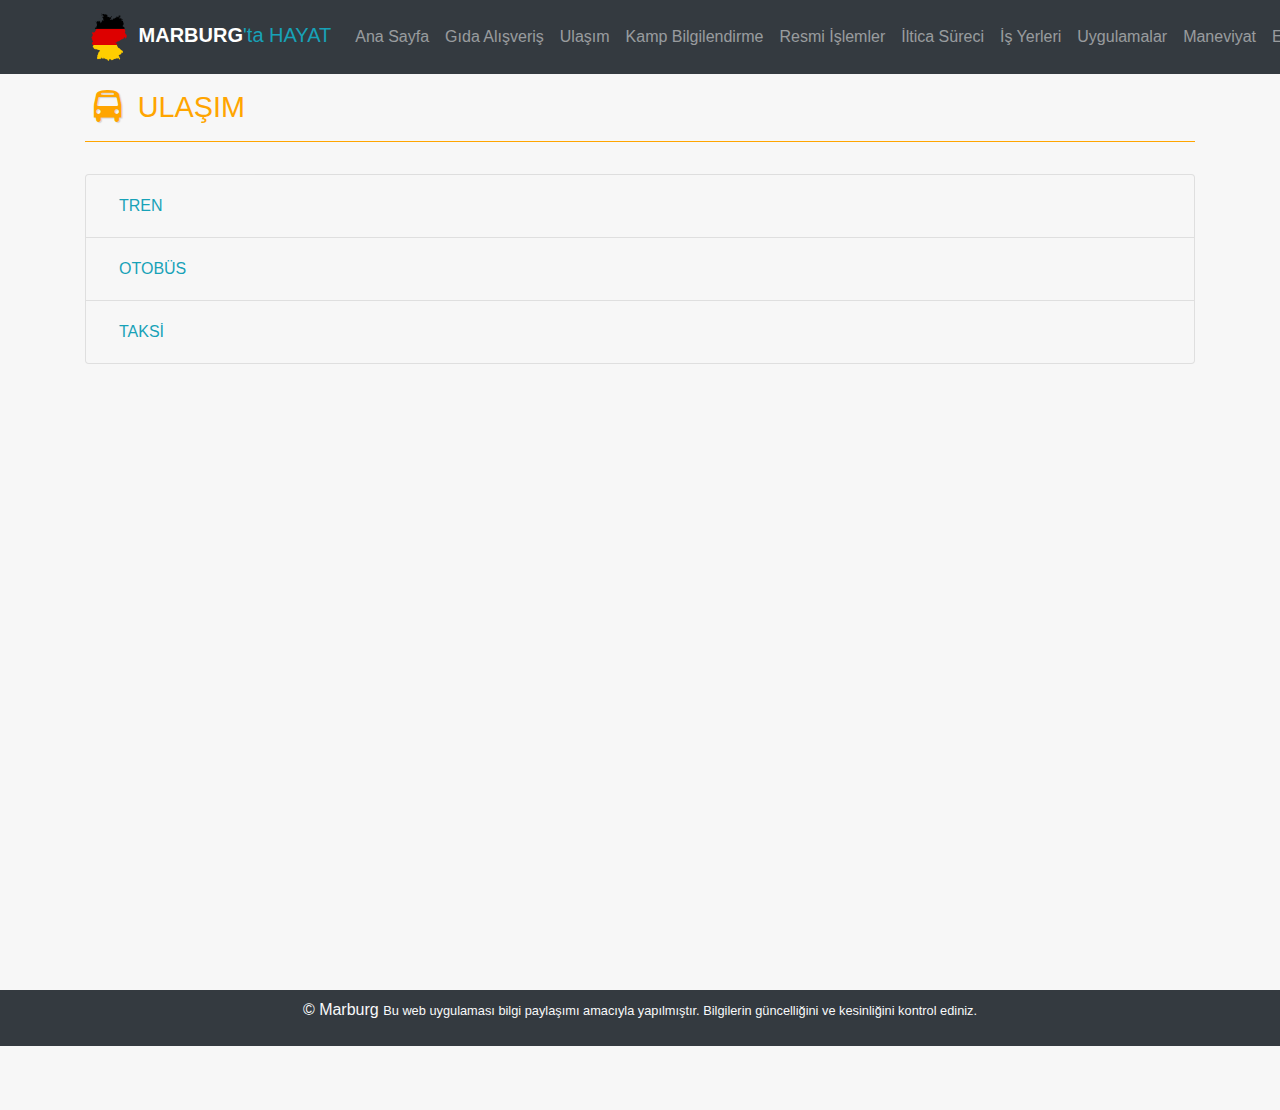
<file: ulasim.html>
<!DOCTYPE html><html><head>	<title>Marburg'ta Hayat</title>	<meta charset="utf-8">	<meta name="description" content="Marburg'ta Hayat Web Uygulaması">	<meta name="viewport" content="width=device-width, initial-scale=1">	<meta name="apple-mobile-web-app-status-bar" content="#FFE1C4">	<meta name="theme-color" content="#FFE1C4">	<link rel="shortcut icon" href="/favicon.ico">	<link rel="stylesheet" href="/css/bootstrap.min.css">	<!-- <link rel="stylesheet" href="/css/fontawesome.all.css"> -->	<link rel="stylesheet" href="/css/fontello.css">	<link rel="stylesheet" href="/css/styles.css">	<link rel="apple-touch-icon" href="/media/icons/icon-96x96.png">	<link rel="manifest" href="/marburg.json">	<script type="text/javascript" src="/js/jquery-3.3.1.min.js"></script>	<script type="text/javascript" src="/js/bootstrap.min.js"></script>	<script src="/app.js"></script></head><body class="content-view">	<nav class="navbar navbar-dark bg-dark navbar-expand-lg navbar-top">		<div class="container">			<a class="navbar-brand" href="/">				<img src="/media/icons/icon-48x48.png" alt="Marburg'ta Hayat">				<strong>MARBURG</strong><span class="text-info">'ta HAYAT</span>			</a>			<button type="button" class="navbar-toggler" data-toggle="collapse" data-target="#navbar-menu">				<span class="navbar-toggler-icon"></span>			</button>			<div id="navbar-menu" class="collapse navbar-collapse text-dark">				<ul class="navbar-nav">					<li class="nav-item"><a class="nav-link" href="/">Ana Sayfa</a></li>					<li class="nav-item"><a class="nav-link" href="/gida_alisveris.html">Gıda Alışveriş</a></li>					<li class="nav-item"><a class="nav-link" href="/ulasim.html">Ulaşım</a></li>					<li class="nav-item"><a class="nav-link" href="/neustadt_kamp.html">Kamp Bilgilendirme</a></li>					<li class="nav-item"><a class="nav-link" href="/resmi_islemler.html">Resmi İşlemler</a></li>					<li class="nav-item"><a class="nav-link" href="/iltica_sureci.html">İltica Süreci</a></li>					<li class="nav-item"><a class="nav-link" href="/is_yerleri.html">İş Yerleri</a></li>					<li class="nav-item"><a class="nav-link" href="/uygulamalar.html">Uygulamalar</a></li>					<li class="nav-item"><a class="nav-link" href="/maneviyat.html">Maneviyat</a></li>					<li class="nav-item"><a class="nav-link" href="/egitim.html">Eğitim</a></li>					<li class="nav-item"><a class="nav-link" href="/gezi_rehberi.html">Gezi Rehberi</a></li>				</ul>			</div>		</div>	</nav>	<div class="container middle">		<h1><i class="fo fo-bus fs-2x"></i> ULAŞIM</h1>		<div class="accordion" id="accordion">			<div class="card">				<div class="card-header">					<h2 class="mb-0">						<button class="btn btn-link" type="button" data-toggle="collapse" data-target="#collapse1" aria-expanded="true">TREN</button>					</h2>				</div>				<div id="collapse1" class="collapse" data-parent="#accordion">					<div class="card-body">						<h2>TREN</h2>						<p>DB Navigator ve RMV uygulamasından bulunduğumuz ve gideceğimiz konumlar yazılarak kullanılır. Konumlar yazıldıktan sonra; hangi perondan kaç nolu trene binileceğine kadar uygulamada yazmaktadır. Kreis dışı yolculuklarda yakın mesafe ve uzak mesafede ki yolculuklar için 5 kişilik grup biletleri satılmaktadır. 2 ve üzeri sayılarda bu biletler her zaman avantajlı olmaktadır. Ayrıca tüm Hessen eyaletinde kullanılabilinen yine 5 kişilik Hessen bileti mevcuttur. Ayrıca DB Navigator ve RMV uygulamalarında gidilecek durak isminin yerine açık adres yazılarak veya konum işaretlenerek binilecek otobüs, tren bilgileri öğrenilebilinir.</p>					</div>				</div>			</div>			<div class="card">				<div class="card-header">					<h2 class="mb-0">						<button class="btn btn-link" type="button" data-toggle="collapse" data-target="#collapse2" aria-expanded="true">OTOBÜS</button>					</h2>				</div>				<div id="collapse2" class="collapse" data-parent="#accordion">					<div class="card-body">						<h2>OTOBUS</h2>						<p>DB Navigator ve RMV uygulamasından bulunduğumuz ve gideceğimiz otobüs durakları yazılarak kullanılır. Duraklar yazıldıktan sonra; hangi duraktan kaç nolu otobüse binileceği ve yolculuk süresi gibi bilgiler uygulamada yazmaktadır. Hessen bileti ve kreis dışına yapılan yolculuklarda alınan grup biletleri otobüslerde de geçerlidir.</p>						<h2>FLIXBUS</h2>						<p>FLIXBUS uygulamasından bulunduğumuz ve gideceğimiz konumlar yazılarak kullanılır. Konumlar yazıldıktan sonra; bileti satın almak için kredi kartı gerekmektedir. Ara ara çok iyi kampanyalar yapıldığından düzenli takip edilerek bilgi alınabilinir. Eyalet dışında bir yere gidilirken kullanılması ekonomik olur.</p>					</div>				</div>			</div>			<div class="card">				<div class="card-header">					<h2 class="mb-0">						<button class="btn btn-link" type="button" data-toggle="collapse" data-target="#collapse3" aria-expanded="true">TAKSİ</button>					</h2>				</div>				<div id="collapse3" class="collapse" data-parent="#accordion">					<div class="card-body">						<h2>TAKSI</h2>						<p>Neustadt taxi<br>							0151 21007777<br>							Neustadt bahnhof- Kamp <br>							4 kisi 6 euro<br>							6 kisi 8 euro<br>						</p>						<h2>BLA BLA</h2>						<p>BLABLACAR uygulamasından bulunduğumuz ve gideceğimiz konumlar yazılarak kullanılır. Konumlar yazıldıktan sonra çıkan seyehatler ve fiyatlar incelenerek uygun olması durumunda kullanılabilinir. Uygulama içerisinde durulacak duraklar, tahmini yol süresi, araç bilgisi, şoför bilgisi ve ücret hakkında bilgiler yer almaktadır.</p>					</div>				</div>			</div>		</div>	</div>	<footer class="navbar navbar-dark bg-dark text-light justify-content-center">		<p>&copy; Marburg <span class="small">Bu web uygulaması bilgi paylaşımı amacıyla yapılmıştır. Bilgilerin güncelliğini ve kesinliğini kontrol ediniz.</span></p>	</footer>			</body></html>
</file>
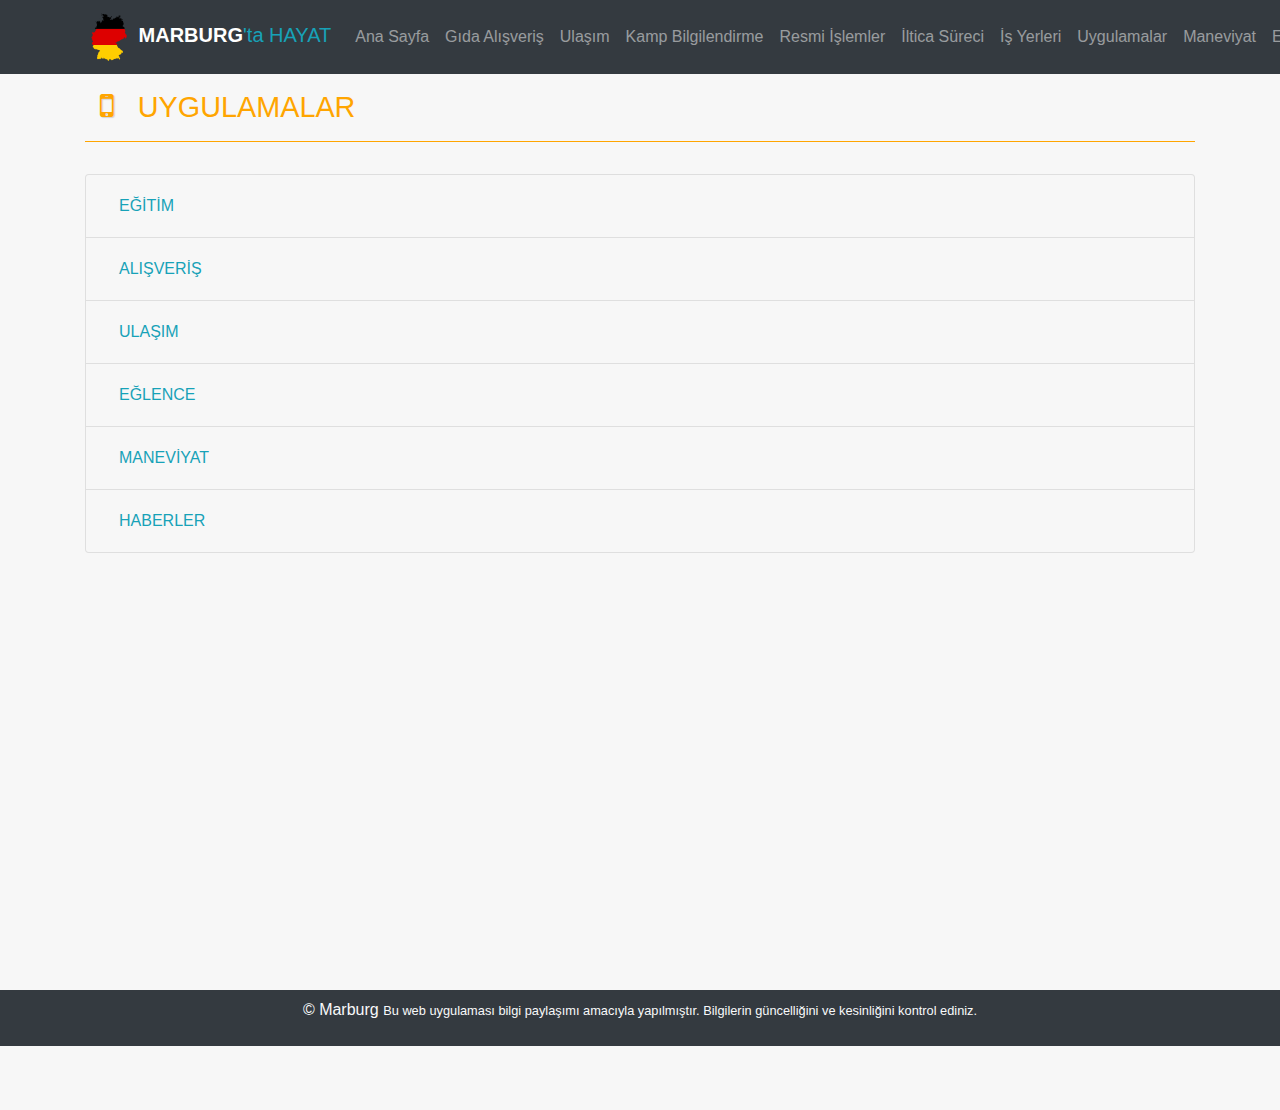
<file: uygulamalar.html>
<!DOCTYPE html><html><head>	<title>Marburg'ta Hayat</title>	<meta charset="utf-8">	<meta name="description" content="Marburg'ta Hayat Web Uygulaması">	<meta name="viewport" content="width=device-width, initial-scale=1">	<meta name="apple-mobile-web-app-status-bar" content="#FFE1C4">	<meta name="theme-color" content="#FFE1C4">	<link rel="shortcut icon" href="/favicon.ico">	<link rel="stylesheet" href="/css/bootstrap.min.css">	<!-- <link rel="stylesheet" href="/css/fontawesome.all.css"> -->	<link rel="stylesheet" href="/css/fontello.css">	<link rel="stylesheet" href="/css/styles.css">	<link rel="apple-touch-icon" href="/media/icons/icon-96x96.png">	<link rel="manifest" href="/marburg.json">	<script type="text/javascript" src="/js/jquery-3.3.1.min.js"></script>	<script type="text/javascript" src="/js/bootstrap.min.js"></script>	<script src="/app.js"></script></head><body class="content-view">	<nav class="navbar navbar-dark bg-dark navbar-expand-lg navbar-top">		<div class="container">			<a class="navbar-brand" href="/">				<img src="/media/icons/icon-48x48.png" alt="Marburg'ta Hayat">				<strong>MARBURG</strong><span class="text-info">'ta HAYAT</span>			</a>			<button type="button" class="navbar-toggler" data-toggle="collapse" data-target="#navbar-menu">				<span class="navbar-toggler-icon"></span>			</button>			<div id="navbar-menu" class="collapse navbar-collapse text-dark">				<ul class="navbar-nav">					<li class="nav-item"><a class="nav-link" href="/">Ana Sayfa</a></li>					<li class="nav-item"><a class="nav-link" href="/gida_alisveris.html">Gıda Alışveriş</a></li>					<li class="nav-item"><a class="nav-link" href="/ulasim.html">Ulaşım</a></li>					<li class="nav-item"><a class="nav-link" href="/neustadt_kamp.html">Kamp Bilgilendirme</a></li>					<li class="nav-item"><a class="nav-link" href="/resmi_islemler.html">Resmi İşlemler</a></li>					<li class="nav-item"><a class="nav-link" href="/iltica_sureci.html">İltica Süreci</a></li>					<li class="nav-item"><a class="nav-link" href="/is_yerleri.html">İş Yerleri</a></li>					<li class="nav-item"><a class="nav-link" href="/uygulamalar.html">Uygulamalar</a></li>					<li class="nav-item"><a class="nav-link" href="/maneviyat.html">Maneviyat</a></li>					<li class="nav-item"><a class="nav-link" href="/egitim.html">Eğitim</a></li>					<li class="nav-item"><a class="nav-link" href="/gezi_rehberi.html">Gezi Rehberi</a></li>				</ul>			</div>		</div>	</nav>	<div class="container middle">		<h1><i class="fo fo-mobile fs-2x"></i> UYGULAMALAR</h1>		<div class="accordion" id="accordion">			<div class="card">				<div class="card-header">					<h2 class="mb-0">						<button class="btn btn-link" type="button" data-toggle="collapse" data-target="#egitim" aria-expanded="true">EĞİTİM</button>					</h2>				</div>				<div id="egitim" class="collapse" data-parent="#accordion">					<div class="card-body">						<ul>							<li>								<strong>DW LEARN GERMAN:</strong> Bu program, video izletip video ile ilgili sorular sorarak dil eğitimi vermektedir.								<a target="_blank" href="https://play.google.com/store/apps/details?id=com.dw.learngerman"><i class="fo fo-globe"></i> İNDİR</a>							</li>							<li>								<strong>ALMANCA FİİLLER:</strong> 16 zamanda 1500’den fazla Almanca fiili görüntüleyin. Basit gezinme ve yerleşik arama sayesinde ihtiyacınız olan fiili saniyeler içinde bulabileceksiniz. Fiilleri kopyalama, e-posta yoluyla gönderme ve yazdırma olanağı bulunmaktadır. Fiil çekimlerini ve tercümesini görebileceğiniz kullanışlı bir program.								<a target="_blank" href="https://play.google.com/store/apps/details?id=com.itipton.germanverbs"><i class="fo fo-globe"></i> İNDİR</a>							</li>							<li>								<strong>A1-DEUTSCH:</strong> A1 seviyesinde ücretsiz Almanca öğrenin. A1-Deutsch, https://vhs-lernportal.de/deutsch sayfasında bulunan A1-Deutschkurs un mobil versiyonudur. A1-Deutschkurs un tüm fonksiyonlarını uygulama ile offline olarak da akıllı telefonunuzda kullanın. Bu uygulama belirli senaryonar uzerinden uygulamalı dil eğitimi vermektedir.								<a target="_blank" href="https://play.google.com/store/apps/details?id=de.digionline.webweavera1"><i class="fo fo-globe"></i> İNDİR</a>							</li>							<li>								<strong>MEMRISE:</strong> Kelime ezberleme programıdır. Sıralı sistem konuları işleyerek görme, duyma ve yazmaya dayalı kelime ezberi yapabilirsiniz. Hizli tekrar, ezberleyemediğiniz zor kelimeleri ayrica çalıştirma gibi özellikleri de mevcuttur.								<a target="_blank" href="https://play.google.com/store/apps/details?id=com.memrise.android.memrisecompanion"><i class="fo fo-globe"></i> İNDİR</a>							</li>							<li>								<strong>DROPS:</strong> Kelime ezberleme programıdır. Günlük 5dk ücretsiz kullanım sunmaktadır. Istediginiz konuda görme, duyma ve yazmaya dayalı kelime ezberi yapabilirsiniz.								<a target="_blank" href="https://play.google.com/store/apps/details?id=com.languagedrops.drops.international"><i class="fo fo-globe"></i> İNDİR</a>							</li>							<li>								<strong>DUOLINGO:</strong> ücretsiz dil öğrenme ve çeviri oluşumudur. Kullanıcılar dersler eşliğinde geliştikleri gibi web sitelerini ve dokümanları da çevirmeye yardımcı olurlar. Türkçe bilenler için yalnızca İngilizce, Almanca ve Rusça eğitim seçenekleri bulunmaktadır. Web'de, IOS'ta, Windows Phone'da ve Android cihazlarda kullanılabilir durumdadır.								<a target="_blank" href="https://play.google.com/store/apps/details?id=com.duolingo"><i class="fo fo-globe"></i> İNDİR</a>							</li>							<li>								<strong>BUSUU:</strong> dil öğrenimi için kurulmuş bir sosyal ağdır. Site, daha fazla özellik için satın alma opsiyonlu bedava (freemium) özellikli bir iş modelini uygulamaktadır.								<a target="_blank" href="https://play.google.com/store/apps/details?id=com.busuu.android.enc"><i class="fo fo-globe"></i> İNDİR</a>							</li>							<li>								<strong>ARTIKEL PROGRAMI:</strong> Artikelleri  (der / die / das) öğrenmeye yarayan bir programdır.								<a target="_blank" href="https://play.google.com/store/apps/details?id=com.lubosmikusiak.articuli.derdiedas"><i class="fo fo-globe"></i> İNDİR</a>							</li>						</ul>					</div>				</div>			</div>			<div class="card">				<div class="card-header">					<h2 class="mb-0">						<button class="btn btn-link" type="button" data-toggle="collapse" data-target="#alisveris" aria-expanded="true">ALIŞVERİŞ</button>					</h2>				</div>				<div id="alisveris" class="collapse" data-parent="#accordion">					<div class="card-body">						<ul>							<li><strong>AMAZON:</strong> Amazon.com kısaca Amazon, Amerika Birleşik Devletleri merkezli bir e-ticaret ve bulut bilişim şirketidir. Jeff Bezos tarafından 5 Temmuz 1994 te Amerika’da kurulmuştur. Gerek toplam satış hacmi, gerekse piyasa değeri açısından dünyanın en büyük alışveriş sitesidir.							</li>							<li><strong>KaufDA:</strong> Merkezi Berlinapos;de olan ve internet üzerinden satın alma prospektüsleri yayınlayan bir Alman çevrimiçi portalıdır Kısaca kampanya takip programıdir.								<a target="_blank" href="https://play.google.com/store/apps/details?id=com.bonial.kaufda"><i class="fo fo-globe"></i> İNDİR</a>							</li>							<li><strong>CHECK24:</strong> 1999 yılında kurulmuş ve Münih merkezli olup, 2008 yılından bu yana hem komisyoncu olarak sigorta, finans, enerji, telekomünikasyon, seyahat ve alışveriş alanlarında fiyat karşılaştırma portalı işleten bir grup şirkettir ve sigorta acentesi olarak çalışır								<a target="_blank" href="https://play.google.com/store/apps/details?id=de.check24.check24"><i class="fo fo-globe"></i> İNDİR</a>							</li>						</ul>					</div>				</div>			</div>			<div class="card">				<div class="card-header">					<h2 class="mb-0">						<button class="btn btn-link" type="button" data-toggle="collapse" data-target="#ulasim" aria-expanded="true">ULAŞIM</button>					</h2>				</div>				<div id="ulasim" class="collapse" data-parent="#accordion">					<div class="card-body">						<ul>							<li><strong>DEUTSCHE BAHN:</strong> DB olarak kısaltılır. Almanyadaki tren saatlerini buradan takip edebilirsiniz.								<a target="_blank" href="https://play.google.com/store/apps/details?id=de.hafas.android.db"><i class="fo fo-globe"></i> İNDİR</a>							</li>							<li><strong>FLIXBUS:</strong> Flixbus, Avrupa ve Amerika Birleşik Devletlerinde şehirlerarası otobüs hizmeti sunan bir Alman markasıdır. FlixTrain ve FlixCar'ı da işleten FlixMobility GmbH şirketine aittir. FlixBus'un herhangi bir otobüsü yoktur ve sürücüleri çalıştırmaz; hizmetleri bölgesel otobüs şirketleri ile işbirliği içinde yürütülmektedir. 								<a target="_blank" href="https://play.google.com/store/apps/details?id=de.flixbus.app"><i class="fo fo-globe"></i> İNDİR</a>							</li>							<li><strong>BLABLACAR</strong> araba paylaşımı için bir Fransız çevrimiçi pazar yeridir.  Web sitesi ve mobil uygulamaları, şehirler arasında birlikte seyahat etmek ve yolculuğun maliyetini paylaşmak isteyen sürücüleri ve yolcuları birbirine bağlar.  Platformun 2019'da 70 milyon kullanıcısı var ve neredeyse hepsi Avrupa'da olan 22 ülkede mevcuttur.								<a target="_blank" href="https://play.google.com/store/apps/details?id=com.comuto"><i class="fo fo-globe"></i> İNDİR</a>							</li>							<li><strong>SKYSCANNER:</strong> yüzlerce havayolu ve seyahat acentasını gerçek zamanlı olarak tarayarak, fiyat ve mekan bazında sonuçları karşılaştırmalı olarak sunan bir arama motorudur. Böylece kullanıcılara ucuz uçak bileti alma imkanı sunuyor. Uçak biletinin yanı sıra araç kiralama ve otel rezervasyonu konusunda da hizmet vermektedir.								<a target="_blank" href="https://play.google.com/store/apps/details?id=net.skyscanner.android.main"><i class="fo fo-globe"></i> İNDİR</a>							</li>						</ul>					</div>				</div>			</div>			<div class="card">				<div class="card-header">					<h2 class="mb-0">						<button class="btn btn-link" type="button" data-toggle="collapse" data-target="#eglence" aria-expanded="true">EĞLENCE</button>					</h2>				</div>				<div id="eglence" class="collapse" data-parent="#accordion">					<div class="card-body">						<ul>							<li><strong>NETFLIX:</strong>  film-dizi yapımcılığı ve dağıtımı alanında iştigal eden Amerika kökenli kuruluş. 1997 yılında Kaliforniya'da Reed Hastings ve Marc Randolph tarafından kuruldu. İnternet üzerinden gerçek zamanlı veri akışı ve video-on-demand ile posta yoluyla DVD dağıtımı alanlarında uzmanlaştı. Adı, İngilizce internet anlamına gelen "net" ve Amerika'da günlük konuşma dilinde "filmler" anlamına gelen "flicks" kelimesinden türetildi.								https://play.google.com/store/apps/details?id=com.netflix.mediaclient							</li>						</ul>					</div>				</div>			</div>			<div class="card">				<div class="card-header">					<h2 class="mb-0">						<button class="btn btn-link" type="button" data-toggle="collapse" data-target="#maneviyat" aria-expanded="true">MANEVİYAT</button>					</h2>				</div>				<div id="maneviyat" class="collapse" data-parent="#accordion">					<div class="card-body">						<ul>							<li><strong>ÇAĞLAYAN DERGİSİ:</strong> Sızıntı dergisinden sonra yayına başlayan bir dergidir. Bilim, Kültür, Edebiyat, Sanat ve Manevi alanlarlarsa içerikleri çok zengin bir dergidir.								<a target="_blank" href="https://play.google.com/store/apps/details?id=com.bluedome.caglayan"><i class="fo fo-globe"></i> İNDİR</a>							</li>							<li><strong>HASENAT HATİM:</strong> Kuran-ı Kerim okuma programidir. Diğerlerinden farkı, işaretli takip ozelliği mevcuttur. 								<a target="_blank" href="https://play.google.com/store/apps/details?id=net.hasenat.android.hatim"><i class="fo fo-globe"></i> İNDİR</a>							</li>							<li><strong>NAMAZ VAKTI:</strong> Namaz vakitleri ve Kıble yönü bulma konusunda en doğru sonuçları sunar.								(Turuncu logolu ezan vakti programını kullanmanızı tavsiye etmiyoruz.)								<a target="_blank" href="https://play.google.com/store/apps/details?id=com.hundred.qibla"><i class="fo fo-globe"></i> İNDİR</a>							</li>							<li><strong>CEVŞEN:</strong> Hattı güzel olan ve Büyük CEVŞEN uygulamasıdır.								<a target="_blank" href="https://play.google.com/store/apps/details?id=com.hayteknoloji.hayrat.cevsen"><i class="fo fo-globe"></i> İNDİR</a>							</li>						</ul>					</div>				</div>			</div>			<div class="card">				<div class="card-header">					<h2 class="mb-0">						<button class="btn btn-link" type="button" data-toggle="collapse" data-target="#haberler" aria-expanded="true">HABERLER</button>					</h2>				</div>				<div id="haberler" class="collapse" data-parent="#accordion">					<div class="card-body">						<ul>							<li><strong>DW-Breaking World News:</strong> Haber sitesi								<a target="_blank" href="https://play.google.com/store/apps/details?id=com.idmedia.android.newsportal"><i class="fo fo-globe"></i> İNDİR</a>							</li>						</ul>					</div>				</div>			</div>		</div>	</div>	<footer class="navbar navbar-dark bg-dark text-light justify-content-center">		<p>&copy; Marburg <span class="small">Bu web uygulaması bilgi paylaşımı amacıyla yapılmıştır. Bilgilerin güncelliğini ve kesinliğini kontrol ediniz.</span></p>	</footer>			</body></html>
</file>
<file: css/fontello.css>
@font-face {
	font-family: 'fontello';
	src: url("/css/fonts/fontello.ttf");
	font-weight: normal;
	font-style: normal;
}

.fo {
	font-family: "fontello";
	font-style: normal;
	font-weight: normal;
	speak: none;

	display: inline-block;
	text-decoration: inherit;
	width: 1em;
	margin-right: .2em;
	text-align: center;
	/* opacity: .8; */

	/* For safety - reset parent styles, that can break glyph codes*/
	font-variant: normal;
	text-transform: none;

	/* fix buttons height, for twitter bootstrap */
	line-height: 1em;

	/* Animation center compensation - margins should be symmetric */
	/* remove if not needed */
	margin-left: .2em;

	/* you can be more comfortable with increased icons size */
	/* font-size: 120%; */

	/* Font smoothing. That was taken from TWBS */
	-webkit-font-smoothing: antialiased;
	-moz-osx-font-smoothing: grayscale;

	/* Uncomment for 3D effect */
	text-shadow: 1px 1px 1px rgba(127, 127, 127, 0.3); 
}

.fo-gift::before { content: '\e800'; }
.fo-basket::before { content: '\e801'; }
.fo-flight::before { content: '\e802'; }
.fo-campsite::before { content: '\e80d'; }
.fo-islam::before { content: '\e830'; }
.fo-theater::before { content: '\e83a'; }
.fo-coffee::before { content: '\f0f4'; }
.fo-mobile::before { content: '\f10b'; }
.fo-bank::before { content: '\f19c'; }
.fo-graduation-cap::before { content: '\f19d'; }
.fo-bus::before { content: '\f207'; }
.fo-map::before { content: '\f278'; }
.fo-address-card::before { content: '\f2bc'; }
.fo-globe::before { content: '\e803'; }
.fo-users:before { content: '\e804'; }
.fo-mail::before { content: '\e805'; }
.fo-home::before { content: '\e806'; }
.fo-smile::before { content: '\f118'; }
.fo-frown::before { content: '\f119'; }
</file>
<file: css/styles.css>
/* colours */
:root{
  --primary: #FFE9D2;
  --secondary: #FFE1C4;
  --title: #FF8816;
  --fa: orange;
}

body {
	background-color: #f7f7f7;
	padding-bottom: 4rem;
}
.middle {
	min-height: 100vh;
}
a {
	color: #17a2b8;
	text-decoration: none;
}
a:hover {
	text-decoration: none;
}
.btn-link:hover {
	text-decoration: none;
}
.fo {
	color: var(--fa);
}
a .fo {
	text-decoration: none;
}
.mr-4 {
	margin-right: 1.5rem;
}
.fs-2x {
	font-size: 2rem;
} 
.fs-3x {
	font-size: 3rem;
}
.media .fa {
	width: 4rem;
}
.border-orange {
	border-color: orange !important;
}
.navbar-top {
	margin-bottom: 1rem;
}
.navbar .nav-link {
	white-space: nowrap;
}
.btn-link {
	color: #17a2b8;
}
h1 {
	font-size: 1.8rem;
	color: orange;
	margin-bottom: 2rem;
	padding-bottom: 1rem;
	border-bottom: 1px solid orange;
}
h2 {
	font-size: 1.2rem;
	color: #17a2b8;
}
h3 {
	font-size: 1rem;
	color: orange;
}
footer {
	/*position: fixed;*/
}
</file>
